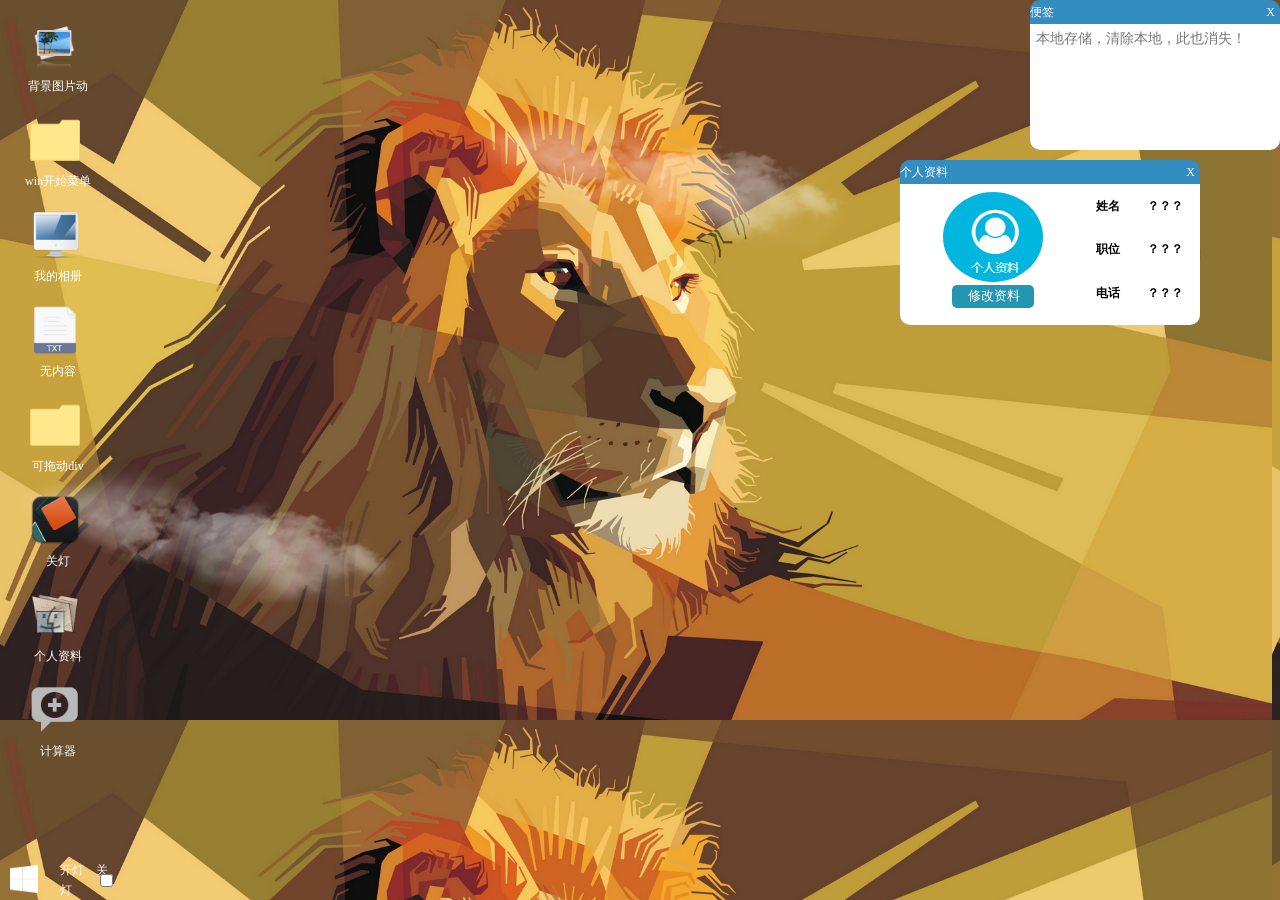
<file: play/index.html>
<!DOCTYPE html PUBLIC "-//W3C//DTD XHTML 1.0 Transitional//EN" "http://www.w3.org/TR/xhtml1/DTD/xhtml1-transitional.dtd">
<html xmlns="http://www.w3.org/1999/xhtml">
<head>
	<meta http-equiv="Content-Type" content="text/html; charset=utf-8">
	<title>WebOS+</title>
	<meta name="viewport" content="width=device-width, initial-scale=1.0">
	<link rel="stylesheet" type="text/css" href="css/admin/global.css">
	<link rel="stylesheet" type="text/css" href="plugin/easyui/themes/default/easyui.css">
	<link rel="stylesheet" type="text/css" href="plugin/easyui/themes/icon.css">
	<link rel="stylesheet" type="text/css" href="css/font-awesome.min.css">
	<style type="text/css">
		/* 设置背景色 */
		#section{
			background-image: url(images/bgimg2.jpg);
			background-size: 100%;
		}
		
		/* win下边透明 */
		.taskbar-opacity{ opacity:0;background:#5aa2cb;width:100%; height:40px; bottom:0; position:absolute;z-index:9999;}
		
		/* 右键菜单 */
		.shade{
			width:100%;
			height: 100%;
			position: absolute;
			top: 0px;
			left: 0px;
		}
		.wrap-ms-right{
			list-style: none;
			position: absolute;
			top: 0;
			left: 0;
			z-index: 9999;
			padding: 5px 0;
			min-width: 80px;
			margin: 0;
			display: none;
			font-family: "微软雅黑";
			font-size: 14px;
			background-color: #fff;
			color: #565555;
			border: 1px solid rgba(0, 0, 0, .15);
			box-sizing: border-box;
			border-radius: 4px;
			-webkit-box-shadow: 0 4px 12px rgba(0, 0, 0, 0.);
			-moz-box-shadow: 0 4px 12px rgba(0, 0, 0, 0.1);
			-ms-box-shadow: 0 4px 12px rgba(0, 0, 0, 0.1);
			-o-box-shadow: 0 4px 12px rgba(0, 0, 0, 0.1);
			box-shadow: 0 4px 12px rgba(0, 0, 0, 0.1);
		}
		.ms-item{
			height: 30px;
			line-height: 30px;
			width: 150px;
			text-align: center;
			cursor: pointer;
			padding: 5px;
			text-align: left;
			font-size: 14px;
		}
		.ms-item-span{
			margin-left: 30px;
		}
		.ms-item:hover{
			background-color: skyblue;
			color: #FFFFFF;
		}
		
		/* 结束右键菜单 */
		
		
		/* 开始菜单 */
		#div1{
			position: absolute;
			left: 0;
			bottom: 0;
			width:500px;
			height:500px;
			/* background-color:#35bcf3; */
			background-color: #348DC1;
			border-radius: 10px;
			font-size: 14px;
			color: #fff;
		}
		#div_b_1{
			width:45%;
			height: 100%;
			border-right: 2px solid #6cd9ff;
			float: left;
		}
		#div1 #div_b_1 ul li div{
			cursor: pointer;
			padding: 2px 6px;
			line-height: 55px;
			text-overflow: ellipsis;
			overflow: hidden;
			transition: background-color 0.3s;
			color: #fff;
		}
		#div1 #div_b_1 ul li div img{
			float: left;
			margin-right: 0.5em;
			position: relative;
			top: 2px;
		}
		#div1 #div_b_1 ul li:hover{
			border-radius: 10px;
			width: 95%;
			background-color: #333333;
		}
		/* 结束开始菜单 */
		
		
		/* 便签 */
		.id123{width:250px;height:150px;background:#666;overflow:hidden;position:absolute;top:0px;right:0px;border-radius:10px;}
		.id123 p{background:#348DC1;cursor:pointer;color:#fff;margin:0px;height:24px;line-height:24px;}
		.id123 p span{float:right;margin-right:5px;}
		
		/* 个人资料 */
		.id1234{width:300px;height:165px;background:#666;overflow:hidden;position:absolute;top:160px;right:80px;border-radius:10px;}
		.id1234 p{background:#348DC1;cursor:pointer;color:#fff;margin:0px;height:24px;line-height:24px;}
		.id1234 p span{float:right;margin-right:5px;}
		
		/*结束便签 */
		
		/* 当前页面小于时 */
		 @media screen and (max-width: 768px) {
		    body {
		        display: none;
		    }
		}
		
		
		
	</style>
</head>
<body onselectstart="return false;" style="-moz-user-select:none;" id="section">
	<!-- 右键菜单 -->
	 <div class="shade"></div>
		<div class="wrap-ms-right" style="display: none;">
			<li class="ms-item" data-item="0"><span class="ms-item-span">显示桌面</span></li>
			<li class="ms-item" data-item="1"><span class="ms-item-span">关闭所有</span></li>
			<li class="ms-item" data-item="2" style="border-bottom:1px solid #B8CBCB;"><span class="ms-item-span">刷新</span></li>
			<li class="ms-item" data-item="3"><span class="ms-item-span">系统设置</span></li>
			<li class="ms-item" data-item="4"><span class="ms-item-span">主题设置</span></li>
			<li class="ms-item" data-item="5" style="border-bottom:1px solid #B8CBCB;"><span class="ms-item-span">技术支持</span></li>
			<li class="ms-item" data-item="6"><span class="ms-item-span">注销</span></li>
		</div>
	
	<!-- 结束右键菜单 -->
	<!-- 图云飘动 -->
<div class="mainbody">
  <div id="cloud1" class="cloud"></div>
  <div id="cloud2" class="cloud"></div>
	<!-- 结束图云飘动 -->
</div>

<!-- 右边导航栏 -->
<div class="dock" id="dock" style="opacity: 0;" onmouseover="mouseOver(this)" onmouseout="mouseOut(this)">
	<div id="dock-body" class="dock-body">
		<ul>
			<li id="li_nav" onclick="nodes()"><img src="images/icon/computer.png" title="我的电脑"></li>
			<li id="li_nav" onclick="nodes()"><img src="images/icon/setting.png" title="控制面板"></li>
			<li id="li_nav" onclick="nodes()"><img src="images/icon/role.png" title="权限管理"></li>
			<li id="li_nav" onclick="nodes()"><img src="images/icon/email.png" title="电子邮件"></li>
			<li id="li_nav" onclick="nodes()"><img src="images/icon/datasefity.png" title="数据安全"></li>
			<li id="li_nav" onclick="nodes()"><img src="images/icon/datasefity.png" title="数据安全123"></li>
		</ul>
	</div>
  <div class="dock-bottom" style="text-align: center;line-height: 56px;color: #fff;font-family: '宋体';font-weight: bold;">切换</div>
</div>
<!-- 结束右边导航栏 -->

<div class="diskicon" style="display:inline-block; width:auto;">
  <ul id="nav_ui">
    <li class="nav_li" path="背景图片动.html" data-property="{title:'背景图片动.html',icon:'icon-32-application',minimize:'true',maximize:'true',target:'iframe',multiple:'false',winstate:'normal'}" data-style="[{name:'left',value:'650px'},{name:'top',value:'250px'},{name:'width',value:'580px'},{name:'height',value:'450px'}]"><span class="icon"><span class="icon"><img src="images/icon/icon4.png" title="背景图片动"></span><span class="text">背景图片动</span></span></li>
    <li class="nav_li" text="win开始菜单." icon="images/icon/folder.png" path="win开始菜单.html" data-property="{minimize:'true',maximize:'false',target:'iframe',multiple:'false'}" data-style="[{name:'left',value:'650px'},{name:'top',value:'250px'},{name:'width',value:'580px'},{name:'height',value:'450px'}]"><span class="icon"><span class="icon"><img src="images/icon/folder.png" title="win开始菜单"></span><span class="text">win开始菜单</span></span></li> 
    <li class="nav_li" text="gogogo" icon="images/icon/computer.png" path="右边导航栏鼠标.html" data-property="{minimize:'true',maximize:'true',target:'iframe',multiple:'false'}" data-style="[{name:'left',value:'650px'},{name:'top',value:'250px'},{name:'width',value:'580px'},{name:'height',value:'450px'}]"><span class="icon"><span class="icon"><img src="images/icon/computer.png" title="开始菜单"></span><span class="text">我的相册</span></span></li>
    <li class="nav_li" text="无内容" icon="images/icon/txt.png" path="无内容.html" data-property="{title:'无内容',minimize:'true',maximize:'true',target:'iframe',multiple:'false'}" data-style="[{name:'left',value:'650px'},{name:'top',value:'250px'},{name:'width',value:'580px'},{name:'height',value:'450px'}]"><span class="icon"><span class="icon"><img src="images/icon/txt.png" title="无内容"></span><span class="text">无内容</span></span></li>
    <li class="nav_li" text="可拖动div" icon="images/icon/folder.png" path="可拖动div.html" data-property="{title:'可拖动div',minimize:'true',maximize:'true',target:'iframe',multiple:'false'}" data-style="[{name:'left',value:'650px'},{name:'top',value:'150px'},{name:'width',value:'1200px'},{name:'height',value:'580px'}]"><span class="icon"><span class="icon"><img src="images/icon/folder.png" title="可拖动div"></span><span class="text">可拖动div</span></span></li>
    <li class="nav_li" text="关灯" icon="images/icon/icon4.png" path="关灯.html" data-property="{minimize:'true',maximize:'false',target:'iframe',multiple:'true'}" data-style="[{name:'left',value:'350px'},{name:'top',value:'0px'},{name:'width',value:'950px'},{name:'height',value:'500px'}]"><span class="icon"><span class="icon"><img src="images/icon/icon5.png" title="关灯"></span><span class="text">关灯</span></span></li>
    <li class="nav_li" text="个人资料" icon="images/icon/icon4.png" path="个人资料.html" data-property="{title:'个人资料',minimize:'true',maximize:'true',target:'iframe',multiple:'false'}" data-style="[{name:'left',value:'50px'},{name:'top',value:'250px'},{name:'width',value:'1024px'},{name:'height',value:'400px'}]"><span class="icon"><span class="icon"><img src="images/icon/system_128px_29690_easyicon.png" title="个人资料"></span><span class="text">个人资料</span></span></li>
    
	
	
	<li class="nav_li" text="grid数据" icon="images/icon/icon4.png" path="计算器.html" data-property="{title:'1.html',icon:'icon-32-application',minimize:'true',maximize:'true',target:'iframe',multiple:'false'}" data-style="[{name:'left',value:'300px'},{name:'top',value:'100px'},{name:'width',value:'800px'},{name:'height',value:'200px'}]"><span class="icon"><span class="icon"><img src="images/icon/add_icon.png" title="计算器"></span><span class="text">计算器</span></span></li>
	
  </ul>
</div>
<div class="taskbar">
  <div class="taskbar-opacity"></div>
</div>
<div class="taskbar-body">
  <ul>
    <li class="start"><span><img src="images/admin/logo.png" id="button" title="开始菜单"></span></li>
		<!-- 开灯关灯代码 考虑是否保留中 -->
	<li style="line-height: 20px;color: #FFF3F3;">
		<span id="b1" type="button">开灯</span>
		&nbsp;&nbsp;
		<span id="b2" type="button">关灯</span>
	</li>
	<li>
		<div style="position: relative;top: 14px;right: 20px;"><input title="关闭壁纸和云的飘动" type="checkbox" class="checkboxs_yy"></div>
	</li>
	<!-- 开灯关灯结束 -->
	<li class="datetime" style="line-height: 20px;">
		<span id="datetime1"></span>
		<span id="datetime2"></span>
	</li>
  </ul>
</div>



<!-- 开始菜单 -->
<div id="div1">
	<div id="div_b_1">
		<ul>
			<li path="更换壁纸.html" id="ztsz" style="list-style: none;" data-property="{title:'主题设置',icon:'icon-32-application',minimize:'true',maximize:'true',target:'iframe',multiple:'false'}" data-style="[{name:'left',value:'300px'},{name:'top',value:'100px'},{name:'width',value:'1020px'},{name:'height',value:'600px'}]"><div><img src="images/icon/file.png" style="width: 50px;height: 50px;"><span>主题设置</span></div></li>
			<li path="登录日志.html" id="dlrz" style="list-style: none;" data-property="{title:'登录日志',icon:'icon-32-application',minimize:'true',maximize:'true',target:'iframe',multiple:'false'}" data-style="[{name:'left',value:'300px'},{name:'top',value:'100px'},{name:'width',value:'1020px'},{name:'height',value:'600px'}]"><div><img src="images/icon/System_64px_531901_easyicon.png" style="width: 50px;height: 50px;"><span>登录日志</span></div></li>
			<li path="操作日志.html" id="ztsz" style="list-style: none;" data-property="{title:'操作日志',icon:'icon-32-application',minimize:'true',maximize:'true',target:'iframe',multiple:'false'}" data-style="[{name:'left',value:'300px'},{name:'top',value:'100px'},{name:'width',value:'1020px'},{name:'height',value:'600px'}]"><div><img src="images/icon/account_and_control_64px_40375_easyicon.png" style="width: 50px;height: 50px;"><span>操作日志</span></div></li>
			<li path="技术支持.html" id="jszc" style="list-style: none;" data-property="{title:'技术支持',icon:'icon-32-application',target:'iframe',multiple:'false'}" data-style="[{name:'left',value:'500px'},{name:'top',value:'230px'},{name:'width',value:'600px'},{name:'height',value:'200px'}]"><div><img src="images/icon/system_users_64px_541187_easyicon.png" style="width: 50px;height: 50px;"><span>技术支持</span></div></li>
		</ul>
	</div>
	
	<div id="div_b_2">
		<table border="0" cellspacing="5" cellpadding="0">
			<tr>
				<th colspan="3" align="left">系统设置</th>
			</tr>
			<tr>
				<th colspan="2">
					<li class="nav_li" id="xtsz" style="list-style: none;" text="系统设置" icon="images/icon/icon4.png" path="系统设置.html" data-property="{title:'个人资料' ,minimize:'true',maximize:'true',target:'iframe',multiple:'false'}" data-style="[{name:'left',value:'50px'},{name:'top',value:'250px'},{name:'width',value:'1024px'},{name:'height',value:'400px'}]">
					<img width="100%" src="images/1.png" alt="错误" title="系统设置">
					</li>
				</th>
				<th>
					<li class="nav_li" id="grzl" style="list-style: none;" text="个人资料" icon="images/icon/icon4.png" path="个人资料.html" data-property="{title:'个人资料' ,minimize:'true',maximize:'true',target:'iframe',multiple:'false'}" data-style="[{name:'left',value:'50px'},{name:'top',value:'250px'},{name:'width',value:'1024px'},{name:'height',value:'400px'}]">
					<img width="100%" src="images/2.png" alt="错误" title="个人资料">
					</li>
				</th>
			</tr>
			
			<tr>
				<th colspan="2">
					<li path="计算器.html" style="list-style: none;" data-property="{title:'1.html',icon:'icon-32-application',minimize:'true',maximize:'true',target:'iframe',multiple:'false'}" data-style="[{name:'left',value:'300px'},{name:'top',value:'100px'},{name:'width',value:'800px'},{name:'height',value:'500px'}]">
						<img width="100%"  src="images/3.png" title="计算器" alt="错误">
					</li>
				</th>
				<th>
					<img width="100%" src="images/4.png" title="注销" alt="错误">
				</th>
			</tr>
		</table>
	</div>
</div>
<!-- 结束开始菜单 -->
<!-- 便签 -->
<div class="id123">
	<p class="nav123">便签
		<span class="guan123">X</span>
<!-- 		<span class="max123">口</span>
		<span class="xiao123">—</span> -->
	</p>
	<textarea rows="" cols="" wrap="hard" placeholder="本地存储，清除本地，此也消失！" id="bqtext" style="background-color: #fff;width: 250px;height: 150px;resize:none;font-size: 14px;padding: 6px;color: #444343;font-family: '微软雅黑';" maxlength="80" onblur="a()"></textarea>
</div>

<div class="id1234">
	<p class="nav1234">个人资料
		<span class="guan1234">X</span>
<!-- 		<span class="max123">口</span>
		<span class="xiao123">—</span> -->
	</p>
	<div style="background-color: #fff;width: 100%;height: 100%;">
 		<table border="1" width="100%" height="80%">
			<tr>
				<th colspan="4" rowspan="3">
					<center>
					<img src="images/2.png" style="width: 100px;height: 90px;display:block;margin-bottom: 3px;border-radius: 50%;">
					<button type="button" onclick="dbon()" style="background-color: #2396B2;padding: 2px 5px 3px 6px !important;border-radius: 5px;color: #fff;font-size: 13px;width: 45%;height: 100%;">修改资料</button>
					</center>
				</th>
				<th>姓名</th>
				<th>？？？</th>
			</tr>
			<tr>
				<th>职位</th>
				<th>？？？</th>
			</tr>
			<tr>
				<th>电话</th>
				<th>？？？</th>
			</tr>
		</table>
	</div>
</div>
<!-- 结束便签 -->

<script type="text/javascript" src="js/jquery-2.1.4.min.js"></script> 
<script type="text/javascript" src="js/json.js"></script> 
<script id="s1" type="text/javascript" src="js/jquery.cloud.js"></script>
<script type="text/javascript" src="js/jquery.ui.win.js" charset="utf-8" language="javascript" ></script> 
<script type="text/javascript" src="js/mouseRight.min.js"></script>
<script src="js/鼠标点击随机颜色表情符号.user.js" type="text/javascript" charset="utf-8"></script>
<!-- <script src="js/MacNavigationBar.js"></script> -->
<!-- <script src="js/JS点击效果.js" type="text/javascript" charset="utf-8"></script> -->

<script type="text/javascript">
	/* 结束右边鼠标移入移出 */
	 function mouseOver() {
	    var overlay = document.getElementById("dock");
	    startrun(overlay, "opacity", 100.0);
	}
	function mouseOut() {
	    var overlay = document.getElementById("dock");
	    startrun(overlay, "opacity", 0.0);
	}
	function startrun(obj, attr, target, fn) {
	    clearInterval(obj.timer1);
	    obj.timer1 = setInterval(function() {
	        var cur = 0;
	        if (attr == "opacity") {
	            cur = Math.round(parseFloat(getstyle(obj, attr)) * 100);
	        } else {
	            cur = parseInt(getstyle(obj, attr));
	        }
	        var speed = (target - cur) / 8;
	        speed = speed > 0 ? Math.ceil(speed) : Math.floor(speed);
	
	        if (cur == target) {
	            clearInterval(obj.timer1);
	            if (fn) {
	                fn();
	            }
	        } else {
	            if (attr == "opacity") {
	                obj.style.filter = "alpha(opacity=" + (cur + speed) + ")";
	                obj.style.opacity = (cur + speed) / 100;
	            } else {
	                obj.style[attr] = cur + speed + "px";
	            }
	        }
	    }, 30);
	}
	function getstyle(obj, name) {
	    if (obj.currentStyle) {
	        return obj.currentStyle[name];
	    } else {
	        return getComputedStyle(obj, false)[name];
	    }
	} 
	/* 结束右边鼠标移入移出 */
	
	
	
	//关闭图片飘动
	$(".checkboxs_yy").click(function(){
		if($(this).is(":checked")){
			//$("script[src='js/jquery.cloud.js']").remove();
			
			console.log("选中");
			window.clearInterval(t1);
			window.clearInterval(t2);
		}else{
			console.log("未选中");
			t1 = setInterval(flutter, 100);
			t2 = setInterval(bg, 100);
		}
	});
	//结束背景图片和小云朵

	
	
	
	//桌面修改资料调用个人资料窗口
	function dbon(){
		$("#grzl").dblclick();
		
	}
	
	
	/* 切换节点的时候产生动画效果 */
	function nodes(id){
		var t;
		var timer = null;
		var startTime = Date.now();
		
		//获取多个ID
		var articleIdList = new Array();
		var cid = $("li.nav_li");
		if(cid.val() != undefined || cid.val() != null){
			console.log("进入IF判断");
			
			timer=setInterval(function(){
				for (var i = 0;i< cid.length; i++) {
					var leftDis = cid[i].offsetLeft+0.1*(Date.now()-startTime)/2;
					 leftDis = leftDis > 2000 ? 2000 : leftDis;
			         cid[i].style.left=leftDis+'px';
					console.log("进入开始:");
					// cid[i].style.left=leftDis+'px';
				};
			},1);
			
			var t2 = setInterval(function(){
				$("#nav_ui").empty();
				 // $("#nav_ui  li:gt(0)").remove();
				console.log("准备添加");
				$("#nav_ui").append(
					"<li class='nav_li' path='个人资料.html' data-property=\"{title:'new_file.html',icon:'icon-32-application',minimize:'true',maximize:'true',target:'iframe',multiple:'false',winstate:'normal'}\" data-style=\"[{name:'left',value:'650px'},{name:'top',value:'250px'},{name:'width',value:'580px'},{name:'height',value:'450px'}]\"><span class='icon'><span class='icon'><img src='images/icon/icon4.png' title='开始菜单'></span><span class='text'>我的相册</span></span></li>"+
					"<li class='nav_li' path='个人资料.html' data-property=\"{title:'new_file.html',icon:'icon-32-application',minimize:'true',maximize:'true',target:'iframe',multiple:'false',winstate:'normal'}\" data-style=\"[{name:'left',value:'650px'},{name:'top',value:'250px'},{name:'width',value:'580px'},{name:'height',value:'450px'}]\"><span class='icon'><span class='icon'><img src='images/icon/icon4.png' title='开始菜单'></span><span class='text'>我的电脑</span></span></li>"
				);
				$.arrayDiskIcon(105, 95);
				 window.clearInterval(timer);
				 window.clearInterval(t2);
			},500);
			
			
		}else{
			window.clearInterval(timer)
			window.clearInterval(t2);
		}
	}
	/* 结束切换节点的时候产生动画效果 */
	
	
	//点击图片出页面 
$(function(){
	$("#div_b_2 li").dblclick(function(){	//双击执行图标程序
		//初始化加载窗口
		$.openWin($(this), {
			left:150,
			top:250,
			width:400,
			height:500
		});
	});
	
	$("#div_b_1 li").dblclick(function(){
		//初始化加载窗口
		$.openWin($(this), {
			left:150,
			top:250,
			width:400,
			height:500
		});
	});
});	
	
/* 获取当前时间 */
setInterval(function() {
	var s = arr=CurentTime().split(" ");
	$("#datetime1").html(s[1]);
	$("#datetime2").html(s[0]);
},1000);

function CurentTime()
	{ 
		var now = new Date();
		
		var year = now.getFullYear();       //年
		var month = now.getMonth() + 1;     //月
		var day = now.getDate();            //日
		
		var hh = now.getHours();            //时
		var mm = now.getMinutes();          //分
		var ss = now.getSeconds();           //秒
		
		var clock = year + "-";
		
		if(month < 10)
			clock += "0";
		
		clock += month + "-";
		
		if(day < 10)
			clock += "0";
			
		clock += day + " ";
		
		if(hh < 10)
			clock += "0";
			
		clock += hh + ":";
		if (mm < 10) clock += '0'; 
		clock += mm + ":"; 
		
		if (ss < 10) clock += '0'; 
		clock += ss; 
		
		
		
		return clock;
}
	/* 获取当前时间结束 */
	
	/* 开灯关灯代码 */
	// 给button1添加事件,把背景色设置为白色
	$('#b1').click(function() {
		$('.mainbody').css("background-color", "transparent");
	});
	// 给button2添加事件,把背景色设置为黑色
	$('#b2').click(function() {
		 $('.mainbody').css({
				"background-color":"#000",
				"opacity":"0.6"
			});
	});
	/* 开灯关灯代码结束 */
	
	/* 桌面图标 */
$(document).ready(function(e) {
		
	$.Init();	//初始化
	
	$(window).resize(function(){
		
		$('.window[status="maximized"]').css({'left':'0px','top':'0px','width':$(window).outerWidth()+'px', 'height':$(window).outerHeight()-40+'px'});	
		$('.window[status="maximized"] .window-body').css({'height':$(window).outerHeight()-25 - 25,'width':$(window).outerWidth() - 2});	
		
	});
});

function msg(m){
	alert(m);
}
/* 结束桌面图标 */


/* win开始菜单 */
function stopPropagation(e) {
	//点击#button时要阻止冒泡，否则.pop是不显示的，
	//因为冒泡了，会执行到下面的方法。
	 var ev = e || window.event;
	 if (ev.stopPropagation) {
		 ev.stopPropagation();
	 }
	 else if (window.event) {
		 window.event.cancelBubble = true;//兼容IE
	 }
 }
 $(document).bind('click', function () {
	 $("#div1").hide();
 });
 $("#div1").click(function (e) {
	 stopPropagation(e);
 });
 
	
$(document).ready(function(){
	$("#div1").hide();
	$("#button").click(function(e){
		$("#div1").fadeToggle();
		stopPropagation(e);
	});
});
/* 结束win开始菜单 */



/* 可拖动div */
$(function(){
	//便签
	//定义各个DOM元素及按钮，obj是整个窗口，objcurs窗口的导航，guan是窗口关闭按钮，xiao是缩小到任务栏按钮，max是最大化窗口按钮
	var obj=$('.id123'),objcur=$('.nav123'),guan=$('.guan123'),xiao=$('.xiao123'),max=$('.max123');
	//定义所有变量，tuo为鼠标是否在导航上按下
	var tuo=false;
	//记录窗口最小最大前的位置及宽高
	var lefts,tops,widths,heights;
	//这里获取窗口元素的宽高，用于窗口最小最大后还原窗口，因为窗口在真正的项目中是可以拉大拉小的，而我这里没有开发此功能
	widths=obj.width();
	heights=obj.height();
	
	
	
	var X,Y;
	objcur.mousedown(function(e){
		X=e.pageX-obj.offset().left;
		Y=e.pageY-obj.offset().top;
		tuo=true;
	})
	
	
	$(document).mousemove(function(e){
		//如果当前窗口为100%则不允许拖动
		if(obj.width() == $(document).width()){
			tuo=false;
		}
		if(tuo){
			
			obj.css({
				left:e.pageX-X,
				top:e.pageY-Y
			})
			lefts=obj.offset().left;
			tops=obj.offset().top;
		}
	}).mouseup(function(){
		tuo=false;
	})
	
	//窗口最大化
	var shu=0;
	//双击导航框缩放窗口
	objcur.dblclick(function(){
		max.click();
	})
	//单击缩放按钮缩放窗口
	max.click(function(){
		if(shu == 0){
			obj.animate({
				width:'100%',
				height:'100%',
				left:'0px',
				top:'0px'
			},200);
			shu = 1;
		}else if(shu ==1){
			obj.animate({
				width:widths,
				height:heights,
				left:lefts,
				top:tops
			},200);
			shu = 0;
		}
	})
	
	//关闭窗口，也就删除了DOM元素
	guan.click(function(){
		obj.remove();
	})
	
	//缩小到任务栏
	var xiaos=1;
	xiao.click(function(){
		if(xiaos == 1){
			var s=$(document).height();//此处获取浏览器可视窗口的高度，也存在问题，当我们的窗口拉到浏览器上或下可视窗口外的时候，那么浏览器可视窗口的高度也被增大了，所以当我们的窗口拉到浏览器可视窗口上或下的外面的时候，我们缩小窗口到任务栏的话就将看不到缩小后的窗口，最简单的办法就是把此变量设置成全局变量，当页面加载的时候此变量就初始化了就不会被窗口拉出的时候增大
			obj.animate({
				left:'0px',
				top:s-24,
				width:'150px',
				height:'24px'
			},200);
			xiaos =0;
		}else if(xiaos == 0){
			obj.animate({
				width:widths,
				height:heights,
				left:lefts,
				top:tops
			},200);
			xiaos =1;
		}
	})
	
});

	//便签
		function a(){
			alert("自己写本地储存");
		}
	



//个人资料
$(function(){
	//定义各个DOM元素及按钮，obj是整个窗口，objcurs窗口的导航，guan是窗口关闭按钮，xiao是缩小到任务栏按钮，max是最大化窗口按钮
	var obj=$('.id1234'),objcur=$('.nav1234'),guan=$('.guan1234'),xiao=$('.xiao1234'),max=$('.max1234');
	//定义所有变量，tuo为鼠标是否在导航上按下
	var tuo=false;
	//记录窗口最小最大前的位置及宽高
	var lefts,tops,widths,heights;
	//这里获取窗口元素的宽高，用于窗口最小最大后还原窗口，因为窗口在真正的项目中是可以拉大拉小的，而我这里没有开发此功能
	widths=obj.width();
	heights=obj.height();
	
	
	
	var X,Y;
	objcur.mousedown(function(e){
		X=e.pageX-obj.offset().left;
		Y=e.pageY-obj.offset().top;
		tuo=true;
	})
	
	
	$(document).mousemove(function(e){
		//如果当前窗口为100%则不允许拖动
		if(obj.width() == $(document).width()){
			tuo=false;
		}
		if(tuo){
			
			obj.css({
				left:e.pageX-X,
				top:e.pageY-Y
			})
			lefts=obj.offset().left;
			tops=obj.offset().top;
		}
	}).mouseup(function(){
		tuo=false;
	})
	
	//窗口最大化
	var shu=0;
	//双击导航框缩放窗口
	objcur.dblclick(function(){
		max.click();
	})
	//单击缩放按钮缩放窗口
	max.click(function(){
		if(shu == 0){
			obj.animate({
				width:'100%',
				height:'100%',
				left:'0px',
				top:'0px'
			},200);
			shu = 1;
		}else if(shu ==1){
			obj.animate({
				width:widths,
				height:heights,
				left:lefts,
				top:tops
			},200);
			shu = 0;
		}
	})
	
	//关闭窗口，也就删除了DOM元素
	guan.click(function(){
		obj.remove();
	})
	
	//缩小到任务栏
	var xiaos=1;
	xiao.click(function(){
		if(xiaos == 1){
			var s=$(document).height();//此处获取浏览器可视窗口的高度，也存在问题，当我们的窗口拉到浏览器上或下可视窗口外的时候，那么浏览器可视窗口的高度也被增大了，所以当我们的窗口拉到浏览器可视窗口上或下的外面的时候，我们缩小窗口到任务栏的话就将看不到缩小后的窗口，最简单的办法就是把此变量设置成全局变量，当页面加载的时候此变量就初始化了就不会被窗口拉出的时候增大
			obj.animate({
				left:'0px',
				top:s-24,
				width:'150px',
				height:'24px'
			},200);
			xiaos =0;
		}else if(xiaos == 0){
			obj.animate({
				width:widths,
				height:heights,
				left:lefts,
				top:tops
			},200);
			xiaos =1;
		}
	})
	
});

/* 结束可拖动div */

/* 右键菜单 */
$('body').mouseRight({menu: [{
	itemName: "0",
	callback: function() {
		//显示桌面
		$("body .window").each(function(){
			$.minimize($(this));
		});
	}
}, {
	itemName: "1",
	callback: function() {
		//alert('关闭所有');
		$("body .window").each(function(){
			$.winClose($(this));
		});
	}
		
},{
	itemName: "2",
	callback: function() {
		//刷新
		location.reload();/* history.go(0); */
	}
},{
	itemName: "3",
	callback: function() {
		$("#xtsz").dblclick();
	}
},{
	itemName: "4",
	callback: function() {
		$("#ztsz").dblclick();
	}
},{
	itemName: "5",
	callback: function() {
		$("#jszc").dblclick();
	}
},{
	itemName: "6",
	callback: function() {
		//alert('注销')
	}
}

]});

/* 结束右键菜单 */






</script>



</body>
</html>
</file>
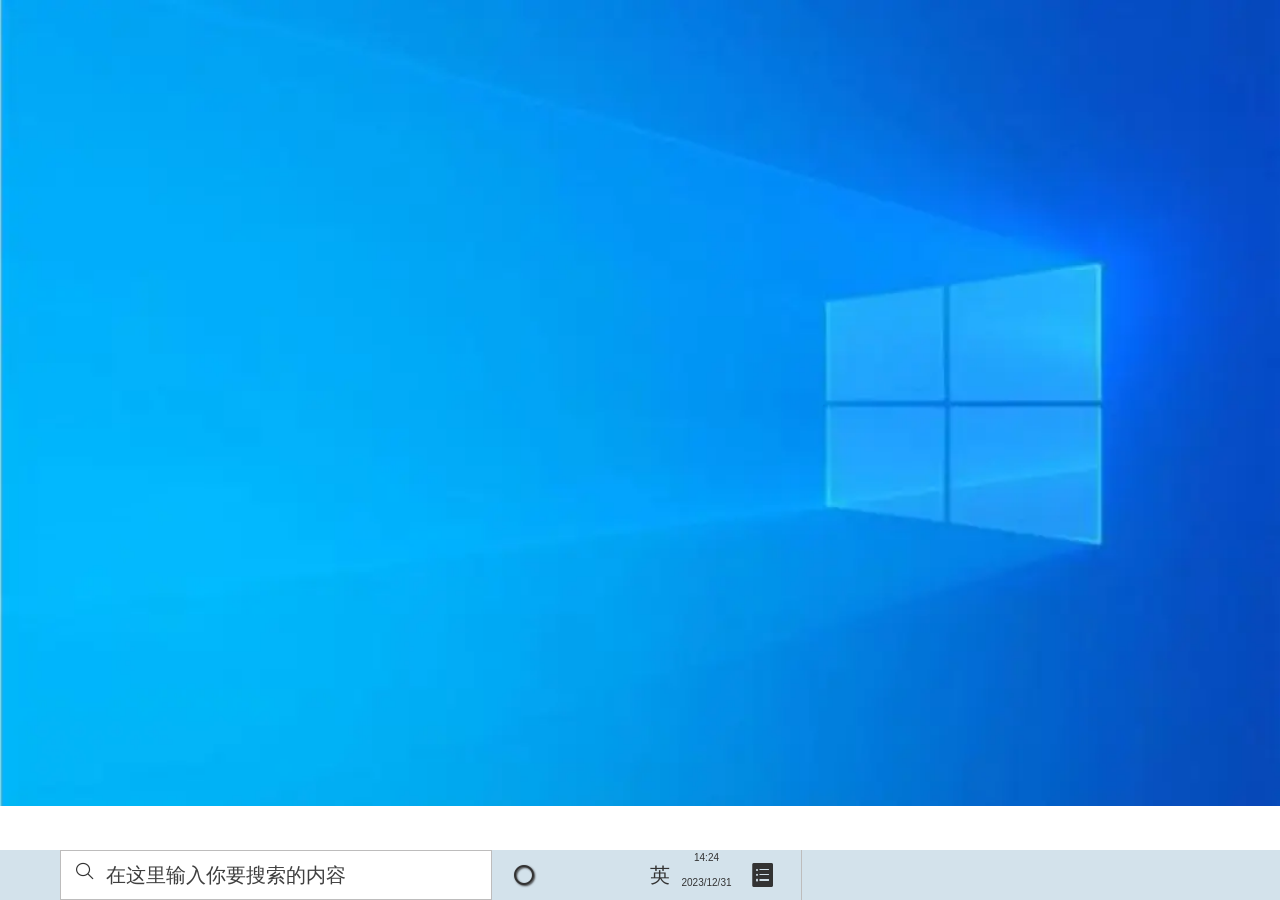
<file: system/index.html>
<!DOCTYPE html>
<html lang="zb-CN">
<head>
    <meta charset="UTF-8">
    <meta http-equiv="X-UA-Compatible" content="IE=edge">
    <meta name="viewport" content="width=device-width, initial-scale=1.0">
    <title>Document</title>
    <link rel="stylesheet" href="./lib/iconfont.css">
    <!-- <link rel="stylesheet" href="./css/comon.css"> -->
    <link rel="stylesheet" href="./css/index.css">
    
</head>
<body>
   <!-- 输入框点击出现 -->
    <div class="apply">
        <div class="nav">
            <ul>
                <li>全部</li>
                <li>应用</li>
                <li>文档</li>
                <li>网页</li>
                <li>更多</li>
               
            </ul>
            <div class="menu">
                <div>
                <span>设置</span>
            </div>
               <div> <span>视频</span> </div>
                <div><span>文件夹</span></div>
                <div><span>音乐</span></div>
                <div><span>照片</span></div>
             </div>
        </div>
        <div class="contain all">
            <div class="popular">
                <p>热门应用</p>
                <div class="box">
                    <div><img src="./images/jsb.png" alt="no show"><p>记事本</p></div>
                    <div><img src="./images/wps.png" alt="no show"><p>WPS Office</p></div>
                    <div><img src="./images/wj.png" alt="no show"><p>文件资源管理器</p></div>
                    <div><img src="./images/ml.png" alt="no show"><p>命令提示符</p></div>
                    <div><img src="./images/edg.png" alt="no show"><p>Microsoft Edge</p></div>
                </div>
                <span>最近</span><span>快速搜索</span>
                <div id="box">
                    <div></div>
                    <div></div>
                    <div></div>
                    <div></div>
                </div>
            </div>
        </div>
        <div class="contain partOne">
            <div class="popular">
                <p>常用</p>
                <div class="box">
                    <div><img src="./images/jsb.png" alt="no show"><p>记事本</p></div>
                    <div><img src="./images/wps.png" alt="no show"><p>WPS Office</p></div>
                    <div><img src="./images/wj.png" alt="no show"><p>文件资源管理器</p></div>
                    <div><img src="./images/ml.png" alt="no show"><p>命令提示符</p></div>
                    <div><img src="./images/edg.png" alt="no show"><p>Microsoft Edge</p></div>
                </div>
                <span>近期</span><span>快速搜索</span>
                <div id="box">
                    <div></div>
                    <div></div>
                    <div></div>
                    <div></div>
                </div>
            </div>
        </div>
        <div class="document1 partTwo">
            <img src="./images/wuwj.png" alt="no show">
        </div>
        <div class="web partThree">
            <img src="./images/web.png" alt="no show">
        </div>
    </div>
    <!-- 底下栏 -->
    <div class="taskBar" style="right:0">
        <div class="search "><i class="iconfont icon-sousuo"></i>
            <input type="text" value="在这里输入你要搜索的内容"></div>
            <div class="cortnan">
                <a href="#"><span class="iconfont icon-yuanquan"></span></a>
            </div>
            <div class="qq"></div>
            <div class="cell"></div>
            <div class="net "></div>
            <div class="word " onclick="alert(1)"> 英</div>
            <div class="date "><span><p>14:24</p><p>2023/12/31</p></span></div>
            <div class="mask "><span class="iconfont icon-renwu-tianchong"></span><div></div></div>
            <div class="display  "></div>
            
    </div>
    <script src="./js/AddEvent.js"></script>
</body>
</html>
</file>
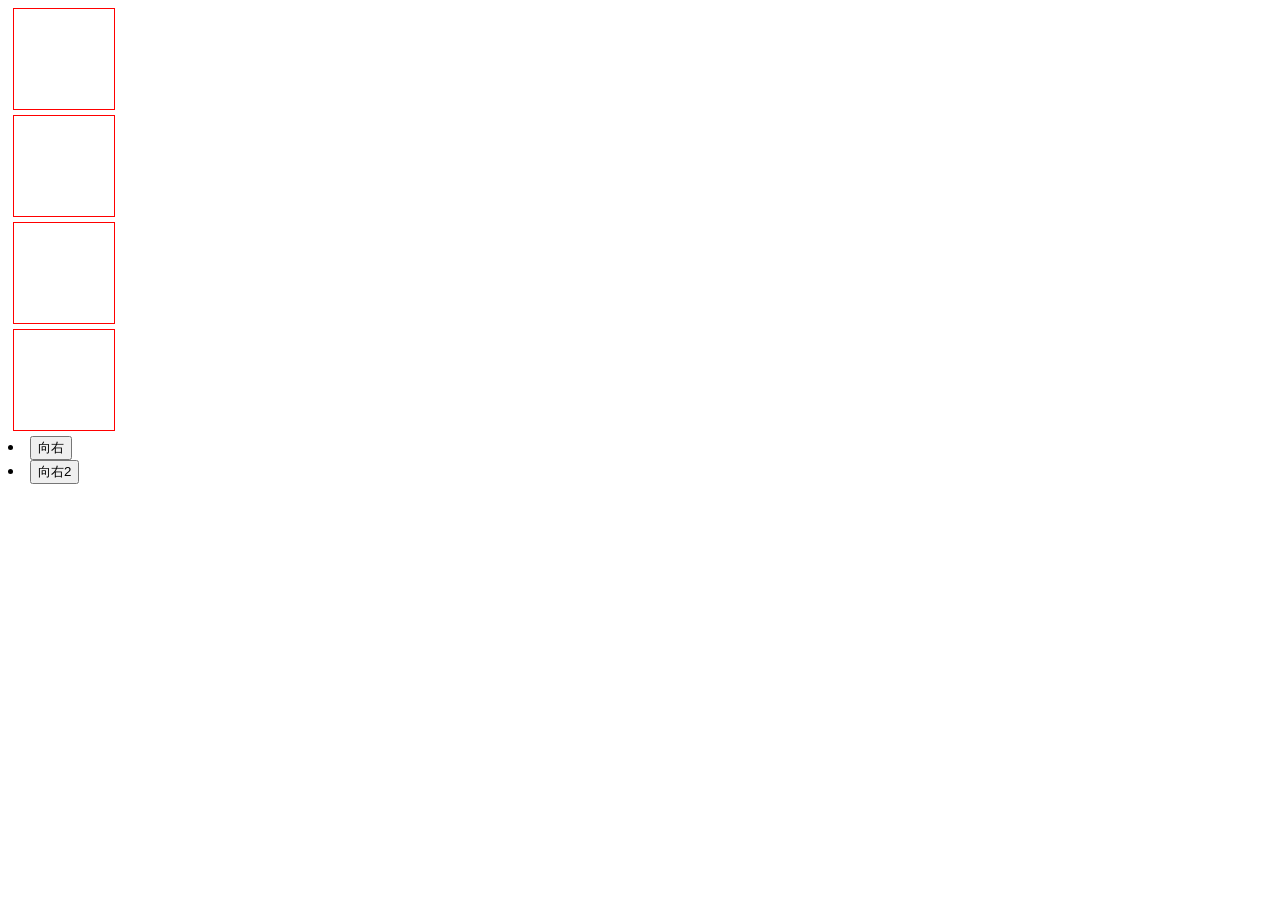
<file: play/DIV向右快速飞过.html>
<!DOCTYPE html>
<html>
	<head>
		<meta charset="utf-8">
		<title></title>
		<script src="js/jquery-2.1.4.min.js" type="text/javascript" charset="utf-8"></script>
		<style type="text/css">
		.box{
			position: relative;
			width: 100px;
			height: 100px;
			border: 1px solid red;
			margin: 5px;
		}
		</style>
	</head>
	<body>
		<div id="div1">
		    <div class="box" id="id"></div>
			<div class="box" id="id"></div>
			<div class="box" id="id"></div>
			<div class="box" id="id"></div>
		</div>
		<li onclick="a(1)"><input type="button" value="向右" class="right"></li>
		<li onclick="a(2)"><input type="button" value="向右2" class="right"></li>
		<script>
		    // var id=document.getElementById("id");
		    function a(a){
				var t;
				var timer=null;
				var startTime = Date.now();
				//获取多个ID
				var articleIdList = new Array();
				var id = $("div#id");
				if(id.val() != undefined || id.val() != null){
				console.log("进入IF判断");	
				
		        timer=setInterval(function(){
					for (var i = 0;i< id.length; i++) {
						var leftDis = id[i].offsetLeft+0.1*(Date.now()-startTime)/2;
						leftDis = leftDis > 1500 ? 1500 : leftDis;
		                id[i].style.left=leftDis+'px';
						console.log("进入开始:");
					};
		        },1);
				
				
				var t2 = setInterval(function(){
						$("#div1").empty();
						console.log("准备添加");
						$("#div1").append(
						"<div class='box' id='id'></div>"+
						"<div class='box' id='id'></div>"+
						"<div class='box' id='id'></div>"+
						"<div class='box' id='id'></div>"+
						"<div class='box' id='id'></div>"
						);
						 window.clearInterval(timer);
						 window.clearInterval(t2);
				},300);
				
				}else{
					window.clearInterval(timer)
					window.clearInterval(t2);
				}
		    };
		</script>
	</body>
</html>
</file>
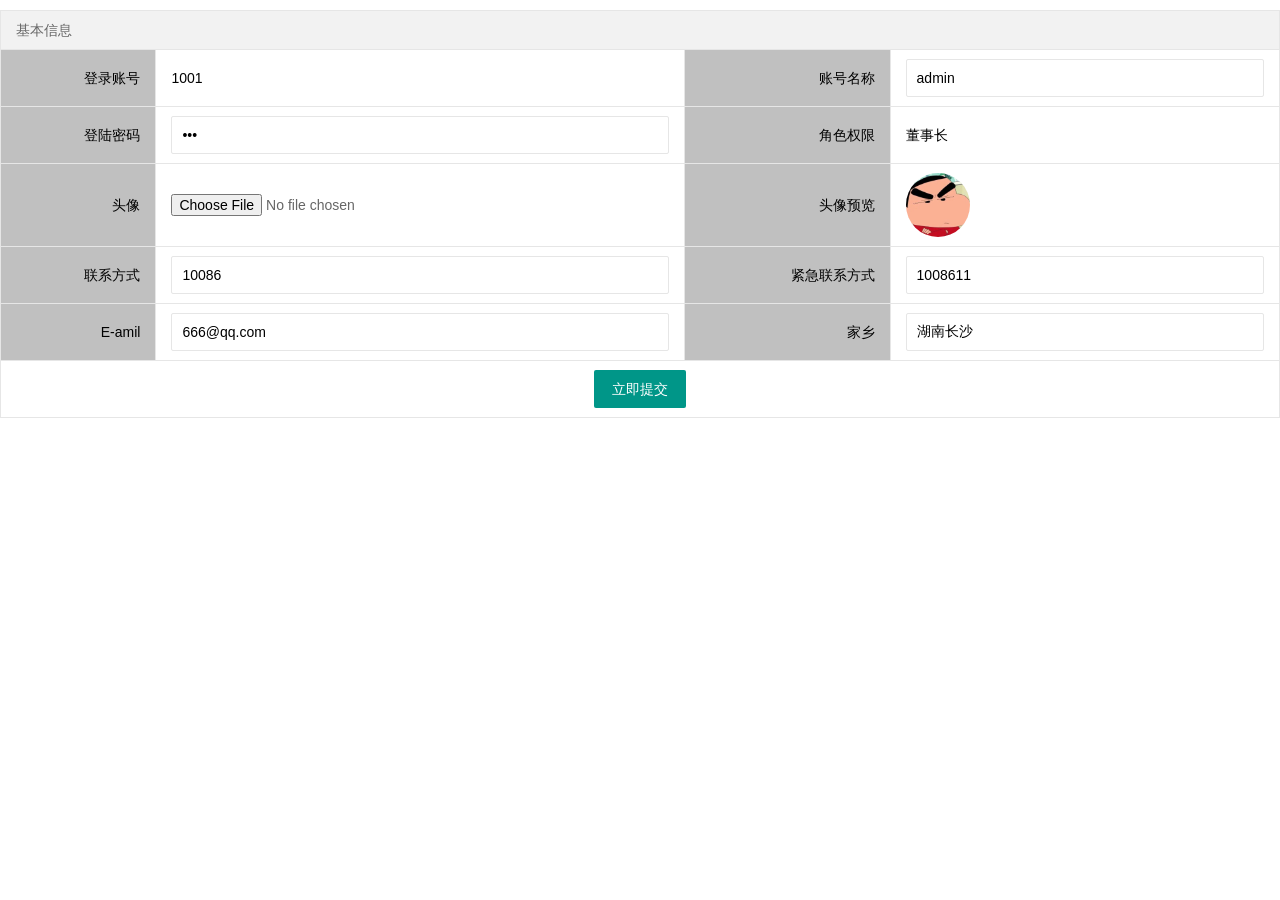
<file: play/个人资料.html>
<!DOCTYPE html>
<html>
	<head>
		<meta charset="utf-8">
		<title></title>
		<link rel="stylesheet" type="text/css" href="layui/css/layui.css"/>
		<style type="text/css">
			*{
				padding: 0;
				margin: 0;
			}
			.td_style{
				background-color: #C0C0C0;
				color: #000;
				font-family: 微软雅黑, 宋体, sans-serif;"
				font-size: 13px;
				text-align: right;
			}
			.table_input_text{
				border: none;
				background-color: transparent;
			}
		</style>
	</head>
	<body>
<div class="layui-form">
<form action="" method="post" class="form-horizontal" enctype="multipart/form-data" onsubmit="return lastname()">
  <table class="layui-table">
	<thead>
	  <tr>
		<th colspan="4">基本信息</th>
	  </tr> 
	</thead>
	<tbody>
	  <tr>
		<td class="td_style">登录账号</td>
		<td><span><input type="text" name="" value="1001" class="table_input_text" /></span></td>
		<td class="td_style">账号名称</td>
		<td><input type="text" name="" lay-verify="required" lay-reqtext="用户名是必填项，岂能为空？" placeholder="请输入账号名称" autocomplete="off" class="layui-input" value="admin"></td>
	  </tr>
	  <tr>
		<td class="td_style">登陆密码</td>
		<td><input type="password" name="" lay-verify="pass" placeholder="请输入密码" autocomplete="off" class="layui-input" value="***" lay-verify="required"></td>
		<td class="td_style">角色权限</td>
		<td><input type="text" name="" value="董事长" class="table_input_text"></td>
	  </tr>
	  <tr>
		<td class="td_style">头像</td>
		<td>
			<input type="file" accept="image/*" id="updatefile">
		</td>
		<td class="td_style">头像预览</td>
		<td><img src="images/蜡笔小新头像.jpg" alt="路径报错" id="uimg" name="" style="border-radius: 50%;width: 64px;height: 64px;"></td>
	  </tr>
	  <tr>
		<td class="td_style">联系方式</td>
		<td><input type="tel" name="" lay-verify="required" autocomplete="off" class="layui-input" value="10086"></td>
		<td class="td_style">紧急联系方式</td>
		<td><input type="tel" name="" lay-verify="required" autocomplete="off" class="layui-input" value="1008611"></td>
	  </tr>
	  <tr>
		<td class="td_style">E-amil</td>
		<td><input type="email" name="" lay-verify="required" autocomplete="off" class="layui-input" value="666@qq.com"></td>
		<td class="td_style">家乡</td>
		<td><input type="text" name=""  autocomplete="off" class="layui-input" value="湖南长沙"></td>
	  </tr>
	  <tr>
	  	<td colspan="4">
			<center>
				<button class="layui-btn" lay-submit lay-filter="formDemo">立即提交</button>
				<!-- <button type="button" class="layui-btn layui-btn-primary" onclick="window.close()">关闭</button> -->
			</center>
		</td>
	  </tr>
	</tbody>
  </table>
</form>
</div>         
	</body>
	<script src="js/jquery-2.1.4.min.js" type="text/javascript" charset="utf-8"></script>
	<script src="layui/layui.js" type="text/javascript" charset="utf-8"></script>
	<script type="text/javascript">
//上传
function lastname(){
	//获取欲上传的文件路径
	var filepath = document.getElementById("updatefile").value;
	//为了避免转义反斜杠出问题，这里将对其进行转换
	var re = /(\\+)/g;
	var filename=filepath.replace(re,"#");
	//对路径字符串进行剪切截取
	var one=filename.split("#");
	//获取数组中最后一个，即文件名
	var two=one[one.length-1];
	//再对文件名进行截取，以取得后缀名
	var three=two.split(".");
	//获取截取的最后一个字符串，即为后缀名
	var last=three[three.length-1];
	//添加需要判断的后缀名类型
	var tp ="jpg,gif,bmp,png,jpeg,ico,JPG,GIF,BMP,PNG,JPEG,ico";
	//返回符合条件的后缀名在字符串中的位置
	var rs=tp.indexOf(last);
	//如果返回的结果大于或等于0，说明包含允许上传的文件类型
	if(rs>=0){
		return true;
	}else{
		alert("您选择的上传文件不是有效的图片文件！");
		return false;
	}
}
		
				 
				 
				 
 $(function(){
		document.querySelector("#updatefile").addEventListener("change",function(){
		//alert(document.querySelector("#f").value);
		var file = document.querySelector("#updatefile").files[0];
		//console.log(file);
		var reder = new FileReader();
		//reder.readAsBinaryString(file);
		reder.readAsDataURL(file);
		//reder.readAsText(file);
		reder.onload=function(){
		console.log(reder.result);
		document.querySelector("#uimg").src=reder.result;
		};
	});
 });
	</script>
</html>
</file>
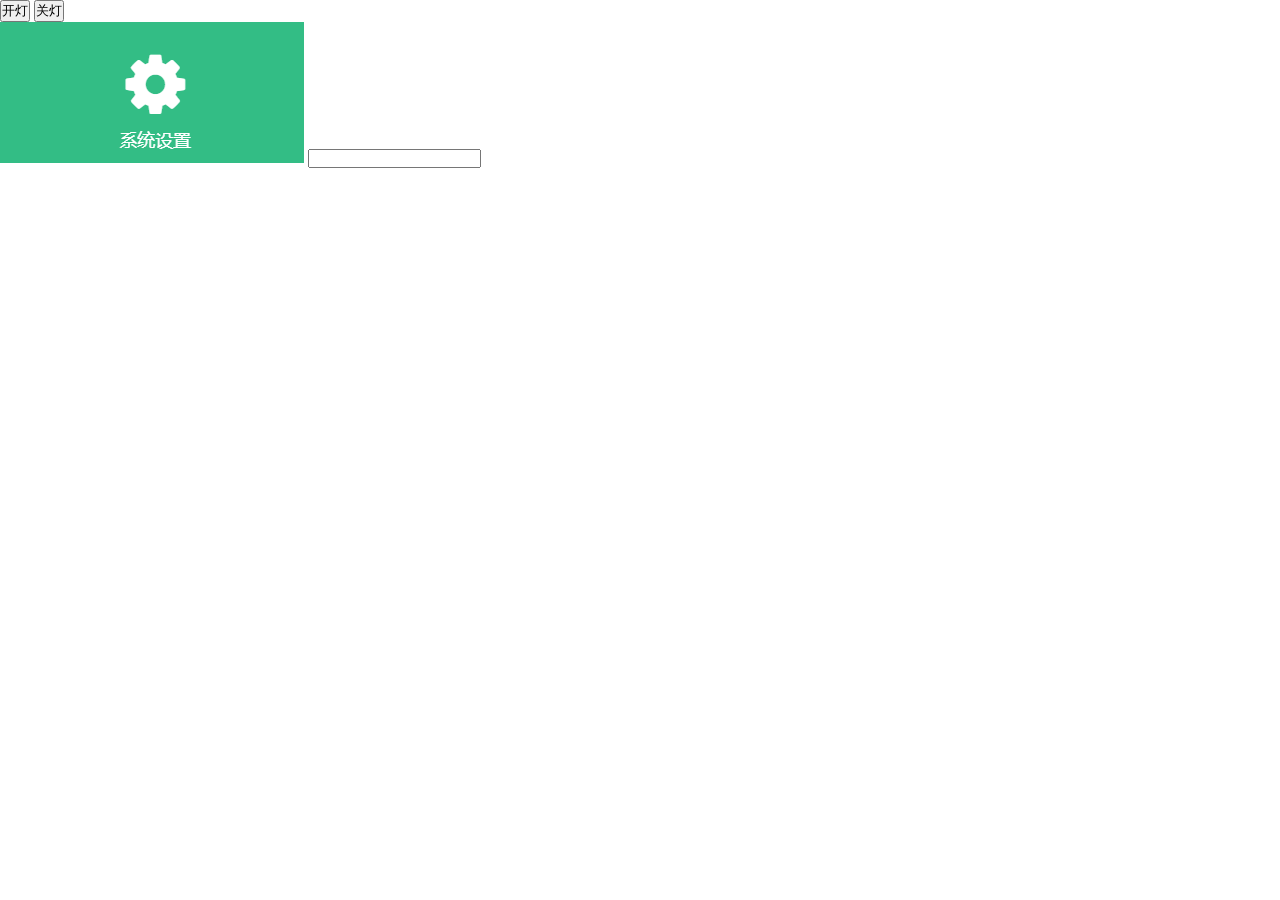
<file: play/关灯.html>
<!DOCTYPE html>
<html>
	<head>
		<meta charset="utf-8">
		<title>开关灯</title>
		<style type="text/css">
			*{
				padding: 0;
				margin: 0;
			}
		</style>
	</head>
	<body>
		<button id="b1" type="button">开灯</button>
		<button id="b2" type="button">关灯</button>
		<br>
		<img id="img1" src="images/1.png">
		<input type="text" id="" value="" />
	</body>
</html>
<script src="js/jquery-2.1.4.min.js" type="text/javascript" charset="utf-8"></script>
<script type="text/javascript">
	// 给button1添加事件,把背景色设置为白色
	$('#b1').click(function() {
		$('body').css("background-color", "transparent");
	});
	// 给button2添加事件,把背景色设置为黑色
	$('#b2').click(function() {
		$('body').css({
						"background-color":"#000",
						"opacity":"0.6"
					});
	});
</script>
</file>
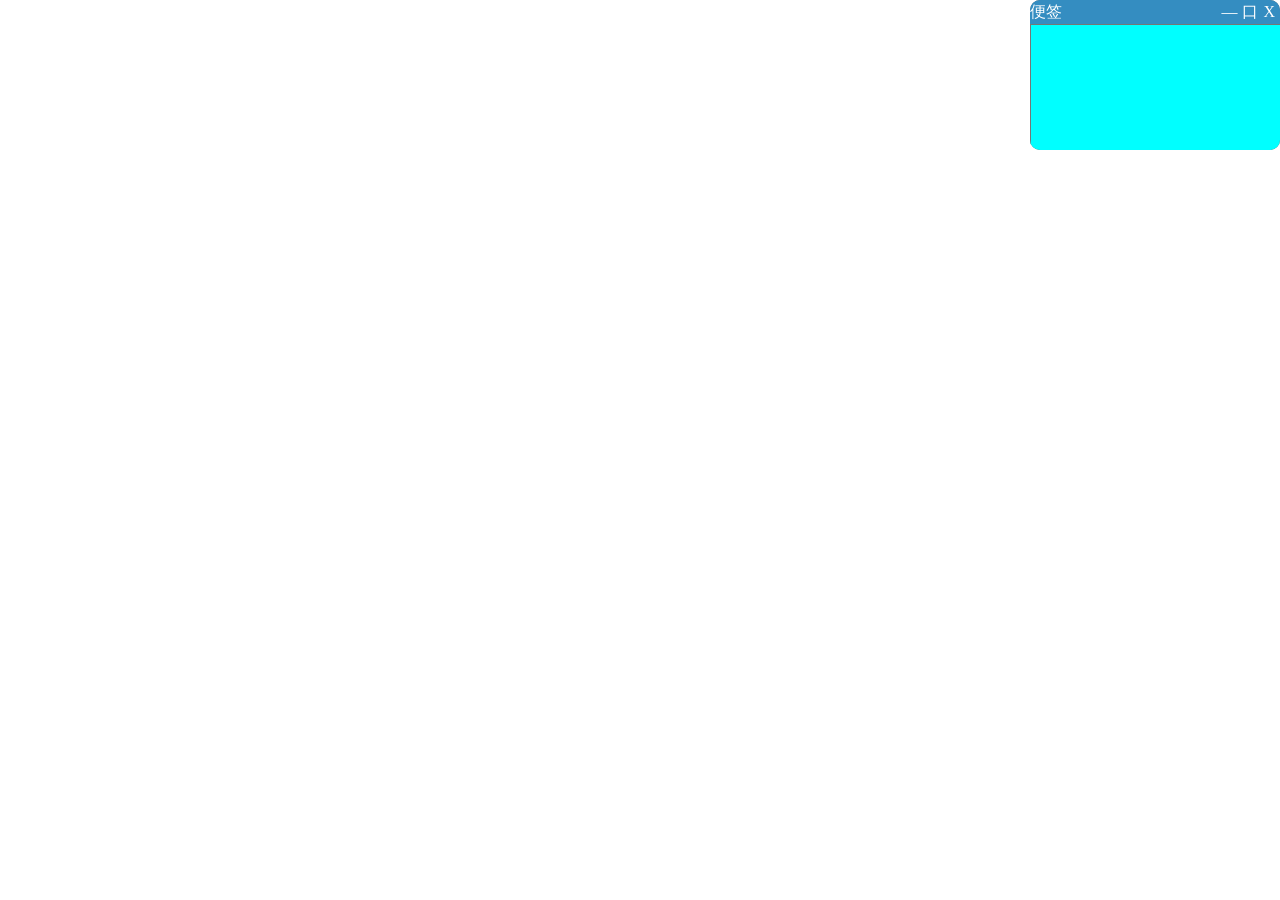
<file: play/可拖动div.html>
<!DOCTYPE html PUBLIC "-//W3C//DTD XHTML 1.0 Transitional//EN" "http://www.w3.org/TR/xhtml1/DTD/xhtml1-transitional.dtd">
<html xmlns="http://www.w3.org/1999/xhtml">
<head>
<meta http-equiv="Content-Type" content="text/html; charset=utf-8">
<title>弹窗</title>

<link rel="stylesheet" type="text/css" href="../../../../" media="all">

<script type="text/javascript" src="js/jquery-2.1.4.min.js"></script>
<script type="text/javascript">
$(function(){
	//定义各个DOM元素及按钮，obj是整个窗口，objcurs窗口的导航，guan是窗口关闭按钮，xiao是缩小到任务栏按钮，max是最大化窗口按钮
	var obj=$('.id123'),objcur=$('.nav123'),guan=$('.guan123'),xiao=$('.xiao123'),max=$('.max123');
	//定义所有变量，tuo为鼠标是否在导航上按下
	var tuo=false;
	//记录窗口最小最大前的位置及宽高
	var lefts,tops,widths,heights;
	//这里获取窗口元素的宽高，用于窗口最小最大后还原窗口，因为窗口在真正的项目中是可以拉大拉小的，而我这里没有开发此功能
	widths=obj.width();
	heights=obj.height();
	
	
	
	var X,Y;
	objcur.mousedown(function(e){
		X=e.pageX-obj.offset().left;
		Y=e.pageY-obj.offset().top;
		tuo=true;
	})
	
	
	$(document).mousemove(function(e){
		//如果当前窗口为100%则不允许拖动
		if(obj.width() == $(document).width()){
			tuo=false;
		}
		if(tuo){
			
			obj.css({
				left:e.pageX-X,
				top:e.pageY-Y
			})
			lefts=obj.offset().left;
			tops=obj.offset().top;
		}
	}).mouseup(function(){
		tuo=false;
	})
	
	//窗口最大化
	var shu=0;
	//双击导航框缩放窗口
	objcur.dblclick(function(){
		max.click();
	})
	//单击缩放按钮缩放窗口
	max.click(function(){
		if(shu == 0){
			obj.animate({
				width:'100%',
				height:'100%',
				left:'0px',
				top:'0px'
			},200);
			shu = 1;
		}else if(shu ==1){
			obj.animate({
				width:widths,
				height:heights,
				left:lefts,
				top:tops
			},200);
			shu = 0;
		}
	})
	
	//关闭窗口，也就删除了DOM元素
	guan.click(function(){
		obj.remove();
	})
	
	//缩小到任务栏
	var xiaos=1;
	xiao.click(function(){
		if(xiaos == 1){
			var s=$(document).height();//此处获取浏览器可视窗口的高度，也存在问题，当我们的窗口拉到浏览器上或下可视窗口外的时候，那么浏览器可视窗口的高度也被增大了，所以当我们的窗口拉到浏览器可视窗口上或下的外面的时候，我们缩小窗口到任务栏的话就将看不到缩小后的窗口，最简单的办法就是把此变量设置成全局变量，当页面加载的时候此变量就初始化了就不会被窗口拉出的时候增大
			obj.animate({
				left:'0px',
				top:s-24,
				width:'150px',
				height:'24px'
			},200);
			xiaos =0;
		}else if(xiaos == 0){
			obj.animate({
				width:widths,
				height:heights,
				left:lefts,
				top:tops
			},200);
			xiaos =1;
		}
	})
	
});
function a(){
	alert("保存成功");
	
}
</script>


<style type="text/css">
.id123{width:250px;height:150px;background:#666;overflow:hidden;position:absolute;top:0px;right:0px;border-radius:10px ;}
.id123 p{background:#348DC1;cursor:pointer;color:#fff;margin:0px;height:24px;line-height:24px;}
.id123 p span{float:right;margin-right:5px;}

</style>

</head>
<body>

<div class="id123">
	<p class="nav123">便签
		<span class="guan123">X</span>
		<span class="max123">口</span>
		<span class="xiao123">—</span>
	</p>
	<textarea rows="" cols="" wrap="hard" style="background-color: aqua;width: 250px;height: 150px;resize:none;" maxlength="100" onblur="a()"></textarea>
	
</div>

</body>
</html>
</file>
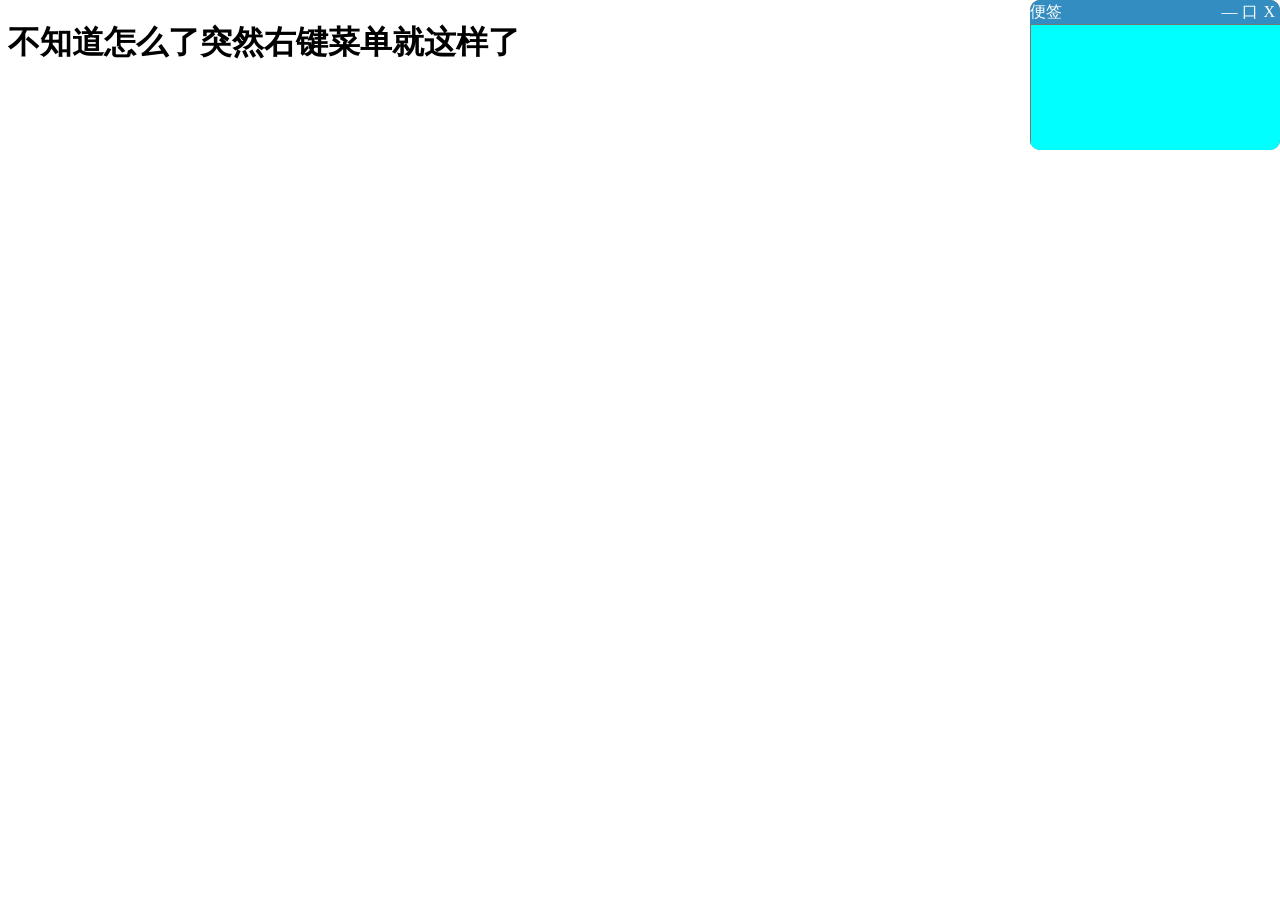
<file: play/右键菜单.html>
<!DOCTYPE html PUBLIC "-//W3C//DTD XHTML 1.0 Transitional//EN" "http://www.w3.org/TR/xhtml1/DTD/xhtml1-transitional.dtd">
<html xmlns="http://www.w3.org/1999/xhtml" xml:lang="zh"><head><meta http-equiv="Content-Type" content="text/html; charset=UTF-8">

<title>鼠标右键菜单</title>
	
<link rel="stylesheet" type="text/css" href="css/font-awesome.min.css">

<style type="text/css">
.shade{
	width:100%;
	height: 100%;
	position: absolute;
	top: 0px;
	left: 0px;
}
li{
	float: left;
	list-style-type: none;
	padding: 10px;
}
.wrap-ms-right{
	list-style: none;
	position: absolute;
	top: 0;
	left: 0;
	z-index: 9999;
	padding: 5px 0;
	min-width: 80px;
	margin: 0;
	display: none;
	font-family: "微软雅黑";
	font-size: 14px;
	background-color: #fff;
	color: #565555;
	border: 1px solid rgba(0, 0, 0, .15);
	box-sizing: border-box;
	border-radius: 4px;
	-webkit-box-shadow: 0 4px 12px rgba(0, 0, 0, 0.1);
	-moz-box-shadow: 0 4px 12px rgba(0, 0, 0, 0.1);
	-ms-box-shadow: 0 4px 12px rgba(0, 0, 0, 0.1);
	-o-box-shadow: 0 4px 12px rgba(0, 0, 0, 0.1);
	box-shadow: 0 4px 12px rgba(0, 0, 0, 0.1);
}
.ms-item{
	height: 30px;
	line-height: 30px;
	width: 150px;
	text-align: center;
	cursor: pointer;
	padding: 5px;
	text-align: left;
	font-size: 14px;
}
.ms-item-span{
	margin-left: 30px;
}
.ms-item:hover{
	background-color: skyblue;
	color: #FFFFFF;
}


/* 便签 */
.id123{width:250px;height:150px;background:#666;overflow:hidden;position:absolute;top:0px;right:0px;border-radius:10px ;}
.id123 p{background:#348DC1;cursor:pointer;color:#fff;margin:0px;height:24px;line-height:24px;}
.id123 p span{float:right;margin-right:5px;}

/* 结束便签 */
</style>
</head>
<body>
	
	
	
<div class="shade"></div>
<h1>不知道怎么了突然右键菜单就这样了</h1>
	<div class="wrap-ms-right" style="display: none;">
		<ul>
			<li class="ms-item" data-item="0"><span class="ms-item-span">显示桌面</span></li>
			<li class="ms-item" data-item="1"><span class="ms-item-span">关闭所有</span></li>
			<li class="ms-item" data-item="2" style="border-bottom:1px solid #B8CBCB;"><span class="ms-item-span">刷新</span></li>
			<li class="ms-item" data-item="4"><span class="ms-item-span">系统设置</span></li>
			<li class="ms-item" data-item="5"><span class="ms-item-span">主题设置</span></li>
			<li class="ms-item" data-item="6" style="border-bottom:1px solid #B8CBCB;"><span class="ms-item-span">技术支持</span></li>
			<li class="ms-item" data-item="7"><span class="ms-item-span">注销</span></li>
		</ul>
	</div>
	
	
	<div class="id123">
		<p class="nav123">便签
			<span class="guan123">X</span>
			<span class="max123">口</span>
			<span class="xiao123">—</span>
		</p>
		<textarea rows="" cols="" wrap="hard" style="background-color: aqua;width: 250px;height: 150px;resize:none;" maxlength="100" onblur="a()"></textarea>
		
	</div>

<script src="js/jquery-2.1.4.min.js" type="text/javascript"></script>
<script src="js/mouseRight.min.js" type="text/javascript" charset="utf-8"></script>
<script type="text/javascript">
$('body').mouseRight({menu: [{
	itemName: "添加",
	callback: function() {alert('我是添加')}
}, {
	itemName: "修改",
	callback: function() {alert('我是修改')}
},{
	itemName: "粘贴",
	callback: function() {alert('我是粘贴')}
},{
	itemName: "删除",
	callback: function() {alert('我是删除')}
}]});

$(function(){
	//定义各个DOM元素及按钮，obj是整个窗口，objcurs窗口的导航，guan是窗口关闭按钮，xiao是缩小到任务栏按钮，max是最大化窗口按钮
	var obj=$('.id123'),objcur=$('.nav123'),guan=$('.guan123'),xiao=$('.xiao123'),max=$('.max123');
	//定义所有变量，tuo为鼠标是否在导航上按下
	var tuo=false;
	//记录窗口最小最大前的位置及宽高
	var lefts,tops,widths,heights;
	//这里获取窗口元素的宽高，用于窗口最小最大后还原窗口，因为窗口在真正的项目中是可以拉大拉小的，而我这里没有开发此功能
	widths=obj.width();
	heights=obj.height();
	
	
	
	var X,Y;
	objcur.mousedown(function(e){
		X=e.pageX-obj.offset().left;
		Y=e.pageY-obj.offset().top;
		tuo=true;
	})
	
	
	$(document).mousemove(function(e){
		//如果当前窗口为100%则不允许拖动
		if(obj.width() == $(document).width()){
			tuo=false;
		}
		if(tuo){
			
			obj.css({
				left:e.pageX-X,
				top:e.pageY-Y
			})
			lefts=obj.offset().left;
			tops=obj.offset().top;
		}
	}).mouseup(function(){
		tuo=false;
	})
	
	//窗口最大化
	var shu=0;
	//双击导航框缩放窗口
	objcur.dblclick(function(){
		max.click();
	})
	//单击缩放按钮缩放窗口
	max.click(function(){
		if(shu == 0){
			obj.animate({
				width:'100%',
				height:'100%',
				left:'0px',
				top:'0px'
			},200);
			shu = 1;
		}else if(shu ==1){
			obj.animate({
				width:widths,
				height:heights,
				left:lefts,
				top:tops
			},200);
			shu = 0;
		}
	})
	
	//关闭窗口，也就删除了DOM元素
	guan.click(function(){
		obj.remove();
	})
	
	//缩小到任务栏
	var xiaos=1;
	xiao.click(function(){
		if(xiaos == 1){
			var s=$(document).height();//此处获取浏览器可视窗口的高度，也存在问题，当我们的窗口拉到浏览器上或下可视窗口外的时候，那么浏览器可视窗口的高度也被增大了，所以当我们的窗口拉到浏览器可视窗口上或下的外面的时候，我们缩小窗口到任务栏的话就将看不到缩小后的窗口，最简单的办法就是把此变量设置成全局变量，当页面加载的时候此变量就初始化了就不会被窗口拉出的时候增大
			obj.animate({
				left:'0px',
				top:s-24,
				width:'150px',
				height:'24px'
			},200);
			xiaos =0;
		}else if(xiaos == 0){
			obj.animate({
				width:widths,
				height:heights,
				left:lefts,
				top:tops
			},200);
			xiaos =1;
		}
	})
	
});
function a(){
	alert("保存成功");
	
}
</script>


</body>
</html>
</file>
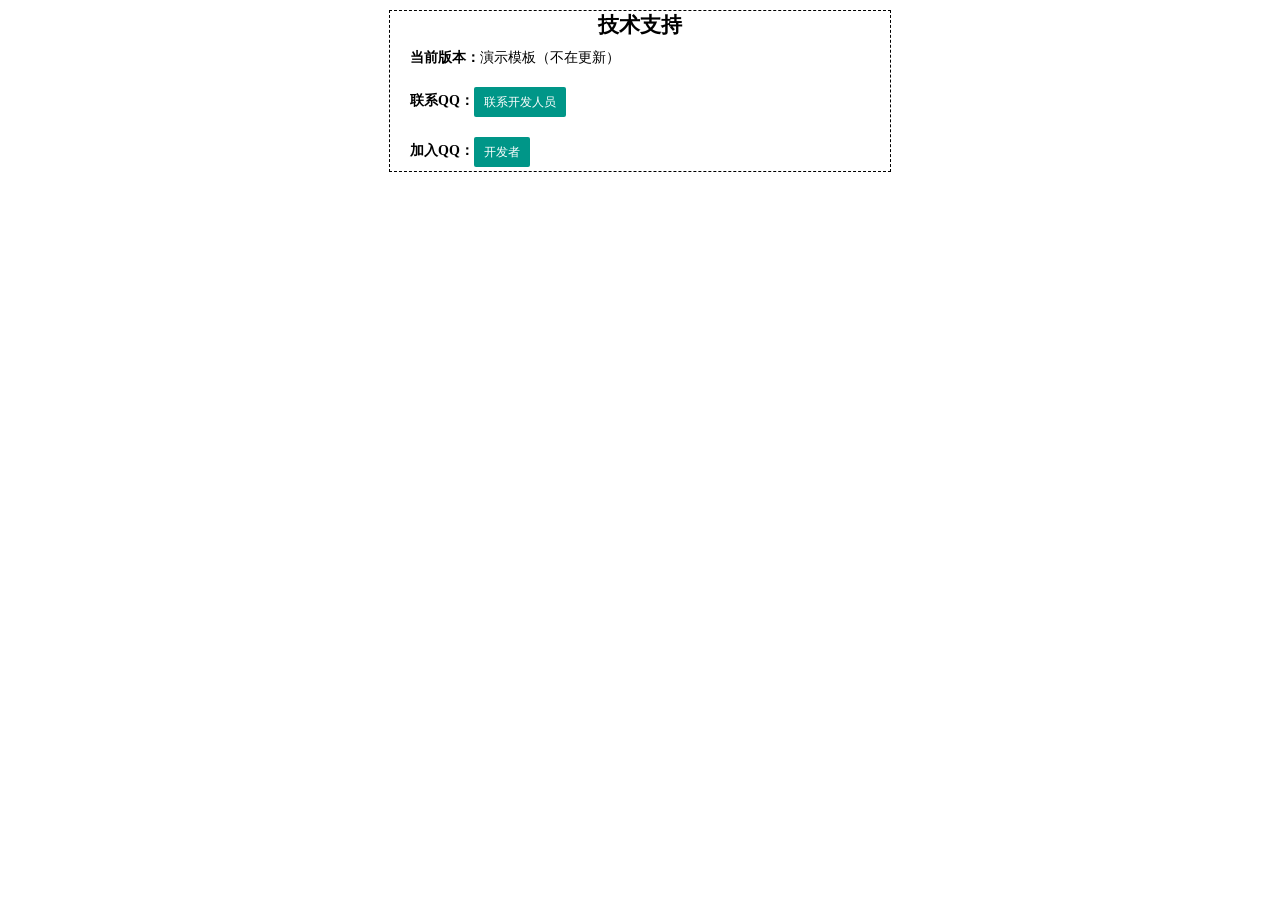
<file: play/技术支持.html>
<!DOCTYPE html>
<html>
	<head>
		<meta charset="utf-8">
		<title></title>
		<link rel="stylesheet" type="text/css" href="layui/css/layui.css"/>
		<style type="text/css">
			*{
				padding: 0;
				margin: 0;
			}
			table,tr,td,th{
				border: none;
			}
			#div_big{
				width: 500px;
				height: 160px;
				border: 1px dashed #000;
				margin:0 auto;
				margin-top: 10px;		
				font-family: "微软雅黑";
			}
			#div_big div{
				padding: 10px;
			}
		</style>
	</head>
	<body>
		<div id = "div_big" >
			<h2 align="center"><b>技术支持</b></h2>
			<div style="margin-left: 10px;"><b>当前版本：</b>演示模板（不在更新）</div>
			<div style="margin-left: 10px;"><b>联系QQ：</b><a href="tencent://message/?uin=1469169025&Site=0vov.com&Menu=yes"><button type="button" class="layui-btn layui-btn-sm">联系开发人员</button></a>&nbsp;&nbsp;&nbsp;&nbsp;<a href="tencent://message/?uin=****&Site=QQ&Menu=yes"></a></div>
			<div style="margin-left: 10px;"><b>加入QQ：</b><a href="tencent://message/?uin=1469169025&Site=qq&Menu=yes"><button type="button" class="layui-btn layui-btn-sm">开发者</button></a></div>
		</div>
	</body>
	<script src="layui/layui.js" type="text/javascript" charset="utf-8"></script>
	<script type="text/javascript">
		
	</script>
</html>
</file>
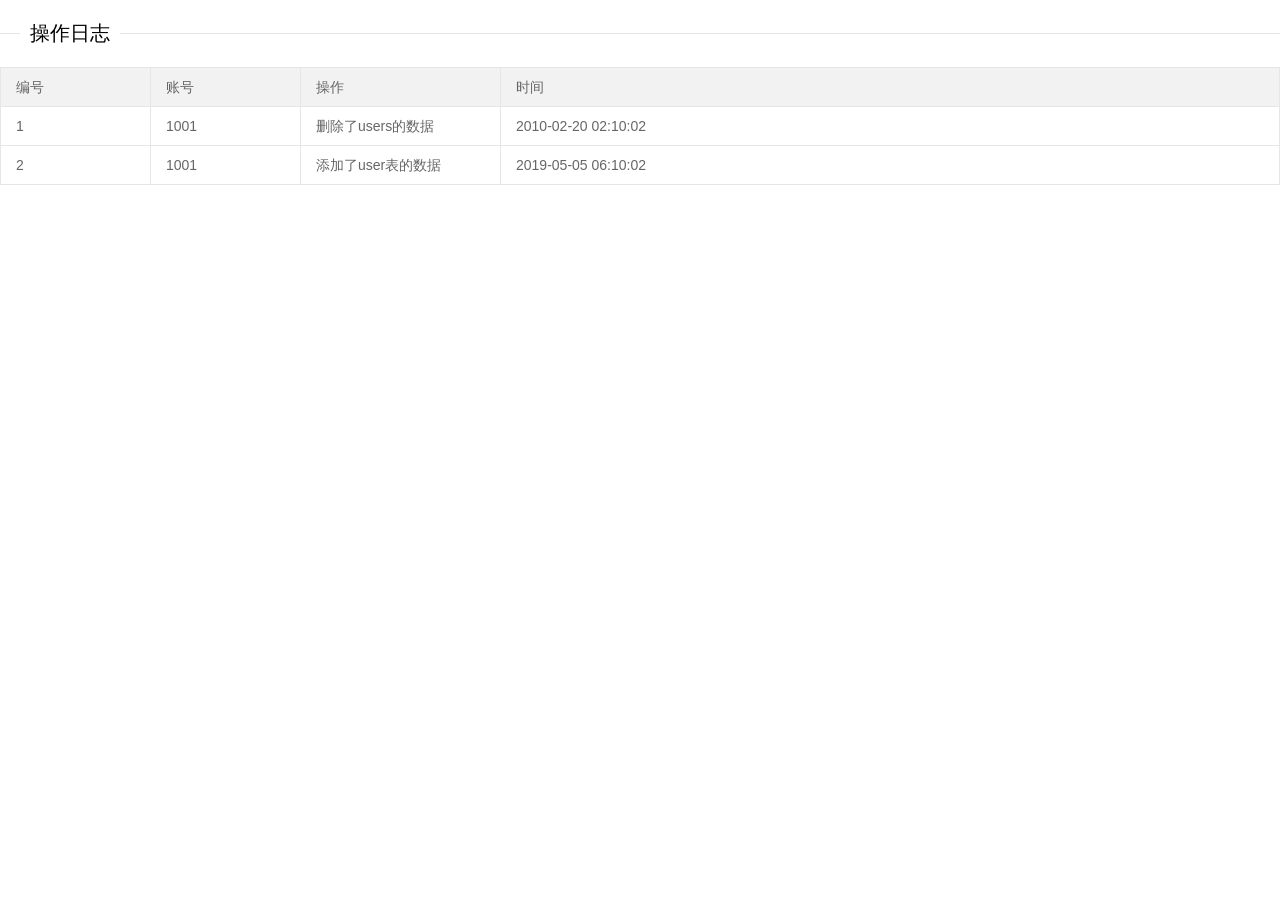
<file: play/操作日志.html>
<!DOCTYPE html>
<html>
<head>
  <meta charset="utf-8">
  <title>操作日志</title>
  <meta name="renderer" content="webkit">
  <meta http-equiv="X-UA-Compatible" content="IE=edge,chrome=1">
  <meta name="viewport" content="width=device-width, initial-scale=1, maximum-scale=1">
  <link rel="stylesheet" href="layui/css/layui.css"  media="all">
  <!-- 注意：如果你直接复制所有代码到本地，上述css路径需要改成你本地的 -->
</head>
<body>
             
<fieldset class="layui-elem-field layui-field-title" style="margin-top: 20px;">
  <legend>操作日志</legend>
</fieldset>
 
<div class="layui-form">
  <table class="layui-table">
    <colgroup>
      <col width="150">
      <col width="150">
      <col width="200">
      <col>
    </colgroup>
    <thead>
      <tr>
        <th>编号</th>
        <th>账号</th>
		<th>操作</th>
		<th>时间</th>
      </tr> 
    </thead>
    <tbody>
      <tr>
        <td>1</td>
        <td>1001</td>
		<td>删除了users的数据</td>
		<td>2010-02-20 02:10:02</td>
      </tr>
	  <tr>
	    <td>2</td>
	    <td>1001</td>
		<td>添加了user表的数据</td>
		<td>2019-05-05 06:10:02</td>
	  </tr>
    </tbody>
  </table>
</div>
          
<script src="layui/layui.js" charset="utf-8"></script>
<!-- 注意：如果你直接复制所有代码到本地，上述js路径需要改成你本地的 -->
<script>
 
</script>

</body>
</html>
</file>
<file: play/css/admin/global.css>
@charset "utf-8";/* CSS Document */
*{ font-size: 9pt; border:0; margin:0; padding:0;}
body{ min-width:980px; margin:0 auto; background:rgb(28, 119, 172); background-image:url(../../images/admin/light.png); background-repeat:repeat; overflow:hidden;background-position:center top;background-position-x: 0px;background-position-y: 0px;}
/* 主窗口飘云动画样式 */
.mainbody{height:100%;width:100%;position:absolute;z-index:-1;/* background-image:url(../../images/admin/loginbg3.png); background-repeat:no-repeat; */  background-position:right center; }
.mainbody .cloud {position: absolute;top: 0px;left: 0px;width: 100%;height: 100%;background: url(../../images/admin/cloud.png) no-repeat;z-index: 1;opacity: 0.5;}
.mainbody #cloud2 {z-index:2;}

/* 停靠工具栏 */
.dock{width:73px;height:auto; background:url(../../images/admin/dock_bg.png) no-repeat; right:0px; top:80px; position:absolute;}
.dock .dock-body{width: 73px;height: auto;  padding: 5px 0;  position: relative;}
.dock .dock-body ul{ list-style:none outside none;}
.dock .dock-body ul li{width: 48px;  height: 48px;  overflow: hidden;  margin: 3px auto;  padding: 6px;list-style:none outside none;transition: all .5s ease;}
.dock .dock-body ul li:hover{  background: url(../../images/admin/dock_app_hover.png) no-repeat center center;transform: scale(1.25);}
.dock .dock-body ul li img{width: 48px;  height: 48px;  cursor: pointer;}
.dock .dock-bottom{width:73px; height:56px; background:url(../../images/admin/dock_bottom.png) no-repeat; margin-bottom:0px; }

/* 任务栏 */
.taskbar,.taskbar-body{ width:100%; height:40px; bottom:0; position:absolute;z-index:9999;}
/* .taskbar-opacity{ opacity:0;background:#5aa2cb;width:100%; height:40px; bottom:0; position:absolute;z-index:9999;} */
.taskbar-body ul{list-style:none outside none;z-index:9999;}
.taskbar-body ul li{ float:left;width:50px;height:40px;z-index:9999; margin-right:10px;display:block; cursor:pointer;}
.taskbar-body ul li.start:hover{ width:50px;background:#000000;margin-right:10px;}
.taskbar-body ul li.datetime{ width:80px; line-height:40px; color:#ffffff;float:right; text-align:center;}
.taskbar-body ul li img{ width:28px; height:28px; vertical-align:middle; line-height:40px; margin-top:5px; margin-left:10px;}
.taskbar-body ul li .taskbar-body-icon{float:left;display:block;width:28px;height:40px;}
.taskbar-body ul li .taskbar-body-text{float:left;display:block;color:#ffffff;height:40px; line-height:40px; display:block; margin-left:5px;}
.taskbar-body ul li.app{height:38px; background:#4b8fb7; line-height:38px; border:1px solid #549ac3;width:180px;margin-right:1px;}


/* 桌面图标 */
.diskicon{ width:100%;height:auto;margin-right:80px;overflow:hidden;}
.diskicon ul{ list-style:none outside none; margin:20px;}
.diskicon ul li{ width:86px;height:88px; cursor:pointer; position:absolute;}
.diskicon ul li:hover{ background: url(../../images/admin/disk_shortcut_hover.png) no-repeat center center;}
.diskicon ul li.active{ background: url(../../images/admin/disk_shortcut_hover.png) no-repeat center center;}
.diskicon ul li span{display:block;}
.diskicon ul li .icon{width: 80px;  height: 50px;  margin: 5px auto;}
.diskicon ul li .icon img {  width: 50px;  height: 50px; margin-left:12px;}
.diskicon ul li .text{  display: inline-block;  width: 100%;  height: 22px;  line-height: 22px;  text-align: center;  color: #fff;  background: url(../../../../../../) no-repeat left center; 						 						position: relative;  }


/* 窗体 */
.window{ width:600px;height:auto;position:absolute; left:200px;top:120px; background:#ffffff;overflow:hidden;}
.window .window-title{background:#4991bc;width:100%;height:36px; border-top:1px solid #4991bc;cursor:move; line-height:36px;clor:#ffffff; overflow:hidden;float:left;}
.window .window-title .window-title-icon{float:left; height:36px; line-height:36px;display:block;}
.window .window-title .window-title-icon img{width:24px;height:24px; margin:5px;}
.window .window-title .window-title-text{float:left;color:#ffffff;height:36px; line-height:36px; display:block;}
.window .window-content{overflow:hidden;width:100%;height:100%;float:left;padding-bottom:-36px;}
.window .window-footer{height:1px;width:100%;background:#4991bc;position:absolute;bottom:0;float:left;cursor: s-resize;}
.window .window-left{height:100%;width:1px;background:#4991bc;position:absolute;top:0;left:0;float:left;}
.window .window-right{height:100%;width:1px;background:#4991bc;position:absolute;top:0;right:0;float:left;cursor:e-resize;}


/* 关闭按钮 */
.window .window-title .window-title-close{float:right;width:45px;height:22px;background:#c75050; line-height:22px; display:block; margin-right:5px;}
.window .window-title .window-title-close:hover{background:#da0404; cursor:pointer;}
.window .window-title .window-title-close img{width:16px;height:16px; margin-left:15px; margin-top:2px;}

/* 最大化按钮 */
.window .window-title .window-title-maximize{float:right;width:30px;height:22px; line-height:22px; display:block;}
.window .window-title .window-title-maximize:hover{background:#3277a1; cursor:pointer;}
.window .window-title .window-title-maximize img{width:16px;height:16px; margin-left:5px; margin-top:2px;}

/* 还原按钮 */
.window .window-title .window-title-normal{float:right;width:30px;height:22px; line-height:22px; display:block;}
.window .window-title .window-title-normal:hover{background:#3277a1; cursor:pointer;}
.window .window-title .window-title-normal img{width:16px;height:16px; margin-left:5px; margin-top:2px;}

/* 最小化按钮 */
.window .window-title .window-title-minimize{float:right;width:30px;height:22px; line-height:22px; display:block;}
.window .window-title .window-title-minimize:hover{background:#3277a1; cursor:pointer;}
.window .window-title .window-title-minimize img{width:16px;height:16px; margin-left:5px; margin-top:2px;}
</file>
<file: play/plugin/easyui/themes/default/easyui.css>
﻿body{margin:0px;padding:0px;}
.panel {
  overflow: hidden;
  text-align: left;
  margin: 0;
  border: 0;
  -moz-border-radius: 0 0 0 0;
  -webkit-border-radius: 0 0 0 0;
  border-radius: 0 0 0 0;
}
.panel-header,
.panel-body {
  border-width: 1px;
  border-style: solid;
  
}
.panel-header {
  padding: 5px;
  position: relative;
}
.panel-title {
  background: url('images/blank.gif') no-repeat;
}
.panel-header-noborder {
  border-width: 0 0 1px 0;
}
.panel-body {
  overflow: auto;
  border-top-width: 0;
  padding: 0;
}
.panel-body-noheader {
  border-top-width: 1px;
}
.panel-body-noborder {
  border-width: 0px;
}
.panel-body-nobottom {
  border-bottom-width: 0;
}
.panel-with-icon {
  padding-left: 18px;
}
.panel-icon,
.panel-tool {
  position: absolute;
  top: 50%;
  margin-top: -8px;
  height: 16px;
  overflow: hidden;
}
.panel-icon {
  left: 5px;
  width: 16px;
}
.panel-tool {
  right: 5px;
  width: auto;
}
.panel-tool a {
  display: inline-block;
  width: 16px;
  height: 16px;
  opacity: 0.6;
  filter: alpha(opacity=60);
  margin: 0 0 0 2px;
  vertical-align: top;
}
.panel-tool a:hover {
  opacity: 1;
  filter: alpha(opacity=100);
  background-color: #eaf2ff;
  -moz-border-radius: 3px 3px 3px 3px;
  -webkit-border-radius: 3px 3px 3px 3px;
  border-radius: 3px 3px 3px 3px;
}
.panel-loading {
  padding: 11px 0px 10px 30px;
}
.panel-noscroll {
  overflow: hidden;
}
.panel-fit,
.panel-fit body {
  height: 100%;
  margin: 0;
  padding: 0;
  border: 0;
  overflow: hidden;
}
.panel-loading {
  background: url('images/loading.gif') no-repeat 10px 10px;
}
.panel-tool-close {
  background: url('images/panel_tools.png') no-repeat -16px 0px;
}
.panel-tool-min {
  background: url('images/panel_tools.png') no-repeat 0px 0px;
}
.panel-tool-max {
  background: url('images/panel_tools.png') no-repeat 0px -16px;
}
.panel-tool-normal {
  background: url('images/panel_tools.png') no-repeat -16px -16px;
}
.panel-tool-collapse {
  background: url('images/panel_tools.png') no-repeat -32px 0;
}
.panel-tool-expand {
  background: url('images/panel_tools.png') no-repeat -32px -16px;
}
.panel-header,
.panel-body {
  border-color: #95B8E7;
}
.panel-header {
  background-color: #E0ECFF;
  background: -webkit-linear-gradient(top,#EFF5FF 0,#E0ECFF 100%);
  background: -moz-linear-gradient(top,#EFF5FF 0,#E0ECFF 100%);
  background: -o-linear-gradient(top,#EFF5FF 0,#E0ECFF 100%);
  background: linear-gradient(to bottom,#EFF5FF 0,#E0ECFF 100%);
  background-repeat: repeat-x;
  filter: progid:DXImageTransform.Microsoft.gradient(startColorstr=#EFF5FF,endColorstr=#E0ECFF,GradientType=0);
}
.panel-body {
  background-color: #ffffff;
  color: #000000;
  font-size: 12px;
}
.panel-title {
  font-size: 12px;
  font-weight: bold;
  color: #0E2D5F;
  height: 16px;
  line-height: 16px;
}
.panel-footer {
  border: 1px solid #95B8E7;
  overflow: hidden;
  background: #F4F4F4;
}
.panel-footer-noborder {
  border-width: 1px 0 0 0;
}
.accordion {
  overflow: hidden;
  border-width: 1px;
  border-style: solid;
}
.accordion .accordion-header {
  border-width: 0 0 1px;
  cursor: pointer;
}
.accordion .accordion-body {
  border-width: 0 0 1px;
}
.accordion-noborder {
  border-width: 0;
}
.accordion-noborder .accordion-header {
  border-width: 0 0 1px;
}
.accordion-noborder .accordion-body {
  border-width: 0 0 1px;
}
.accordion-collapse {
  background: url('images/accordion_arrows.png') no-repeat 0 0;
}
.accordion-expand {
  background: url('images/accordion_arrows.png') no-repeat -16px 0;
}
.accordion {
  background: #ffffff;
  border-color: #95B8E7;
}
.accordion .accordion-header {
  background: #E0ECFF;
  filter: none;
}
.accordion .accordion-header-selected {
  background: #ffe48d;
}
.accordion .accordion-header-selected .panel-title {
  color: #000000;
}
.window {
  overflow: hidden;
  padding: 5px;
  border-width: 1px;
  border-style: solid;
}
.window .window-header {
  background: transparent;
  padding: 0px 0px 6px 0px;
}
.window .window-body {
  border-width: 1px;
  border-style: solid;
  border-top-width: 0px;
}
.window .window-body-noheader {
  border-top-width: 1px;
}
.window .panel-body-nobottom {
  border-bottom-width: 0;
}
.window .window-header .panel-icon,
.window .window-header .panel-tool {
  top: 50%;
  margin-top: -11px;
}
.window .window-header .panel-icon {
  left: 1px;
}
.window .window-header .panel-tool {
  right: 1px;
}
.window .window-header .panel-with-icon {
  padding-left: 18px;
}
.window-proxy {
  position: absolute;
  overflow: hidden;
}
.window-proxy-mask {
  position: absolute;
  filter: alpha(opacity=5);
  opacity: 0.05;
}
.window-mask {
  position: absolute;
  left: 0;
  top: 0;
  width: 100%;
  height: 100%;
  filter: alpha(opacity=40);
  opacity: 0.40;
  font-size: 1px;
  overflow: hidden;
}
.window,
.window-shadow {
  position: absolute;
  -moz-border-radius: 5px 5px 5px 5px;
  -webkit-border-radius: 5px 5px 5px 5px;
  border-radius: 5px 5px 5px 5px;
}
.window-shadow {
  background: #ccc;
  -moz-box-shadow: 2px 2px 3px #cccccc;
  -webkit-box-shadow: 2px 2px 3px #cccccc;
  box-shadow: 2px 2px 3px #cccccc;
  filter: progid:DXImageTransform.Microsoft.Blur(pixelRadius=2,MakeShadow=false,ShadowOpacity=0.2);
}
.window,
.window .window-body {
  border-color: #95B8E7;
}
.window {
  background-color: #E0ECFF;
  background: -webkit-linear-gradient(top,#EFF5FF 0,#E0ECFF 20%);
  background: -moz-linear-gradient(top,#EFF5FF 0,#E0ECFF 20%);
  background: -o-linear-gradient(top,#EFF5FF 0,#E0ECFF 20%);
  background: linear-gradient(to bottom,#EFF5FF 0,#E0ECFF 20%);
  background-repeat: repeat-x;
  filter: progid:DXImageTransform.Microsoft.gradient(startColorstr=#EFF5FF,endColorstr=#E0ECFF,GradientType=0);
}
.window-proxy {
  border: 1px dashed #95B8E7;
}
.window-proxy-mask,
.window-mask {
  background: #ccc;
}
.window .panel-footer {
  border: 1px solid #95B8E7;
  position: relative;
  top: -1px;
}
.dialog-content {
  overflow: auto;
}
.dialog-toolbar {
  padding: 2px 5px;
}
.dialog-tool-separator {
  float: left;
  height: 24px;
  border-left: 1px solid #ccc;
  border-right: 1px solid #fff;
  margin: 2px 1px;
}
.dialog-button {
  padding: 5px;
  text-align: right;
}
.dialog-button .l-btn {
  margin-left: 5px;
}
.dialog-toolbar,
.dialog-button {
  background: #F4F4F4;
  border-width: 1px;
  border-style: solid;
}
.dialog-toolbar {
  border-color: #95B8E7 #95B8E7 #dddddd #95B8E7;
}
.dialog-button {
  border-color: #dddddd #95B8E7 #95B8E7 #95B8E7;
}
.l-btn {
  text-decoration: none;
  display: inline-block;
  overflow: hidden;
  margin: 0;
  padding: 0;
  cursor: pointer;
  outline: none;
  text-align: center;
  vertical-align: middle;
  line-height: normal;
}
.l-btn-plain {
  border-width: 0;
  padding: 1px;
}
.l-btn-left {
  display: inline-block;
  position: relative;
  overflow: hidden;
  margin: 0;
  padding: 0;
  vertical-align: top;
}
.l-btn-text {
  display: inline-block;
  vertical-align: top;
  width: auto;
  line-height: 24px;
  font-size: 12px;
  padding: 0;
  margin: 0 4px;
}
.l-btn-icon {
  display: inline-block;
  width: 16px;
  height: 16px;
  line-height: 16px;
  position: absolute;
  top: 50%;
  margin-top: -8px;
  font-size: 1px;
}
.l-btn span span .l-btn-empty {
  display: inline-block;
  margin: 0;
  width: 16px;
  height: 24px;
  font-size: 1px;
  vertical-align: top;
}
.l-btn span .l-btn-icon-left {
  padding: 0 0 0 20px;
  background-position: left center;
}
.l-btn span .l-btn-icon-right {
  padding: 0 20px 0 0;
  background-position: right center;
}
.l-btn-icon-left .l-btn-text {
  margin: 0 4px 0 24px;
}
.l-btn-icon-left .l-btn-icon {
  left: 4px;
}
.l-btn-icon-right .l-btn-text {
  margin: 0 24px 0 4px;
}
.l-btn-icon-right .l-btn-icon {
  right: 4px;
}
.l-btn-icon-top .l-btn-text {
  margin: 20px 4px 0 4px;
}
.l-btn-icon-top .l-btn-icon {
  top: 4px;
  left: 50%;
  margin: 0 0 0 -8px;
}
.l-btn-icon-bottom .l-btn-text {
  margin: 0 4px 20px 4px;
}
.l-btn-icon-bottom .l-btn-icon {
  top: auto;
  bottom: 4px;
  left: 50%;
  margin: 0 0 0 -8px;
}
.l-btn-left .l-btn-empty {
  margin: 0 4px;
  width: 16px;
}
.l-btn-plain:hover {
  padding: 0;
}
.l-btn-focus {
  outline: #0000FF dotted thin;
}
.l-btn-large .l-btn-text {
  line-height: 40px;
}
.l-btn-large .l-btn-icon {
  width: 32px;
  height: 32px;
  line-height: 32px;
  margin-top: -16px;
}
.l-btn-large .l-btn-icon-left .l-btn-text {
  margin-left: 40px;
}
.l-btn-large .l-btn-icon-right .l-btn-text {
  margin-right: 40px;
}
.l-btn-large .l-btn-icon-top .l-btn-text {
  margin-top: 36px;
  line-height: 24px;
  min-width: 32px;
}
.l-btn-large .l-btn-icon-top .l-btn-icon {
  margin: 0 0 0 -16px;
}
.l-btn-large .l-btn-icon-bottom .l-btn-text {
  margin-bottom: 36px;
  line-height: 24px;
  min-width: 32px;
}
.l-btn-large .l-btn-icon-bottom .l-btn-icon {
  margin: 0 0 0 -16px;
}
.l-btn-large .l-btn-left .l-btn-empty {
  margin: 0 4px;
  width: 32px;
}
.l-btn {
  color: #444;
  background: #fafafa;
  background-repeat: repeat-x;
  border: 1px solid #bbb;
  background: -webkit-linear-gradient(top,#ffffff 0,#eeeeee 100%);
  background: -moz-linear-gradient(top,#ffffff 0,#eeeeee 100%);
  background: -o-linear-gradient(top,#ffffff 0,#eeeeee 100%);
  background: linear-gradient(to bottom,#ffffff 0,#eeeeee 100%);
  background-repeat: repeat-x;
  filter: progid:DXImageTransform.Microsoft.gradient(startColorstr=#ffffff,endColorstr=#eeeeee,GradientType=0);
  -moz-border-radius: 5px 5px 5px 5px;
  -webkit-border-radius: 5px 5px 5px 5px;
  border-radius: 5px 5px 5px 5px;
}
.l-btn:hover {
  background: #eaf2ff;
  color: #000000;
  border: 1px solid #b7d2ff;
  filter: none;
}
.l-btn-plain {
  background: transparent;
  border-width: 0;
  filter: none;
}
.l-btn-outline {
  border-width: 1px;
  border-color: #b7d2ff;
  padding: 0;
}
.l-btn-plain:hover {
  background: #eaf2ff;
  color: #000000;
  border: 1px solid #b7d2ff;
  -moz-border-radius: 5px 5px 5px 5px;
  -webkit-border-radius: 5px 5px 5px 5px;
  border-radius: 5px 5px 5px 5px;
}
.l-btn-disabled,
.l-btn-disabled:hover {
  opacity: 0.5;
  cursor: default;
  background: #fafafa;
  color: #444;
  background: -webkit-linear-gradient(top,#ffffff 0,#eeeeee 100%);
  background: -moz-linear-gradient(top,#ffffff 0,#eeeeee 100%);
  background: -o-linear-gradient(top,#ffffff 0,#eeeeee 100%);
  background: linear-gradient(to bottom,#ffffff 0,#eeeeee 100%);
  background-repeat: repeat-x;
  filter: progid:DXImageTransform.Microsoft.gradient(startColorstr=#ffffff,endColorstr=#eeeeee,GradientType=0);
}
.l-btn-disabled .l-btn-text,
.l-btn-disabled .l-btn-icon {
  filter: alpha(opacity=50);
}
.l-btn-plain-disabled,
.l-btn-plain-disabled:hover {
  background: transparent;
  filter: alpha(opacity=50);
}
.l-btn-selected,
.l-btn-selected:hover {
  background: #ddd;
  filter: none;
}
.l-btn-plain-selected,
.l-btn-plain-selected:hover {
  background: #ddd;
}
.textbox {
  position: relative;
  border: 1px solid #95B8E7;
  background-color: #fff;
  vertical-align: middle;
  display: inline-block;
  overflow: hidden;
  white-space: nowrap;
  margin: 0;
  padding: 0;
  -moz-border-radius: 5px 5px 5px 5px;
  -webkit-border-radius: 5px 5px 5px 5px;
  border-radius: 5px 5px 5px 5px;
}
.textbox .textbox-text {
  font-size: 12px;
  border: 0;
  margin: 0;
  padding: 4px;
  white-space: normal;
  vertical-align: top;
  outline-style: none;
  resize: none;
  -moz-border-radius: 5px 5px 5px 5px;
  -webkit-border-radius: 5px 5px 5px 5px;
  border-radius: 5px 5px 5px 5px;
}
.textbox textarea.textbox-text {
  white-space: pre-wrap;
}
.textbox .textbox-prompt {
  font-size: 12px;
  color: #aaa;
}
.textbox .textbox-button,
.textbox .textbox-button:hover {
  position: absolute;
  top: 0;
  padding: 0;
  vertical-align: top;
  -moz-border-radius: 0 0 0 0;
  -webkit-border-radius: 0 0 0 0;
  border-radius: 0 0 0 0;
}
.textbox-button-right,
.textbox-button-right:hover {
  border-width: 0 0 0 1px;
}
.textbox-button-left,
.textbox-button-left:hover {
  border-width: 0 1px 0 0;
}
.textbox-addon {
  position: absolute;
  top: 0;
}
.textbox-icon {
  display: inline-block;
  width: 18px;
  height: 20px;
  overflow: hidden;
  vertical-align: top;
  background-position: center center;
  cursor: pointer;
  opacity: 0.6;
  filter: alpha(opacity=60);
  text-decoration: none;
  outline-style: none;
}
.textbox-icon-disabled,
.textbox-icon-readonly {
  cursor: default;
}
.textbox-icon:hover {
  opacity: 1.0;
  filter: alpha(opacity=100);
}
.textbox-icon-disabled:hover {
  opacity: 0.6;
  filter: alpha(opacity=60);
}
.textbox-focused {
  -moz-box-shadow: 0 0 3px 0 #95B8E7;
  -webkit-box-shadow: 0 0 3px 0 #95B8E7;
  box-shadow: 0 0 3px 0 #95B8E7;
}
.textbox-invalid {
  border-color: #ffa8a8;
  background-color: #fff3f3;
}
.filebox .textbox-value {
  vertical-align: top;
  position: absolute;
  top: 0;
  left: -5000px;
}
.filebox-label {
  display: inline-block;
  position: absolute;
  width: 100%;
  height: 100%;
  cursor: pointer;
  left: 0;
  top: 0;
  z-index: 10;
  background: url('images/blank.gif') no-repeat;
}
.l-btn-disabled .filebox-label {
  cursor: default;
}
.combo {
  display: inline-block;
  white-space: nowrap;
  margin: 0;
  padding: 0;
  border-width: 1px;
  border-style: solid;
  overflow: hidden;
  vertical-align: middle;
}
.combo .combo-text {
  font-size: 12px;
  border: 0px;
  margin: 0;
  padding: 0px 2px;
  vertical-align: baseline;
}
.combo-arrow {
  width: 18px;
  height: 20px;
  overflow: hidden;
  display: inline-block;
  vertical-align: top;
  cursor: pointer;
  opacity: 0.6;
  filter: alpha(opacity=60);
}
.combo-arrow-hover {
  opacity: 1.0;
  filter: alpha(opacity=100);
}
.combo-panel {
  overflow: auto;
}
.combo-arrow {
  background: url('images/combo_arrow.png') no-repeat center center;
}
.combo-panel {
  background-color: #ffffff;
}
.combo {
  border-color: #95B8E7;
  background-color: #fff;
}
.combo-arrow {
  background-color: #E0ECFF;
}
.combo-arrow-hover {
  background-color: #eaf2ff;
}
.combo-arrow:hover {
  background-color: #eaf2ff;
}
.combo .textbox-icon-disabled:hover {
  cursor: default;
}
.textbox-invalid {
  border-color: #ffa8a8;
  background-color: #fff3f3;
}
.combobox-item,
.combobox-group {
  font-size: 12px;
  padding: 3px;
  padding-right: 0px;
}
.combobox-item-disabled {
  opacity: 0.5;
  filter: alpha(opacity=50);
}
.combobox-gitem {
  padding-left: 10px;
}
.combobox-group {
  font-weight: bold;
}
.combobox-item-hover {
  background-color: #eaf2ff;
  color: #000000;
}
.combobox-item-selected {
  background-color: #ffe48d;
  color: #000000;
}
.layout {
  position: relative;
  overflow: hidden;
  margin: 0;
  padding: 0;
  z-index: 0;
}
.layout-panel {
  position: absolute;
  overflow: hidden;
}
.layout-body {
  min-width: 1px;
  min-height: 1px;
}
.layout-panel-east,
.layout-panel-west {
  z-index: 2;
}
.layout-panel-north,
.layout-panel-south {
  z-index: 3;
}
.layout-expand {
  position: absolute;
  padding: 0px;
  font-size: 1px;
  cursor: pointer;
  z-index: 1;
}
.layout-expand .panel-header,
.layout-expand .panel-body {
  background: transparent;
  filter: none;
  overflow: hidden;
}
.layout-expand .panel-header {
  border-bottom-width: 0px;
}
.layout-split-proxy-h,
.layout-split-proxy-v {
  position: absolute;
  font-size: 1px;
  display: none;
  z-index: 5;
}
.layout-split-proxy-h {
  width: 5px;
  cursor: e-resize;
}
.layout-split-proxy-v {
  height: 5px;
  cursor: n-resize;
}
.layout-mask {
  position: absolute;
  background: #fafafa;
  filter: alpha(opacity=10);
  opacity: 0.10;
  z-index: 4;
}
.layout-button-up {
  background: url('images/layout_arrows.png') no-repeat -16px -16px;
}
.layout-button-down {
  background: url('images/layout_arrows.png') no-repeat -16px 0;
}
.layout-button-left {
  background: url('images/layout_arrows.png') no-repeat 0 0;
}
.layout-button-right {
  background: url('images/layout_arrows.png') no-repeat 0 -16px;
}
.layout-split-proxy-h,
.layout-split-proxy-v {
  background-color: #aac5e7;
}
.layout-split-north {
  border-bottom: 5px solid #E6EEF8;
}
.layout-split-south {
  border-top: 5px solid #E6EEF8;
}
.layout-split-east {
  border-left: 5px solid #E6EEF8;
}
.layout-split-west {
  border-right: 5px solid #E6EEF8;
}
.layout-expand {
  background-color: #E0ECFF;
}
.layout-expand-over {
  background-color: #E0ECFF;
}
.tabs-container {
  overflow: hidden;
}
.tabs-header {
  border-width: 1px;
  border-style: solid;
  border-bottom-width: 0;
  position: relative;
  padding: 0;
  padding-top: 2px;
  overflow: hidden;
}
.tabs-scroller-left,
.tabs-scroller-right {
  position: absolute;
  top: auto;
  bottom: 0;
  width: 18px;
  font-size: 1px;
  display: none;
  cursor: pointer;
  border-width: 1px;
  border-style: solid;
}
.tabs-scroller-left {
  left: 0;
}
.tabs-scroller-right {
  right: 0;
}
.tabs-tool {
  position: absolute;
  bottom: 0;
  padding: 1px;
  overflow: hidden;
  border-width: 1px;
  border-style: solid;
}
.tabs-header-plain .tabs-tool {
  padding: 0 1px;
}
.tabs-wrap {
  position: relative;
  left: 0;
  overflow: hidden;
  width: 100%;
  margin: 0;
  padding: 0;
}
.tabs-scrolling {
  margin-left: 18px;
  margin-right: 18px;
}
.tabs-disabled {
  opacity: 0.3;
  filter: alpha(opacity=30);
}
.tabs {
  list-style-type: none;
  height: 26px;
  margin: 0px;
  padding: 0px;
  padding-left: 4px;
  width: 50000px;
  border-style: solid;
  border-width: 0 0 1px 0;
}
.tabs li {
  float: left;
  display: inline-block;
  margin: 0 4px -1px 0;
  padding: 0;
  position: relative;
  border: 0;
}
.tabs li a.tabs-inner {
  display: inline-block;
  text-decoration: none;
  margin: 0;
  padding: 0 10px;
  height: 25px;
  line-height: 25px;
  text-align: center;
  white-space: nowrap;
  border-width: 1px;
  border-style: solid;
  -moz-border-radius: 5px 5px 0 0;
  -webkit-border-radius: 5px 5px 0 0;
  border-radius: 5px 5px 0 0;
}
.tabs li.tabs-selected a.tabs-inner {
  font-weight: bold;
  outline: none;
}
.tabs li.tabs-selected a:hover.tabs-inner {
  cursor: default;
  pointer: default;
}
.tabs li a.tabs-close,
.tabs-p-tool {
  position: absolute;
  font-size: 1px;
  display: block;
  height: 12px;
  padding: 0;
  top: 50%;
  margin-top: -6px;
  overflow: hidden;
}
.tabs li a.tabs-close {
  width: 12px;
  right: 5px;
  opacity: 0.6;
  filter: alpha(opacity=60);
}
.tabs-p-tool {
  right: 16px;
}
.tabs-p-tool a {
  display: inline-block;
  font-size: 1px;
  width: 12px;
  height: 12px;
  margin: 0;
  opacity: 0.6;
  filter: alpha(opacity=60);
}
.tabs li a:hover.tabs-close,
.tabs-p-tool a:hover {
  opacity: 1;
  filter: alpha(opacity=100);
  cursor: hand;
  cursor: pointer;
}
.tabs-with-icon {
  padding-left: 18px;
}
.tabs-icon {
  position: absolute;
  width: 16px;
  height: 16px;
  left: 10px;
  top: 50%;
  margin-top: -8px;
}
.tabs-title {
  font-size: 12px;
}
.tabs-closable {
  padding-right: 8px;
}
.tabs-panels {
  margin: 0px;
  padding: 0px;
  border-width: 1px;
  border-style: solid;
  border-top-width: 0;
  overflow: hidden;
}
.tabs-header-bottom {
  border-width: 0 1px 1px 1px;
  padding: 0 0 2px 0;
}
.tabs-header-bottom .tabs {
  border-width: 1px 0 0 0;
}
.tabs-header-bottom .tabs li {
  margin: -1px 4px 0 0;
}
.tabs-header-bottom .tabs li a.tabs-inner {
  -moz-border-radius: 0 0 5px 5px;
  -webkit-border-radius: 0 0 5px 5px;
  border-radius: 0 0 5px 5px;
}
.tabs-header-bottom .tabs-tool {
  top: 0;
}
.tabs-header-bottom .tabs-scroller-left,
.tabs-header-bottom .tabs-scroller-right {
  top: 0;
  bottom: auto;
}
.tabs-panels-top {
  border-width: 1px 1px 0 1px;
}
.tabs-header-left {
  float: left;
  border-width: 1px 0 1px 1px;
  padding: 0;
}
.tabs-header-right {
  float: right;
  border-width: 1px 1px 1px 0;
  padding: 0;
}
.tabs-header-left .tabs-wrap,
.tabs-header-right .tabs-wrap {
  height: 100%;
}
.tabs-header-left .tabs {
  height: 100%;
  padding: 4px 0 0 2px;
  border-width: 0 1px 0 0;
}
.tabs-header-right .tabs {
  height: 100%;
  padding: 4px 2px 0 0;
  border-width: 0 0 0 1px;
}
.tabs-header-left .tabs li,
.tabs-header-right .tabs li {
  display: block;
  width: 100%;
  position: relative;
}
.tabs-header-left .tabs li {
  left: auto;
  right: 0;
  margin: 0 -1px 4px 0;
  float: right;
}
.tabs-header-right .tabs li {
  left: 0;
  right: auto;
  margin: 0 0 4px -1px;
  float: left;
}
.tabs-justified li a.tabs-inner {
  padding-left: 0;
  padding-right: 0;
}
.tabs-header-left .tabs li a.tabs-inner {
  display: block;
  text-align: left;
  padding-left: 10px;
  padding-right: 10px;
  -moz-border-radius: 5px 0 0 5px;
  -webkit-border-radius: 5px 0 0 5px;
  border-radius: 5px 0 0 5px;
}
.tabs-header-right .tabs li a.tabs-inner {
  display: block;
  text-align: left;
  padding-left: 10px;
  padding-right: 10px;
  -moz-border-radius: 0 5px 5px 0;
  -webkit-border-radius: 0 5px 5px 0;
  border-radius: 0 5px 5px 0;
}
.tabs-panels-right {
  float: right;
  border-width: 1px 1px 1px 0;
}
.tabs-panels-left {
  float: left;
  border-width: 1px 0 1px 1px;
}
.tabs-header-noborder,
.tabs-panels-noborder {
  border: 0px;
}
.tabs-header-plain {
  border: 0px;
  background: transparent;
}
.tabs-pill {
  padding-bottom: 3px;
}
.tabs-header-bottom .tabs-pill {
  padding-top: 3px;
  padding-bottom: 0;
}
.tabs-header-left .tabs-pill {
  padding-right: 3px;
}
.tabs-header-right .tabs-pill {
  padding-left: 3px;
}
.tabs-header .tabs-pill li a.tabs-inner {
  -moz-border-radius: 5px 5px 5px 5px;
  -webkit-border-radius: 5px 5px 5px 5px;
  border-radius: 5px 5px 5px 5px;
}
.tabs-header-narrow,
.tabs-header-narrow .tabs-narrow {
  padding: 0;
}
.tabs-narrow li,
.tabs-header-bottom .tabs-narrow li {
  margin-left: 0;
  margin-right: -1px;
}
.tabs-narrow li.tabs-last,
.tabs-header-bottom .tabs-narrow li.tabs-last {
  margin-right: 0;
}
.tabs-header-left .tabs-narrow,
.tabs-header-right .tabs-narrow {
  padding-top: 0;
}
.tabs-header-left .tabs-narrow li {
  margin-bottom: -1px;
  margin-right: -1px;
}
.tabs-header-left .tabs-narrow li.tabs-last,
.tabs-header-right .tabs-narrow li.tabs-last {
  margin-bottom: 0;
}
.tabs-header-right .tabs-narrow li {
  margin-bottom: -1px;
  margin-left: -1px;
}
.tabs-scroller-left {
  background: #E0ECFF url('images/tabs_icons.png') no-repeat 1px center;
}
.tabs-scroller-right {
  background: #E0ECFF url('images/tabs_icons.png') no-repeat -15px center;
}
.tabs li a.tabs-close {
  background: url('images/tabs_icons.png') no-repeat -34px center;
}
.tabs li a.tabs-inner:hover {
  background: #eaf2ff;
  color: #000000;
  filter: none;
}
.tabs li.tabs-selected a.tabs-inner {
  background-color: #ffffff;
  color: #0E2D5F;
  background: -webkit-linear-gradient(top,#EFF5FF 0,#ffffff 100%);
  background: -moz-linear-gradient(top,#EFF5FF 0,#ffffff 100%);
  background: -o-linear-gradient(top,#EFF5FF 0,#ffffff 100%);
  background: linear-gradient(to bottom,#EFF5FF 0,#ffffff 100%);
  background-repeat: repeat-x;
  filter: progid:DXImageTransform.Microsoft.gradient(startColorstr=#EFF5FF,endColorstr=#ffffff,GradientType=0);
}
.tabs-header-bottom .tabs li.tabs-selected a.tabs-inner {
  background: -webkit-linear-gradient(top,#ffffff 0,#EFF5FF 100%);
  background: -moz-linear-gradient(top,#ffffff 0,#EFF5FF 100%);
  background: -o-linear-gradient(top,#ffffff 0,#EFF5FF 100%);
  background: linear-gradient(to bottom,#ffffff 0,#EFF5FF 100%);
  background-repeat: repeat-x;
  filter: progid:DXImageTransform.Microsoft.gradient(startColorstr=#ffffff,endColorstr=#EFF5FF,GradientType=0);
}
.tabs-header-left .tabs li.tabs-selected a.tabs-inner {
  background: -webkit-linear-gradient(left,#EFF5FF 0,#ffffff 100%);
  background: -moz-linear-gradient(left,#EFF5FF 0,#ffffff 100%);
  background: -o-linear-gradient(left,#EFF5FF 0,#ffffff 100%);
  background: linear-gradient(to right,#EFF5FF 0,#ffffff 100%);
  background-repeat: repeat-y;
  filter: progid:DXImageTransform.Microsoft.gradient(startColorstr=#EFF5FF,endColorstr=#ffffff,GradientType=1);
}
.tabs-header-right .tabs li.tabs-selected a.tabs-inner {
  background: -webkit-linear-gradient(left,#ffffff 0,#EFF5FF 100%);
  background: -moz-linear-gradient(left,#ffffff 0,#EFF5FF 100%);
  background: -o-linear-gradient(left,#ffffff 0,#EFF5FF 100%);
  background: linear-gradient(to right,#ffffff 0,#EFF5FF 100%);
  background-repeat: repeat-y;
  filter: progid:DXImageTransform.Microsoft.gradient(startColorstr=#ffffff,endColorstr=#EFF5FF,GradientType=1);
}
.tabs li a.tabs-inner {
  color: #0E2D5F;
  background-color: #E0ECFF;
  background: -webkit-linear-gradient(top,#EFF5FF 0,#E0ECFF 100%);
  background: -moz-linear-gradient(top,#EFF5FF 0,#E0ECFF 100%);
  background: -o-linear-gradient(top,#EFF5FF 0,#E0ECFF 100%);
  background: linear-gradient(to bottom,#EFF5FF 0,#E0ECFF 100%);
  background-repeat: repeat-x;
  filter: progid:DXImageTransform.Microsoft.gradient(startColorstr=#EFF5FF,endColorstr=#E0ECFF,GradientType=0);
}
.tabs-header,
.tabs-tool {
  background-color: #E0ECFF;
}
.tabs-header-plain {
  background: transparent;
}
.tabs-header,
.tabs-scroller-left,
.tabs-scroller-right,
.tabs-tool,
.tabs,
.tabs-panels,
.tabs li a.tabs-inner,
.tabs li.tabs-selected a.tabs-inner,
.tabs-header-bottom .tabs li.tabs-selected a.tabs-inner,
.tabs-header-left .tabs li.tabs-selected a.tabs-inner,
.tabs-header-right .tabs li.tabs-selected a.tabs-inner {
  border-color: #95B8E7;
}
.tabs-p-tool a:hover,
.tabs li a:hover.tabs-close,
.tabs-scroller-over {
  background-color: #eaf2ff;
}
.tabs li.tabs-selected a.tabs-inner {
  border-bottom: 1px solid #ffffff;
}
.tabs-header-bottom .tabs li.tabs-selected a.tabs-inner {
  border-top: 1px solid #ffffff;
}
.tabs-header-left .tabs li.tabs-selected a.tabs-inner {
  border-right: 1px solid #ffffff;
}
.tabs-header-right .tabs li.tabs-selected a.tabs-inner {
  border-left: 1px solid #ffffff;
}
.tabs-header .tabs-pill li.tabs-selected a.tabs-inner {
  background: #ffe48d;
  color: #000000;
  filter: none;
  border-color: #95B8E7;
}
.datagrid .panel-body {
  overflow: hidden;
  position: relative;
}
.datagrid-view {
  position: relative;
  overflow: hidden;
}
.datagrid-view1,
.datagrid-view2 {
  position: absolute;
  overflow: hidden;
  top: 0;
}
.datagrid-view1 {
  left: 0;
}
.datagrid-view2 {
  right: 0;
}
.datagrid-mask {
  position: absolute;
  left: 0;
  top: 0;
  width: 100%;
  height: 100%;
  opacity: 0.3;
  filter: alpha(opacity=30);
  display: none;
}
.datagrid-mask-msg {
  position: absolute;
  top: 50%;
  margin-top: -20px;
  padding: 10px 5px 10px 30px;
  width: auto;
  height: 16px;
  border-width: 2px;
  border-style: solid;
  display: none;
}
.datagrid-sort-icon {
  padding: 0;
  display: none;
}
.datagrid-toolbar {
  height: auto;
  padding: 1px 2px;
  border-width: 0 0 1px 0;
  border-style: solid;
}
.datagrid-btn-separator {
  float: left;
  height: 24px;
  border-left: 1px solid #ccc;
  border-right: 1px solid #fff;
  margin: 2px 1px;
}
.datagrid .datagrid-pager {
  display: block;
  margin: 0;
  border-width: 1px 0 0 0;
  border-style: solid;
}
.datagrid .datagrid-pager-top {
  border-width: 0 0 1px 0;
}
.datagrid-header {
  overflow: hidden;
  cursor: default;
  border-width: 0 0 1px 0;
  border-style: solid;
}
.datagrid-header-inner {
  float: left;
  width: 10000px;
}
.datagrid-header-row,
.datagrid-row {
  height: 25px;
}
.datagrid-header td,
.datagrid-body td,
.datagrid-footer td {
  border-width: 0 1px 1px 0;
  border-style: dotted;
  margin: 0;
  padding: 0;
}
.datagrid-cell,
.datagrid-cell-group,
.datagrid-header-rownumber,
.datagrid-cell-rownumber {
  margin: 0;
  padding: 0 4px;
  white-space: nowrap;
  word-wrap: normal;
  overflow: hidden;
  height: 18px;
  line-height: 18px;
  font-size: 12px;
}
.datagrid-header .datagrid-cell {
  height: auto;
}
.datagrid-header .datagrid-cell span {
  font-size: 12px;
}
.datagrid-cell-group {
  text-align: center;
  text-overflow: ellipsis;
}
.datagrid-header-rownumber,
.datagrid-cell-rownumber {
  width: 30px;
  text-align: center;
  margin: 0;
  padding: 0;
}
.datagrid-body {
  margin: 0;
  padding: 0;
  overflow: auto;
  zoom: 1;
}
.datagrid-view1 .datagrid-body-inner {
  padding-bottom: 20px;
}
.datagrid-view1 .datagrid-body {
  overflow: hidden;
}
.datagrid-footer {
  overflow: hidden;
}
.datagrid-footer-inner {
  border-width: 1px 0 0 0;
  border-style: solid;
  width: 10000px;
  float: left;
}
.datagrid-row-editing .datagrid-cell {
  height: auto;
}
.datagrid-header-check,
.datagrid-cell-check {
  padding: 0;
  width: 27px;
  height: 18px;
  font-size: 1px;
  text-align: center;
  overflow: hidden;
}
.datagrid-header-check input,
.datagrid-cell-check input {
  margin: 0;
  padding: 0;
  width: 15px;
  height: 18px;
}
.datagrid-resize-proxy {
  position: absolute;
  width: 1px;
  height: 10000px;
  top: 0;
  cursor: e-resize;
  display: none;
}
.datagrid-body .datagrid-editable {
  margin: 0;
  padding: 0;
}
.datagrid-body .datagrid-editable table {
  width: 100%;
  height: 100%;
}
.datagrid-body .datagrid-editable td {
  border: 0;
  margin: 0;
  padding: 0;
}
.datagrid-view .datagrid-editable-input {
  margin: 0;
  padding: 2px 4px;
  border: 1px solid #95B8E7;
  font-size: 12px;
  outline-style: none;
  -moz-border-radius: 0 0 0 0;
  -webkit-border-radius: 0 0 0 0;
  border-radius: 0 0 0 0;
}
.datagrid-sort-desc .datagrid-sort-icon {
  display: inline;
  padding: 0 13px 0 0;
  background: url('images/datagrid_icons.png') no-repeat -16px center;
}
.datagrid-sort-asc .datagrid-sort-icon {
  display: inline;
  padding: 0 13px 0 0;
  background: url('images/datagrid_icons.png') no-repeat 0px center;
}
.datagrid-row-collapse {
  background: url('images/datagrid_icons.png') no-repeat -48px center;
}
.datagrid-row-expand {
  background: url('images/datagrid_icons.png') no-repeat -32px center;
}
.datagrid-mask-msg {
  background: #ffffff url('images/loading.gif') no-repeat scroll 5px center;
}
.datagrid-header,
.datagrid-td-rownumber {
  background-color: #efefef;
  background: -webkit-linear-gradient(top,#F9F9F9 0,#efefef 100%);
  background: -moz-linear-gradient(top,#F9F9F9 0,#efefef 100%);
  background: -o-linear-gradient(top,#F9F9F9 0,#efefef 100%);
  background: linear-gradient(to bottom,#F9F9F9 0,#efefef 100%);
  background-repeat: repeat-x;
  filter: progid:DXImageTransform.Microsoft.gradient(startColorstr=#F9F9F9,endColorstr=#efefef,GradientType=0);
}
.datagrid-cell-rownumber {
  color: #000000;
}
.datagrid-resize-proxy {
  background: #aac5e7;
}
.datagrid-mask {
  background: #ccc;
}
.datagrid-mask-msg {
  border-color: #95B8E7;
}
.datagrid-toolbar,
.datagrid-pager {
  background: #F4F4F4;
}
.datagrid-header,
.datagrid-toolbar,
.datagrid-pager,
.datagrid-footer-inner {
  border-color: #dddddd;
}
.datagrid-header td,
.datagrid-body td,
.datagrid-footer td {
  border-color: #ccc;
}
.datagrid-htable,
.datagrid-btable,
.datagrid-ftable {
  color: #000000;
  border-collapse: separate;
}
.datagrid-row-alt {
  background: #fafafa;
}
.datagrid-row-over,
.datagrid-header td.datagrid-header-over {
  background: #eaf2ff;
  color: #000000;
  cursor: default;
}
.datagrid-row-selected {
  background: #ffe48d;
  color: #000000;
}
.datagrid-row-editing .textbox,
.datagrid-row-editing .textbox-text {
  -moz-border-radius: 0 0 0 0;
  -webkit-border-radius: 0 0 0 0;
  border-radius: 0 0 0 0;
}
.propertygrid .datagrid-view1 .datagrid-body td {
  padding-bottom: 1px;
  border-width: 0 1px 0 0;
}
.propertygrid .datagrid-group {
  height: 21px;
  overflow: hidden;
  border-width: 0 0 1px 0;
  border-style: solid;
}
.propertygrid .datagrid-group span {
  font-weight: bold;
}
.propertygrid .datagrid-view1 .datagrid-body td {
  border-color: #dddddd;
}
.propertygrid .datagrid-view1 .datagrid-group {
  border-color: #E0ECFF;
}
.propertygrid .datagrid-view2 .datagrid-group {
  border-color: #dddddd;
}
.propertygrid .datagrid-group,
.propertygrid .datagrid-view1 .datagrid-body,
.propertygrid .datagrid-view1 .datagrid-row-over,
.propertygrid .datagrid-view1 .datagrid-row-selected {
  background: #E0ECFF;
}
.datalist .datagrid-header {
  border-width: 0;
}
.datalist .datagrid-group,
.m-list .m-list-group {
  height: 25px;
  line-height: 25px;
  font-weight: bold;
  overflow: hidden;
  background-color: #efefef;
  border-style: solid;
  border-width: 0 0 1px 0;
  border-color: #ccc;
}
.datalist .datagrid-group-expander {
  display: none;
}
.datalist .datagrid-group-title {
  padding: 0 4px;
}
.datalist .datagrid-btable {
  width: 100%;
  table-layout: fixed;
}
.datalist .datagrid-row td {
  border-style: solid;
  border-left-color: transparent;
  border-right-color: transparent;
  border-bottom-width: 0;
}
.datalist-lines .datagrid-row td {
  border-bottom-width: 1px;
}
.datalist .datagrid-cell,
.m-list li {
  width: auto;
  height: auto;
  padding: 2px 4px;
  line-height: 18px;
  position: relative;
  white-space: nowrap;
  text-overflow: ellipsis;
  overflow: hidden;
}
.datalist-link,
.m-list li>a {
  display: block;
  position: relative;
  cursor: pointer;
  color: #000000;
  text-decoration: none;
  overflow: hidden;
  margin: -2px -4px;
  padding: 2px 4px;
  padding-right: 16px;
  line-height: 18px;
  white-space: nowrap;
  text-overflow: ellipsis;
  overflow: hidden;
}
.datalist-link::after,
.m-list li>a::after {
  position: absolute;
  display: block;
  width: 8px;
  height: 8px;
  content: '';
  right: 6px;
  top: 50%;
  margin-top: -4px;
  border-style: solid;
  border-width: 1px 1px 0 0;
  -ms-transform: rotate(45deg);
  -moz-transform: rotate(45deg);
  -webkit-transform: rotate(45deg);
  -o-transform: rotate(45deg);
  transform: rotate(45deg);
}
.m-list {
  margin: 0;
  padding: 0;
  list-style: none;
}
.m-list li {
  border-style: solid;
  border-width: 0 0 1px 0;
  border-color: #ccc;
}
.m-list li>a:hover {
  background: #eaf2ff;
  color: #000000;
}
.m-list .m-list-group {
  padding: 0 4px;
}
.pagination {
  zoom: 1;
}
.pagination table {
  float: left;
  height: 30px;
}
.pagination td {
  border: 0;
}
.pagination-btn-separator {
  float: left;
  height: 24px;
  border-left: 1px solid #ccc;
  border-right: 1px solid #fff;
  margin: 3px 1px;
}
.pagination .pagination-num {
  border-width: 1px;
  border-style: solid;
  margin: 0 2px;
  padding: 2px;
  width: 2em;
  height: auto;
}
.pagination-page-list {
  margin: 0px 6px;
  padding: 1px 2px;
  width: auto;
  height: auto;
  border-width: 1px;
  border-style: solid;
}
.pagination-info {
  float: right;
  margin: 0 6px 0 0;
  padding: 0;
  height: 30px;
  line-height: 30px;
  font-size: 12px;
}
.pagination span {
  font-size: 12px;
}
.pagination-link .l-btn-text {
  width: 24px;
  text-align: center;
  margin: 0;
}
.pagination-first {
  background: url('images/pagination_icons.png') no-repeat 0 center;
}
.pagination-prev {
  background: url('images/pagination_icons.png') no-repeat -16px center;
}
.pagination-next {
  background: url('images/pagination_icons.png') no-repeat -32px center;
}
.pagination-last {
  background: url('images/pagination_icons.png') no-repeat -48px center;
}
.pagination-load {
  background: url('images/pagination_icons.png') no-repeat -64px center;
}
.pagination-loading {
  background: url('images/loading.gif') no-repeat center center;
}
.pagination-page-list,
.pagination .pagination-num {
  border-color: #95B8E7;
}
.calendar {
  border-width: 1px;
  border-style: solid;
  padding: 1px;
  overflow: hidden;
}
.calendar table {
  table-layout: fixed;
  border-collapse: separate;
  font-size: 12px;
  width: 100%;
  height: 100%;
}
.calendar table td,
.calendar table th {
  font-size: 12px;
}
.calendar-noborder {
  border: 0;
}
.calendar-header {
  position: relative;
  height: 22px;
}
.calendar-title {
  text-align: center;
  height: 22px;
}
.calendar-title span {
  position: relative;
  display: inline-block;
  top: 2px;
  padding: 0 3px;
  height: 18px;
  line-height: 18px;
  font-size: 12px;
  cursor: pointer;
  -moz-border-radius: 5px 5px 5px 5px;
  -webkit-border-radius: 5px 5px 5px 5px;
  border-radius: 5px 5px 5px 5px;
}
.calendar-prevmonth,
.calendar-nextmonth,
.calendar-prevyear,
.calendar-nextyear {
  position: absolute;
  top: 50%;
  margin-top: -7px;
  width: 14px;
  height: 14px;
  cursor: pointer;
  font-size: 1px;
  -moz-border-radius: 5px 5px 5px 5px;
  -webkit-border-radius: 5px 5px 5px 5px;
  border-radius: 5px 5px 5px 5px;
}
.calendar-prevmonth {
  left: 20px;
  background: url('images/calendar_arrows.png') no-repeat -18px -2px;
}
.calendar-nextmonth {
  right: 20px;
  background: url('images/calendar_arrows.png') no-repeat -34px -2px;
}
.calendar-prevyear {
  left: 3px;
  background: url('images/calendar_arrows.png') no-repeat -1px -2px;
}
.calendar-nextyear {
  right: 3px;
  background: url('images/calendar_arrows.png') no-repeat -49px -2px;
}
.calendar-body {
  position: relative;
}
.calendar-body th,
.calendar-body td {
  text-align: center;
}
.calendar-day {
  border: 0;
  padding: 1px;
  cursor: pointer;
  -moz-border-radius: 5px 5px 5px 5px;
  -webkit-border-radius: 5px 5px 5px 5px;
  border-radius: 5px 5px 5px 5px;
}
.calendar-other-month {
  opacity: 0.3;
  filter: alpha(opacity=30);
}
.calendar-disabled {
  opacity: 0.6;
  filter: alpha(opacity=60);
  cursor: default;
}
.calendar-menu {
  position: absolute;
  top: 0;
  left: 0;
  width: 180px;
  height: 150px;
  padding: 5px;
  font-size: 12px;
  display: none;
  overflow: hidden;
}
.calendar-menu-year-inner {
  text-align: center;
  padding-bottom: 5px;
}
.calendar-menu-year {
  width: 40px;
  text-align: center;
  border-width: 1px;
  border-style: solid;
  margin: 0;
  padding: 2px;
  font-weight: bold;
  font-size: 12px;
}
.calendar-menu-prev,
.calendar-menu-next {
  display: inline-block;
  width: 21px;
  height: 21px;
  vertical-align: top;
  cursor: pointer;
  -moz-border-radius: 5px 5px 5px 5px;
  -webkit-border-radius: 5px 5px 5px 5px;
  border-radius: 5px 5px 5px 5px;
}
.calendar-menu-prev {
  margin-right: 10px;
  background: url('images/calendar_arrows.png') no-repeat 2px 2px;
}
.calendar-menu-next {
  margin-left: 10px;
  background: url('images/calendar_arrows.png') no-repeat -45px 2px;
}
.calendar-menu-month {
  text-align: center;
  cursor: pointer;
  font-weight: bold;
  -moz-border-radius: 5px 5px 5px 5px;
  -webkit-border-radius: 5px 5px 5px 5px;
  border-radius: 5px 5px 5px 5px;
}
.calendar-body th,
.calendar-menu-month {
  color: #4d4d4d;
}
.calendar-day {
  color: #000000;
}
.calendar-sunday {
  color: #CC2222;
}
.calendar-saturday {
  color: #00ee00;
}
.calendar-today {
  color: #0000ff;
}
.calendar-menu-year {
  border-color: #95B8E7;
}
.calendar {
  border-color: #95B8E7;
}
.calendar-header {
  background: #E0ECFF;
}
.calendar-body,
.calendar-menu {
  background: #ffffff;
}
.calendar-body th {
  background: #F4F4F4;
  padding: 2px 0;
}
.calendar-hover,
.calendar-nav-hover,
.calendar-menu-hover {
  background-color: #eaf2ff;
  color: #000000;
}
.calendar-hover {
  border: 1px solid #b7d2ff;
  padding: 0;
}
.calendar-selected {
  background-color: #ffe48d;
  color: #000000;
  border: 1px solid #ffab3f;
  padding: 0;
}
.datebox-calendar-inner {
  height: 180px;
}
.datebox-button {
  height: 18px;
  padding: 2px 5px;
  text-align: center;
}
.datebox-button a {
  font-size: 12px;
  font-weight: bold;
  text-decoration: none;
  opacity: 0.6;
  filter: alpha(opacity=60);
}
.datebox-button a:hover {
  opacity: 1.0;
  filter: alpha(opacity=100);
}
.datebox-current,
.datebox-close {
  float: left;
}
.datebox-close {
  float: right;
}
.datebox .combo-arrow {
  background-image: url('images/datebox_arrow.png');
  background-position: center center;
}
.datebox-button {
  background-color: #F4F4F4;
}
.datebox-button a {
  color: #444;
}
.numberbox {
  border: 1px solid #95B8E7;
  margin: 0;
  padding: 0 2px;
  vertical-align: middle;
}
.textbox {
  padding: 0;
}
.spinner {
  display: inline-block;
  white-space: nowrap;
  margin: 0;
  padding: 0;
  border-width: 1px;
  border-style: solid;
  overflow: hidden;
  vertical-align: middle;
}
.spinner .spinner-text {
  font-size: 12px;
  border: 0px;
  margin: 0;
  padding: 0 2px;
  vertical-align: baseline;
}
.spinner-arrow {
  background-color: #E0ECFF;
  display: inline-block;
  overflow: hidden;
  vertical-align: top;
  margin: 0;
  padding: 0;
  opacity: 1.0;
  filter: alpha(opacity=100);
  width: 18px;
}
.spinner-arrow-up,
.spinner-arrow-down {
  opacity: 0.6;
  filter: alpha(opacity=60);
  display: block;
  font-size: 1px;
  width: 18px;
  height: 10px;
  width: 100%;
  height: 50%;
  color: #444;
  outline-style: none;
}
.spinner-arrow-hover {
  background-color: #eaf2ff;
  opacity: 1.0;
  filter: alpha(opacity=100);
}
.spinner-arrow-up:hover,
.spinner-arrow-down:hover {
  opacity: 1.0;
  filter: alpha(opacity=100);
  background-color: #eaf2ff;
}
.textbox-icon-disabled .spinner-arrow-up:hover,
.textbox-icon-disabled .spinner-arrow-down:hover {
  opacity: 0.6;
  filter: alpha(opacity=60);
  background-color: #E0ECFF;
  cursor: default;
}
.spinner .textbox-icon-disabled {
  opacity: 0.6;
  filter: alpha(opacity=60);
}
.spinner-arrow-up {
  background: url('images/spinner_arrows.png') no-repeat 1px center;
}
.spinner-arrow-down {
  background: url('images/spinner_arrows.png') no-repeat -15px center;
}
.spinner {
  border-color: #95B8E7;
}
.progressbar {
  border-width: 1px;
  border-style: solid;
  -moz-border-radius: 5px 5px 5px 5px;
  -webkit-border-radius: 5px 5px 5px 5px;
  border-radius: 5px 5px 5px 5px;
  overflow: hidden;
  position: relative;
}
.progressbar-text {
  text-align: center;
  position: absolute;
}
.progressbar-value {
  position: relative;
  overflow: hidden;
  width: 0;
  -moz-border-radius: 5px 0 0 5px;
  -webkit-border-radius: 5px 0 0 5px;
  border-radius: 5px 0 0 5px;
}
.progressbar {
  border-color: #95B8E7;
}
.progressbar-text {
  color: #000000;
  font-size: 12px;
}
.progressbar-value .progressbar-text {
  background-color: #ffe48d;
  color: #000000;
}
.searchbox {
  display: inline-block;
  white-space: nowrap;
  margin: 0;
  padding: 0;
  border-width: 1px;
  border-style: solid;
  overflow: hidden;
  vertical-align: middle;
}
.searchbox .searchbox-text {
  font-size: 12px;
  border: 0;
  margin: 0;
  padding: 0 2px;
  vertical-align: top;
}
.searchbox .searchbox-prompt {
  font-size: 12px;
  color: #ccc;
}
.searchbox-button {
  width: 18px;
  height: 20px;
  overflow: hidden;
  display: inline-block;
  vertical-align: top;
  cursor: pointer;
  opacity: 0.6;
  filter: alpha(opacity=60);
}
.searchbox-button-hover {
  opacity: 1.0;
  filter: alpha(opacity=100);
}
.searchbox .l-btn-plain {
  border: 0;
  padding: 0;
  vertical-align: top;
  opacity: 0.6;
  filter: alpha(opacity=60);
  -moz-border-radius: 0 0 0 0;
  -webkit-border-radius: 0 0 0 0;
  border-radius: 0 0 0 0;
}
.searchbox .l-btn-plain:hover {
  border: 0;
  padding: 0;
  opacity: 1.0;
  filter: alpha(opacity=100);
  -moz-border-radius: 0 0 0 0;
  -webkit-border-radius: 0 0 0 0;
  border-radius: 0 0 0 0;
}
.searchbox a.m-btn-plain-active {
  -moz-border-radius: 0 0 0 0;
  -webkit-border-radius: 0 0 0 0;
  border-radius: 0 0 0 0;
}
.searchbox .m-btn-active {
  border-width: 0 1px 0 0;
  -moz-border-radius: 0 0 0 0;
  -webkit-border-radius: 0 0 0 0;
  border-radius: 0 0 0 0;
}
.searchbox .textbox-button-right {
  border-width: 0 0 0 1px;
}
.searchbox .textbox-button-left {
  border-width: 0 1px 0 0;
}
.searchbox-button {
  background: url('images/searchbox_button.png') no-repeat center center;
}
.searchbox {
  border-color: #95B8E7;
  background-color: #fff;
}
.searchbox .l-btn-plain {
  background: #E0ECFF;
}
.searchbox .l-btn-plain-disabled,
.searchbox .l-btn-plain-disabled:hover {
  opacity: 0.5;
  filter: alpha(opacity=50);
}
.textbox-invalid {
  border-color: #ffa8a8;
  background-color: #fff3f3;
}
.slider-disabled {
  opacity: 0.5;
  filter: alpha(opacity=50);
}
.slider-h {
  height: 22px;
}
.slider-v {
  width: 22px;
}
.slider-inner {
  position: relative;
  height: 6px;
  top: 7px;
  border-width: 1px;
  border-style: solid;
  border-radius: 5px;
}
.slider-handle {
  position: absolute;
  display: block;
  outline: none;
  width: 20px;
  height: 20px;
  top: 50%;
  margin-top: -10px;
  margin-left: -10px;
}
.slider-tip {
  position: absolute;
  display: inline-block;
  line-height: 12px;
  font-size: 12px;
  white-space: nowrap;
  top: -22px;
}
.slider-rule {
  position: relative;
  top: 15px;
}
.slider-rule span {
  position: absolute;
  display: inline-block;
  font-size: 0;
  height: 5px;
  border-width: 0 0 0 1px;
  border-style: solid;
}
.slider-rulelabel {
  position: relative;
  top: 20px;
}
.slider-rulelabel span {
  position: absolute;
  display: inline-block;
  font-size: 12px;
}
.slider-v .slider-inner {
  width: 6px;
  left: 7px;
  top: 0;
  float: left;
}
.slider-v .slider-handle {
  left: 50%;
  margin-top: -10px;
}
.slider-v .slider-tip {
  left: -10px;
  margin-top: -6px;
}
.slider-v .slider-rule {
  float: left;
  top: 0;
  left: 16px;
}
.slider-v .slider-rule span {
  width: 5px;
  height: 'auto';
  border-left: 0;
  border-width: 1px 0 0 0;
  border-style: solid;
}
.slider-v .slider-rulelabel {
  float: left;
  top: 0;
  left: 23px;
}
.slider-handle {
  background: url('images/slider_handle.png') no-repeat;
}
.slider-inner {
  border-color: #95B8E7;
  background: #E0ECFF;
}
.slider-rule span {
  border-color: #95B8E7;
}
.slider-rulelabel span {
  color: #000000;
}
.menu {
  position: absolute;
  margin: 0;
  padding: 2px;
  border-width: 1px;
  border-style: solid;
  overflow: hidden;
}
.menu-inline {
  position: relative;
}
.menu-item {
  position: relative;
  margin: 0;
  padding: 0;
  overflow: hidden;
  white-space: nowrap;
  cursor: pointer;
  border-width: 1px;
  border-style: solid;
}
.menu-text {
  height: 20px;
  line-height: 20px;
  float: left;
  padding-left: 28px;
}
.menu-icon {
  position: absolute;
  width: 16px;
  height: 16px;
  left: 2px;
  top: 50%;
  margin-top: -8px;
}
.menu-rightarrow {
  position: absolute;
  width: 16px;
  height: 16px;
  right: 0;
  top: 50%;
  margin-top: -8px;
}
.menu-line {
  position: absolute;
  left: 26px;
  top: 0;
  height: 2000px;
  font-size: 1px;
}
.menu-sep {
  margin: 3px 0px 3px 25px;
  font-size: 1px;
}
.menu-noline .menu-line {
  display: none;
}
.menu-noline .menu-sep {
  margin-left: 0;
  margin-right: 0;
}
.menu-active {
  -moz-border-radius: 5px 5px 5px 5px;
  -webkit-border-radius: 5px 5px 5px 5px;
  border-radius: 5px 5px 5px 5px;
}
.menu-item-disabled {
  opacity: 0.5;
  filter: alpha(opacity=50);
  cursor: default;
}
.menu-text,
.menu-text span {
  font-size: 12px;
}
.menu-shadow {
  position: absolute;
  -moz-border-radius: 5px 5px 5px 5px;
  -webkit-border-radius: 5px 5px 5px 5px;
  border-radius: 5px 5px 5px 5px;
  background: #ccc;
  -moz-box-shadow: 2px 2px 3px #cccccc;
  -webkit-box-shadow: 2px 2px 3px #cccccc;
  box-shadow: 2px 2px 3px #cccccc;
  filter: progid:DXImageTransform.Microsoft.Blur(pixelRadius=2,MakeShadow=false,ShadowOpacity=0.2);
}
.menu-rightarrow {
  background: url('images/menu_arrows.png') no-repeat -32px center;
}
.menu-line {
  border-left: 1px solid #ccc;
  border-right: 1px solid #fff;
}
.menu-sep {
  border-top: 1px solid #ccc;
  border-bottom: 1px solid #fff;
}
.menu {
  background-color: #fafafa;
  border-color: #ddd;
  color: #444;
}
.menu-content {
  background: #ffffff;
}
.menu-item {
  border-color: transparent;
  _border-color: #fafafa;
}
.menu-active {
  border-color: #b7d2ff;
  color: #000000;
  background: #eaf2ff;
}
.menu-active-disabled {
  border-color: transparent;
  background: transparent;
  color: #444;
}
.m-btn-downarrow,
.s-btn-downarrow {
  display: inline-block;
  position: absolute;
  width: 16px;
  height: 16px;
  font-size: 1px;
  right: 0;
  top: 50%;
  margin-top: -8px;
}
.m-btn-active,
.s-btn-active {
  background: #eaf2ff;
  color: #000000;
  border: 1px solid #b7d2ff;
  filter: none;
}
.m-btn-plain-active,
.s-btn-plain-active {
  background: transparent;
  padding: 0;
  border-width: 1px;
  border-style: solid;
  -moz-border-radius: 5px 5px 5px 5px;
  -webkit-border-radius: 5px 5px 5px 5px;
  border-radius: 5px 5px 5px 5px;
}
.m-btn .l-btn-left .l-btn-text {
  margin-right: 20px;
}
.m-btn .l-btn-icon-right .l-btn-text {
  margin-right: 40px;
}
.m-btn .l-btn-icon-right .l-btn-icon {
  right: 20px;
}
.m-btn .l-btn-icon-top .l-btn-text {
  margin-right: 4px;
  margin-bottom: 14px;
}
.m-btn .l-btn-icon-bottom .l-btn-text {
  margin-right: 4px;
  margin-bottom: 34px;
}
.m-btn .l-btn-icon-bottom .l-btn-icon {
  top: auto;
  bottom: 20px;
}
.m-btn .l-btn-icon-top .m-btn-downarrow,
.m-btn .l-btn-icon-bottom .m-btn-downarrow {
  top: auto;
  bottom: 0px;
  left: 50%;
  margin-left: -8px;
}
.m-btn-line {
  display: inline-block;
  position: absolute;
  font-size: 1px;
  display: none;
}
.m-btn .l-btn-left .m-btn-line {
  right: 0;
  width: 16px;
  height: 500px;
  border-style: solid;
  border-color: #aac5e7;
  border-width: 0 0 0 1px;
}
.m-btn .l-btn-icon-top .m-btn-line,
.m-btn .l-btn-icon-bottom .m-btn-line {
  left: 0;
  bottom: 0;
  width: 500px;
  height: 16px;
  border-width: 1px 0 0 0;
}
.m-btn-large .l-btn-icon-right .l-btn-text {
  margin-right: 56px;
}
.m-btn-large .l-btn-icon-bottom .l-btn-text {
  margin-bottom: 50px;
}
.m-btn-downarrow,
.s-btn-downarrow {
  background: url('images/menu_arrows.png') no-repeat 0 center;
}
.m-btn-plain-active,
.s-btn-plain-active {
  border-color: #b7d2ff;
  background-color: #eaf2ff;
  color: #000000;
}
.s-btn:hover .m-btn-line,
.s-btn-active .m-btn-line,
.s-btn-plain-active .m-btn-line {
  display: inline-block;
}
.l-btn:hover .s-btn-downarrow,
.s-btn-active .s-btn-downarrow,
.s-btn-plain-active .s-btn-downarrow {
  border-style: solid;
  border-color: #aac5e7;
  border-width: 0 0 0 1px;
}
.messager-body {
  padding: 10px;
  overflow: hidden;
}
.messager-button {
  text-align: center;
  padding-top: 10px;
}
.messager-button .l-btn {
  width: 70px;
}
.messager-icon {
  float: left;
  width: 32px;
  height: 32px;
  margin: 0 10px 10px 0;
}
.messager-error {
  background: url('images/messager_icons.png') no-repeat scroll -64px 0;
}
.messager-info {
  background: url('images/messager_icons.png') no-repeat scroll 0 0;
}
.messager-question {
  background: url('images/messager_icons.png') no-repeat scroll -32px 0;
}
.messager-warning {
  background: url('images/messager_icons.png') no-repeat scroll -96px 0;
}
.messager-progress {
  padding: 10px;
}
.messager-p-msg {
  margin-bottom: 5px;
}
.messager-body .messager-input {
  width: 100%;
  padding: 1px 0;
  border: 1px solid #95B8E7;
}
.tree {
  margin: 0;
  padding: 0;
  list-style-type: none;
}
.tree li {
  white-space: nowrap;
}
.tree li ul {
  list-style-type: none;
  margin: 0;
  padding: 0;
}
.tree-node {
  height: 18px;
  white-space: nowrap;
  cursor: pointer;
}
.tree-hit {
  cursor: pointer;
}
.tree-expanded,
.tree-collapsed,
.tree-folder,
.tree-file,
.tree-checkbox,
.tree-indent {
  display: inline-block;
  width: 16px;
  height: 18px;
  vertical-align: top;
  overflow: hidden;
}
.tree-expanded {
  background: url('images/tree_icons.png') no-repeat -18px 0px;
}
.tree-expanded-hover {
  background: url('images/tree_icons.png') no-repeat -50px 0px;
}
.tree-collapsed {
  background: url('images/tree_icons.png') no-repeat 0px 0px;
}
.tree-collapsed-hover {
  background: url('images/tree_icons.png') no-repeat -32px 0px;
}
.tree-lines .tree-expanded,
.tree-lines .tree-root-first .tree-expanded {
  background: url('images/tree_icons.png') no-repeat -144px 0;
}
.tree-lines .tree-collapsed,
.tree-lines .tree-root-first .tree-collapsed {
  background: url('images/tree_icons.png') no-repeat -128px 0;
}
.tree-lines .tree-node-last .tree-expanded,
.tree-lines .tree-root-one .tree-expanded {
  background: url('images/tree_icons.png') no-repeat -80px 0;
}
.tree-lines .tree-node-last .tree-collapsed,
.tree-lines .tree-root-one .tree-collapsed {
  background: url('images/tree_icons.png') no-repeat -64px 0;
}
.tree-line {
  background: url('images/tree_icons.png') no-repeat -176px 0;
}
.tree-join {
  background: url('images/tree_icons.png') no-repeat -192px 0;
}
.tree-joinbottom {
  background: url('images/tree_icons.png') no-repeat -160px 0;
}
.tree-folder {
  background: url('images/tree_icons.png') no-repeat -208px 0;
}
.tree-folder-open {
  background: url('images/tree_icons.png') no-repeat -224px 0;
}
.tree-file {
  background: url('images/tree_icons.png') no-repeat -240px 0;
}
.tree-loading {
  background: url('images/loading.gif') no-repeat center center;
}
.tree-checkbox0 {
  background: url('images/tree_icons.png') no-repeat -208px -18px;
}
.tree-checkbox1 {
  background: url('images/tree_icons.png') no-repeat -224px -18px;
}
.tree-checkbox2 {
  background: url('images/tree_icons.png') no-repeat -240px -18px;
}
.tree-title {
  font-size: 12px;
  display: inline-block;
  text-decoration: none;
  vertical-align: top;
  white-space: nowrap;
  padding: 0 2px;
  height: 18px;
  line-height: 18px;
}
.tree-node-proxy {
  font-size: 12px;
  line-height: 20px;
  padding: 0 2px 0 20px;
  border-width: 1px;
  border-style: solid;
  z-index: 9900000;
}
.tree-dnd-icon {
  display: inline-block;
  position: absolute;
  width: 16px;
  height: 18px;
  left: 2px;
  top: 50%;
  margin-top: -9px;
}
.tree-dnd-yes {
  background: url('images/tree_icons.png') no-repeat -256px 0;
}
.tree-dnd-no {
  background: url('images/tree_icons.png') no-repeat -256px -18px;
}
.tree-node-top {
  border-top: 1px dotted red;
}
.tree-node-bottom {
  border-bottom: 1px dotted red;
}
.tree-node-append .tree-title {
  border: 1px dotted red;
}
.tree-editor {
  border: 1px solid #ccc;
  font-size: 12px;
  height: 14px !important;
  height: 18px;
  line-height: 14px;
  padding: 1px 2px;
  width: 80px;
  position: absolute;
  top: 0;
}
.tree-node-proxy {
  background-color: #ffffff;
  color: #000000;
  border-color: #95B8E7;
}
.tree-node-hover {
  background: #eaf2ff;
  color: #000000;
}
.tree-node-selected {
  background: #ffe48d;
  color: #000000;
}
.tree-node-hidden {
  display: none;
}
.validatebox-invalid {
  border-color: #ffa8a8;
  background-color: #fff3f3;
  color: #000;
}
.tooltip {
  position: absolute;
  display: none;
  z-index: 9900000;
  outline: none;
  opacity: 1;
  filter: alpha(opacity=100);
  padding: 5px;
  border-width: 1px;
  border-style: solid;
  border-radius: 5px;
  -moz-border-radius: 5px 5px 5px 5px;
  -webkit-border-radius: 5px 5px 5px 5px;
  border-radius: 5px 5px 5px 5px;
}
.tooltip-content {
  font-size: 12px;
}
.tooltip-arrow-outer,
.tooltip-arrow {
  position: absolute;
  width: 0;
  height: 0;
  line-height: 0;
  font-size: 0;
  border-style: solid;
  border-width: 6px;
  border-color: transparent;
  _border-color: tomato;
  _filter: chroma(color=tomato);
}
.tooltip-right .tooltip-arrow-outer {
  left: 0;
  top: 50%;
  margin: -6px 0 0 -13px;
}
.tooltip-right .tooltip-arrow {
  left: 0;
  top: 50%;
  margin: -6px 0 0 -12px;
}
.tooltip-left .tooltip-arrow-outer {
  right: 0;
  top: 50%;
  margin: -6px -13px 0 0;
}
.tooltip-left .tooltip-arrow {
  right: 0;
  top: 50%;
  margin: -6px -12px 0 0;
}
.tooltip-top .tooltip-arrow-outer {
  bottom: 0;
  left: 50%;
  margin: 0 0 -13px -6px;
}
.tooltip-top .tooltip-arrow {
  bottom: 0;
  left: 50%;
  margin: 0 0 -12px -6px;
}
.tooltip-bottom .tooltip-arrow-outer {
  top: 0;
  left: 50%;
  margin: -13px 0 0 -6px;
}
.tooltip-bottom .tooltip-arrow {
  top: 0;
  left: 50%;
  margin: -12px 0 0 -6px;
}
.tooltip {
  background-color: #ffffff;
  border-color: #95B8E7;
  color: #000000;
}
.tooltip-right .tooltip-arrow-outer {
  border-right-color: #95B8E7;
}
.tooltip-right .tooltip-arrow {
  border-right-color: #ffffff;
}
.tooltip-left .tooltip-arrow-outer {
  border-left-color: #95B8E7;
}
.tooltip-left .tooltip-arrow {
  border-left-color: #ffffff;
}
.tooltip-top .tooltip-arrow-outer {
  border-top-color: #95B8E7;
}
.tooltip-top .tooltip-arrow {
  border-top-color: #ffffff;
}
.tooltip-bottom .tooltip-arrow-outer {
  border-bottom-color: #95B8E7;
}
.tooltip-bottom .tooltip-arrow {
  border-bottom-color: #ffffff;
}
.switchbutton {
  text-decoration: none;
  display: inline-block;
  overflow: hidden;
  vertical-align: middle;
  margin: 0;
  padding: 0;
  cursor: pointer;
  background: #bbb;
  border: 1px solid #bbb;
  -moz-border-radius: 5px 5px 5px 5px;
  -webkit-border-radius: 5px 5px 5px 5px;
  border-radius: 5px 5px 5px 5px;
}
.switchbutton-inner {
  display: inline-block;
  overflow: hidden;
  position: relative;
  top: -1px;
  left: -1px;
}
.switchbutton-on,
.switchbutton-off,
.switchbutton-handle {
  display: inline-block;
  text-align: center;
  height: 100%;
  float: left;
  font-size: 12px;
  -moz-border-radius: 5px 5px 5px 5px;
  -webkit-border-radius: 5px 5px 5px 5px;
  border-radius: 5px 5px 5px 5px;
}
.switchbutton-on {
  background: #ffe48d;
  color: #000000;
}
.switchbutton-off {
  background-color: #ffffff;
  color: #000000;
}
.switchbutton-on,
.switchbutton-reversed .switchbutton-off {
  -moz-border-radius: 5px 0 0 5px;
  -webkit-border-radius: 5px 0 0 5px;
  border-radius: 5px 0 0 5px;
}
.switchbutton-off,
.switchbutton-reversed .switchbutton-on {
  -moz-border-radius: 0 5px 5px 0;
  -webkit-border-radius: 0 5px 5px 0;
  border-radius: 0 5px 5px 0;
}
.switchbutton-handle {
  position: absolute;
  top: 0;
  left: 50%;
  background-color: #ffffff;
  color: #000000;
  border: 1px solid #bbb;
  -moz-box-shadow: 0 0 3px 0 #bbb;
  -webkit-box-shadow: 0 0 3px 0 #bbb;
  box-shadow: 0 0 3px 0 #bbb;
}
.switchbutton-value {
  position: absolute;
  top: 0;
  left: -5000px;
}
.switchbutton-disabled {
  opacity: 0.5;
  filter: alpha(opacity=50);
}
.switchbutton-disabled,
.switchbutton-readonly {
  cursor: default;
}
</file>
<file: play/plugin/easyui/themes/icon.css>
﻿.icon-blank{
	background:url('icons/blank.gif') no-repeat center center;
}
.icon-add{
	background:url('icons/edit_add.png') no-repeat center center;
}
.icon-edit{
	background:url('icons/pencil.png') no-repeat center center;
}
.database_edit{
	background:url('icons/database_edit.png') no-repeat center center;
}
.disk_black{
	background:url('icons/disk_black.png') no-repeat center center;
}
.icon-clear{
	background:url('icons/clear.png') no-repeat center center;
}
.icon-remove{
	background:url('icons/edit_remove.png') no-repeat center center;
}
.icon-save{
	background:url('icons/filesave.png') no-repeat center center;
}
.icon-32-application{
	background:url('../../../../../../../') no-repeat center center;
	background-size:90%;
}
.icon-cut{
	background:url('icons/cut.png') no-repeat center center;
}
.icon-ok{
	background:url('icons/ok.png') no-repeat center center;
}
.icon-no{
	background:url('icons/no.png') no-repeat center center;
}
.icon-cancel{
	background:url('icons/cancel.png') no-repeat center center;
}
.icon-reload{
	background:url('icons/reload.png') no-repeat center center;
}
.icon-search{
	background:url('icons/search.png') no-repeat center center;
}
.icon-print{
	background:url('icons/print.png') no-repeat center center;
}
.icon-help{
	background:url('icons/help.png') no-repeat center center;
}
.icon-undo{
	background:url('icons/undo.png') no-repeat center center;
}
.icon-redo{
	background:url('icons/redo.png') no-repeat center center;
}
.icon-back{
	background:url('icons/back.png') no-repeat center center;
}
.icon-sum{
	background:url('icons/sum.png') no-repeat center center;
}
.icon-tip{
	background:url('icons/tip.png') no-repeat center center;
}
.icon-filter{
	background:url('icons/filter.png') no-repeat center center;
}
.icon-man{
	background:url('icons/man.png') no-repeat center center;
}
.icon-lock{
	background:url('icons/lock.png') no-repeat center center;
}
.icon-more{
	background:url('icons/more.png') no-repeat center center;
}


.icon-mini-add{
	background:url('icons/mini_add.png') no-repeat center center;
}
.icon-mini-edit{
	background:url('icons/mini_edit.png') no-repeat center center;
}
.icon-mini-refresh{
	background:url('icons/mini_refresh.png') no-repeat center center;
}

.icon-large-picture{
	background:url('icons/large_picture.png') no-repeat center center;
}
.icon-large-clipart{
	background:url('icons/large_clipart.png') no-repeat center center;
}
.icon-large-shapes{
	background:url('icons/large_shapes.png') no-repeat center center;
}
.icon-large-smartart{
	background:url('icons/large_smartart.png') no-repeat center center;
}
.icon-large-chart{
	background:url('icons/large_chart.png') no-repeat center center;
}
</file>
<file: system/lib/iconfont.css>
@font-face {
  font-family: "iconfont"; /* Project id 2784089 */
  src: url('iconfont.woff2?t=1630541792547') format('woff2'),
       url('iconfont.woff?t=1630541792547') format('woff'),
       url('iconfont.ttf?t=1630541792547') format('truetype');
}

.iconfont {
  font-family: "iconfont" !important;
  font-size: 16px;
  font-style: normal;
  -webkit-font-smoothing: antialiased;
  -moz-osx-font-smoothing: grayscale;
}

.icon-sousuo:before {
  content: "\e647";
}

.icon-renwuzhongxin:before {
  content: "\e686";
}

.icon-renwu-tianchong:before {
  content: "\e673";
}

.icon-icon-test:before {
  content: "\e627";
}

.icon-changyongicon-:before {
  content: "\e612";
}

.icon-yuanquan:before {
  content: "\e668";
}

.icon-bianjin:before {
  content: "\e661";
}

.icon-fuzhi-n:before {
  content: "\e663";
}
</file>
<file: system/css/index.css>
body,
h1,
h2,
h3,
h4,
h5,
h6,
p,
ul,
li,
dl,
dt,
dd,
input {
  margin: 0;
  padding: 0;
}
body {
  font: 16px/1.5 "Helvetica Neue", Helvetica Arial, "Miccrosoft Yahei", "Hiragino Sans GB", "Heiti SC", "WenQuanYi Micro Hei", sans-serif;
  color: #333;
}
ul,
ol {
  list-style: none;
}
em,
i {
  font-size: normal;
}
a {
  text-decoration: none;
  color: #333;
}
img {
  border: none;
  outline: none;
  color: #333;
}
.fl {
  float: left;
}
.fr {
  float: right;
}
.clearfix::before,
.clearfix::after {
  content: "";
  display: table;
}
.clearfix::after {
  clear: both;
}
body {
  background-image: url(../images/desktop.jpg);
  background-repeat: no-repeat;
  background-size: 100%;
}
.nothing {
  height: 100%;
}
.taskBar {
  background-color: #d3e2eb;
  height: 50px;
  width: 100%;
  display: flex;
  position: fixed;
  bottom: 0;
}
.taskBar .search {
  margin-left: 60px;
  position: relative;
  height: 50px;
  width: 432px;
  background-color: #ffffff;
  border: 1px solid #bdbcbc;
  box-sizing: border-box;
}
.taskBar .search input {
  font-size: 20px;
  position: absolute;
  top: 0;
  height: 100%;
  width: 382px;
  border: 0;
  margin-left: 8px;
  outline: medium;
  color: #3f3f3f;
}
.taskBar .search i {
  width: 50px;
  font-size: 27px;
  margin: auto ;
  margin-left: 10px;
}
.taskBar .search:hover {
  border: 3px solid #b4b4b4;
}
.taskBar .cortnan {
  width: 63px;
}
.taskBar .cortnan span {
  display: block;
  font-size: 30px;
  line-height: 50px;
  text-align: center;
  text-shadow: 1px 1px 2px;
}
.taskBar .cortnan:hover {
  background-color: #e5eff4;
}
.taskBar .mask {
  width: 63px;
  left: 0;
}
.taskBar .mask span {
  display: block;
  font-size: 24px;
  line-height: 50px;
  text-align: center;
  width: 50px;
}
.taskBar .mask div {
  width: 14px;
  height: 100%;
}
.taskBar .mask span:hover {
  background-color: #e5eff4;
}
.taskBar .date {
  width: 63px;
  left: 0;
}
.taskBar .date span {
  margin-top: auto;
  height: 50px;
}
.taskBar .date span :nth-child(1) {
  display: block;
  font-size: 10px;
  height: 25px;
  text-align: center;
}
.taskBar .date span :nth-child(2) {
  margin-top: 0;
  font-size: 10px;
  text-align: center;
  height: 25px;
}
.taskBar .date:hover {
  background-color: #e5eff4;
}
.taskBar .display {
  width: 7px;
  box-sizing: border-box;
  border-left: 1px solid #bdbcbc;
}
.taskBar .display:hover {
  background-color: #e5eff4;
}
.taskBar .word {
  width: 30px;
  left: 0;
  display: block;
  font-size: 20px;
  line-height: 50px;
  text-align: center;
}
.taskBar .word:hover {
  background-color: #e5eff4;
}
.taskBar .net {
  width: 30px;
  left: 0;
}
.taskBar .net:hover {
  background-color: #e5eff4;
}
.taskBar .cell {
  width: 30px;
  left: 0;
}
.taskBar .cell:hover {
  background-color: #e5eff4;
}
.taskBar .qq {
  width: 30px;
  left: 0;
}
.taskBar .qq:hover {
  background-color: #e5eff4;
}
.apply {
  width: 850px;
  height: 500px;
  background-color: #ededed;
  position: fixed;
  bottom: 50px;
  left: 60px;
  box-shadow: 0px 0px 7.1px;
  display: none;
}
.apply .nav {
  height: 60px;
  background-color: #e4e4e4;
  border-bottom: 2px solid #e0e0e0;
}
.apply ul li {
  float: left;
  height: 60px;
  width: 52px;
  line-height: 60px;
  font-size: 15px;
  color: #59595a;
  text-align: center;
  cursor: context-menu;
}
.apply ul :nth-child(1) {
  margin-left: 10px;
  border-bottom: 3px solid #0078d7;
  color: #060606;
}
.apply ul li:hover {
  color: #060606;
}
.apply .menu {
  display: none;
  width: 170px;
  height: 212px;
  background-color: #f3f3f3;
  margin-left: 218px;
  position: fixed;
  top: 265px;
  border: 1.5px solid #c2c2c2;
}
.apply .menu div {
  height: 42.4px;
}
.apply .menu div span {
  line-height: 42.4px;
  margin-left: 20px;
}
.apply .menu div:hover {
  background-color: #dbdbdb;
}
.apply .contain .popular p {
  margin-left: 20px;
  margin-top: 25px;
}
.apply .contain .popular .box {
  display: flex;
  justify-content: space-evenly;
}
.apply .contain .popular .box div {
  margin-top: 15px;
  height: 80px;
  width: 150px;
  background-color: #f4f4f4;
  border-radius: 3px;
}
.apply .contain .popular .box div p {
  text-align: center;
  margin: 0;
  color: #060606;
}
.apply .contain .popular .box div img {
  text-align: center;
}
.apply .contain .popular .box div:hover {
  background-color: #f9f9f9;
  box-shadow: 0 5px 10px #d7d7d7;
}
.apply .contain .popular span {
  width: 401px;
  float: left;
  margin-left: 20px;
  margin-top: 20px;
}
.apply .contain .popular #box div {
  width: 396px;
  height: 46px;
  float: left;
  margin-left: 20px;
}
.apply .contain .popular #box div:hover {
  background-color: #f9f9f9;
  box-shadow: 0 5px 10px #d7d7d7;
  border-bottom: 0;
}
.apply .contain .popular #box :nth-child(1) {
  border-bottom: 2px solid #e0e0e0;
  margin-top: 10px;
}
.apply .contain .popular #box :nth-child(2) {
  border-bottom: 2px solid #e0e0e0;
  margin-top: 10px;
}
.apply .partOne {
  display: none;
}
.apply .contain .box img {
  height: 50px;
  width: 75px;
  margin-left: 30px;
  margin-top: 0;
}
.apply .partTwo {
  display: none;
}
.apply .partThree {
  display: none;
}
</file>
<file: play/layui/css/layui.css>
/** layui-v2.5.5 MIT License By https://www.layui.com */
 .layui-inline,img{display:inline-block;vertical-align:middle}h1,h2,h3,h4,h5,h6{font-weight:400}.layui-edge,.layui-header,.layui-inline,.layui-main{position:relative}.layui-body,.layui-edge,.layui-elip{overflow:hidden}.layui-btn,.layui-edge,.layui-inline,img{vertical-align:middle}.layui-btn,.layui-disabled,.layui-icon,.layui-unselect{-moz-user-select:none;-webkit-user-select:none;-ms-user-select:none}.layui-elip,.layui-form-checkbox span,.layui-form-pane .layui-form-label{text-overflow:ellipsis;white-space:nowrap}.layui-breadcrumb,.layui-tree-btnGroup{visibility:hidden}blockquote,body,button,dd,div,dl,dt,form,h1,h2,h3,h4,h5,h6,input,li,ol,p,pre,td,textarea,th,ul{margin:0;padding:0;-webkit-tap-highlight-color:rgba(0,0,0,0)}a:active,a:hover{outline:0}img{border:none}li{list-style:none}table{border-collapse:collapse;border-spacing:0}h4,h5,h6{font-size:100%}button,input,optgroup,option,select,textarea{font-family:inherit;font-size:inherit;font-style:inherit;font-weight:inherit;outline:0}pre{white-space:pre-wrap;white-space:-moz-pre-wrap;white-space:-pre-wrap;white-space:-o-pre-wrap;word-wrap:break-word}body{line-height:24px;font:14px Helvetica Neue,Helvetica,PingFang SC,Tahoma,Arial,sans-serif}hr{height:1px;margin:10px 0;border:0;clear:both}a{color:#333;text-decoration:none}a:hover{color:#777}a cite{font-style:normal;*cursor:pointer}.layui-border-box,.layui-border-box *{box-sizing:border-box}.layui-box,.layui-box *{box-sizing:content-box}.layui-clear{clear:both;*zoom:1}.layui-clear:after{content:'\20';clear:both;*zoom:1;display:block;height:0}.layui-inline{*display:inline;*zoom:1}.layui-edge{display:inline-block;width:0;height:0;border-width:6px;border-style:dashed;border-color:transparent}.layui-edge-top{top:-4px;border-bottom-color:#999;border-bottom-style:solid}.layui-edge-right{border-left-color:#999;border-left-style:solid}.layui-edge-bottom{top:2px;border-top-color:#999;border-top-style:solid}.layui-edge-left{border-right-color:#999;border-right-style:solid}.layui-disabled,.layui-disabled:hover{color:#d2d2d2!important;cursor:not-allowed!important}.layui-circle{border-radius:100%}.layui-show{display:block!important}.layui-hide{display:none!important}@font-face{font-family:layui-icon;src:url(../font/iconfont.eot?v=250);src:url(../font/iconfont.eot?v=250#iefix) format('embedded-opentype'),url(../font/iconfont.woff2?v=250) format('woff2'),url(../font/iconfont.woff?v=250) format('woff'),url(../font/iconfont.ttf?v=250) format('truetype'),url(../font/iconfont.svg?v=250#layui-icon) format('svg')}.layui-icon{font-family:layui-icon!important;font-size:16px;font-style:normal;-webkit-font-smoothing:antialiased;-moz-osx-font-smoothing:grayscale}.layui-icon-reply-fill:before{content:"\e611"}.layui-icon-set-fill:before{content:"\e614"}.layui-icon-menu-fill:before{content:"\e60f"}.layui-icon-search:before{content:"\e615"}.layui-icon-share:before{content:"\e641"}.layui-icon-set-sm:before{content:"\e620"}.layui-icon-engine:before{content:"\e628"}.layui-icon-close:before{content:"\1006"}.layui-icon-close-fill:before{content:"\1007"}.layui-icon-chart-screen:before{content:"\e629"}.layui-icon-star:before{content:"\e600"}.layui-icon-circle-dot:before{content:"\e617"}.layui-icon-chat:before{content:"\e606"}.layui-icon-release:before{content:"\e609"}.layui-icon-list:before{content:"\e60a"}.layui-icon-chart:before{content:"\e62c"}.layui-icon-ok-circle:before{content:"\1005"}.layui-icon-layim-theme:before{content:"\e61b"}.layui-icon-table:before{content:"\e62d"}.layui-icon-right:before{content:"\e602"}.layui-icon-left:before{content:"\e603"}.layui-icon-cart-simple:before{content:"\e698"}.layui-icon-face-cry:before{content:"\e69c"}.layui-icon-face-smile:before{content:"\e6af"}.layui-icon-survey:before{content:"\e6b2"}.layui-icon-tree:before{content:"\e62e"}.layui-icon-upload-circle:before{content:"\e62f"}.layui-icon-add-circle:before{content:"\e61f"}.layui-icon-download-circle:before{content:"\e601"}.layui-icon-templeate-1:before{content:"\e630"}.layui-icon-util:before{content:"\e631"}.layui-icon-face-surprised:before{content:"\e664"}.layui-icon-edit:before{content:"\e642"}.layui-icon-speaker:before{content:"\e645"}.layui-icon-down:before{content:"\e61a"}.layui-icon-file:before{content:"\e621"}.layui-icon-layouts:before{content:"\e632"}.layui-icon-rate-half:before{content:"\e6c9"}.layui-icon-add-circle-fine:before{content:"\e608"}.layui-icon-prev-circle:before{content:"\e633"}.layui-icon-read:before{content:"\e705"}.layui-icon-404:before{content:"\e61c"}.layui-icon-carousel:before{content:"\e634"}.layui-icon-help:before{content:"\e607"}.layui-icon-code-circle:before{content:"\e635"}.layui-icon-water:before{content:"\e636"}.layui-icon-username:before{content:"\e66f"}.layui-icon-find-fill:before{content:"\e670"}.layui-icon-about:before{content:"\e60b"}.layui-icon-location:before{content:"\e715"}.layui-icon-up:before{content:"\e619"}.layui-icon-pause:before{content:"\e651"}.layui-icon-date:before{content:"\e637"}.layui-icon-layim-uploadfile:before{content:"\e61d"}.layui-icon-delete:before{content:"\e640"}.layui-icon-play:before{content:"\e652"}.layui-icon-top:before{content:"\e604"}.layui-icon-friends:before{content:"\e612"}.layui-icon-refresh-3:before{content:"\e9aa"}.layui-icon-ok:before{content:"\e605"}.layui-icon-layer:before{content:"\e638"}.layui-icon-face-smile-fine:before{content:"\e60c"}.layui-icon-dollar:before{content:"\e659"}.layui-icon-group:before{content:"\e613"}.layui-icon-layim-download:before{content:"\e61e"}.layui-icon-picture-fine:before{content:"\e60d"}.layui-icon-link:before{content:"\e64c"}.layui-icon-diamond:before{content:"\e735"}.layui-icon-log:before{content:"\e60e"}.layui-icon-rate-solid:before{content:"\e67a"}.layui-icon-fonts-del:before{content:"\e64f"}.layui-icon-unlink:before{content:"\e64d"}.layui-icon-fonts-clear:before{content:"\e639"}.layui-icon-triangle-r:before{content:"\e623"}.layui-icon-circle:before{content:"\e63f"}.layui-icon-radio:before{content:"\e643"}.layui-icon-align-center:before{content:"\e647"}.layui-icon-align-right:before{content:"\e648"}.layui-icon-align-left:before{content:"\e649"}.layui-icon-loading-1:before{content:"\e63e"}.layui-icon-return:before{content:"\e65c"}.layui-icon-fonts-strong:before{content:"\e62b"}.layui-icon-upload:before{content:"\e67c"}.layui-icon-dialogue:before{content:"\e63a"}.layui-icon-video:before{content:"\e6ed"}.layui-icon-headset:before{content:"\e6fc"}.layui-icon-cellphone-fine:before{content:"\e63b"}.layui-icon-add-1:before{content:"\e654"}.layui-icon-face-smile-b:before{content:"\e650"}.layui-icon-fonts-html:before{content:"\e64b"}.layui-icon-form:before{content:"\e63c"}.layui-icon-cart:before{content:"\e657"}.layui-icon-camera-fill:before{content:"\e65d"}.layui-icon-tabs:before{content:"\e62a"}.layui-icon-fonts-code:before{content:"\e64e"}.layui-icon-fire:before{content:"\e756"}.layui-icon-set:before{content:"\e716"}.layui-icon-fonts-u:before{content:"\e646"}.layui-icon-triangle-d:before{content:"\e625"}.layui-icon-tips:before{content:"\e702"}.layui-icon-picture:before{content:"\e64a"}.layui-icon-more-vertical:before{content:"\e671"}.layui-icon-flag:before{content:"\e66c"}.layui-icon-loading:before{content:"\e63d"}.layui-icon-fonts-i:before{content:"\e644"}.layui-icon-refresh-1:before{content:"\e666"}.layui-icon-rmb:before{content:"\e65e"}.layui-icon-home:before{content:"\e68e"}.layui-icon-user:before{content:"\e770"}.layui-icon-notice:before{content:"\e667"}.layui-icon-login-weibo:before{content:"\e675"}.layui-icon-voice:before{content:"\e688"}.layui-icon-upload-drag:before{content:"\e681"}.layui-icon-login-qq:before{content:"\e676"}.layui-icon-snowflake:before{content:"\e6b1"}.layui-icon-file-b:before{content:"\e655"}.layui-icon-template:before{content:"\e663"}.layui-icon-auz:before{content:"\e672"}.layui-icon-console:before{content:"\e665"}.layui-icon-app:before{content:"\e653"}.layui-icon-prev:before{content:"\e65a"}.layui-icon-website:before{content:"\e7ae"}.layui-icon-next:before{content:"\e65b"}.layui-icon-component:before{content:"\e857"}.layui-icon-more:before{content:"\e65f"}.layui-icon-login-wechat:before{content:"\e677"}.layui-icon-shrink-right:before{content:"\e668"}.layui-icon-spread-left:before{content:"\e66b"}.layui-icon-camera:before{content:"\e660"}.layui-icon-note:before{content:"\e66e"}.layui-icon-refresh:before{content:"\e669"}.layui-icon-female:before{content:"\e661"}.layui-icon-male:before{content:"\e662"}.layui-icon-password:before{content:"\e673"}.layui-icon-senior:before{content:"\e674"}.layui-icon-theme:before{content:"\e66a"}.layui-icon-tread:before{content:"\e6c5"}.layui-icon-praise:before{content:"\e6c6"}.layui-icon-star-fill:before{content:"\e658"}.layui-icon-rate:before{content:"\e67b"}.layui-icon-template-1:before{content:"\e656"}.layui-icon-vercode:before{content:"\e679"}.layui-icon-cellphone:before{content:"\e678"}.layui-icon-screen-full:before{content:"\e622"}.layui-icon-screen-restore:before{content:"\e758"}.layui-icon-cols:before{content:"\e610"}.layui-icon-export:before{content:"\e67d"}.layui-icon-print:before{content:"\e66d"}.layui-icon-slider:before{content:"\e714"}.layui-icon-addition:before{content:"\e624"}.layui-icon-subtraction:before{content:"\e67e"}.layui-icon-service:before{content:"\e626"}.layui-icon-transfer:before{content:"\e691"}.layui-main{width:1140px;margin:0 auto}.layui-header{z-index:1000;height:60px}.layui-header a:hover{transition:all .5s;-webkit-transition:all .5s}.layui-side{position:fixed;left:0;top:0;bottom:0;z-index:999;width:200px;overflow-x:hidden}.layui-side-scroll{position:relative;width:220px;height:100%;overflow-x:hidden}.layui-body{position:absolute;left:200px;right:0;top:0;bottom:0;z-index:998;width:auto;overflow-y:auto;box-sizing:border-box}.layui-layout-body{overflow:hidden}.layui-layout-admin .layui-header{background-color:#23262E}.layui-layout-admin .layui-side{top:60px;width:200px;overflow-x:hidden}.layui-layout-admin .layui-body{position:fixed;top:60px;bottom:44px}.layui-layout-admin .layui-main{width:auto;margin:0 15px}.layui-layout-admin .layui-footer{position:fixed;left:200px;right:0;bottom:0;height:44px;line-height:44px;padding:0 15px;background-color:#eee}.layui-layout-admin .layui-logo{position:absolute;left:0;top:0;width:200px;height:100%;line-height:60px;text-align:center;color:#009688;font-size:16px}.layui-layout-admin .layui-header .layui-nav{background:0 0}.layui-layout-left{position:absolute!important;left:200px;top:0}.layui-layout-right{position:absolute!important;right:0;top:0}.layui-container{position:relative;margin:0 auto;padding:0 15px;box-sizing:border-box}.layui-fluid{position:relative;margin:0 auto;padding:0 15px}.layui-row:after,.layui-row:before{content:'';display:block;clear:both}.layui-col-lg1,.layui-col-lg10,.layui-col-lg11,.layui-col-lg12,.layui-col-lg2,.layui-col-lg3,.layui-col-lg4,.layui-col-lg5,.layui-col-lg6,.layui-col-lg7,.layui-col-lg8,.layui-col-lg9,.layui-col-md1,.layui-col-md10,.layui-col-md11,.layui-col-md12,.layui-col-md2,.layui-col-md3,.layui-col-md4,.layui-col-md5,.layui-col-md6,.layui-col-md7,.layui-col-md8,.layui-col-md9,.layui-col-sm1,.layui-col-sm10,.layui-col-sm11,.layui-col-sm12,.layui-col-sm2,.layui-col-sm3,.layui-col-sm4,.layui-col-sm5,.layui-col-sm6,.layui-col-sm7,.layui-col-sm8,.layui-col-sm9,.layui-col-xs1,.layui-col-xs10,.layui-col-xs11,.layui-col-xs12,.layui-col-xs2,.layui-col-xs3,.layui-col-xs4,.layui-col-xs5,.layui-col-xs6,.layui-col-xs7,.layui-col-xs8,.layui-col-xs9{position:relative;display:block;box-sizing:border-box}.layui-col-xs1,.layui-col-xs10,.layui-col-xs11,.layui-col-xs12,.layui-col-xs2,.layui-col-xs3,.layui-col-xs4,.layui-col-xs5,.layui-col-xs6,.layui-col-xs7,.layui-col-xs8,.layui-col-xs9{float:left}.layui-col-xs1{width:8.33333333%}.layui-col-xs2{width:16.66666667%}.layui-col-xs3{width:25%}.layui-col-xs4{width:33.33333333%}.layui-col-xs5{width:41.66666667%}.layui-col-xs6{width:50%}.layui-col-xs7{width:58.33333333%}.layui-col-xs8{width:66.66666667%}.layui-col-xs9{width:75%}.layui-col-xs10{width:83.33333333%}.layui-col-xs11{width:91.66666667%}.layui-col-xs12{width:100%}.layui-col-xs-offset1{margin-left:8.33333333%}.layui-col-xs-offset2{margin-left:16.66666667%}.layui-col-xs-offset3{margin-left:25%}.layui-col-xs-offset4{margin-left:33.33333333%}.layui-col-xs-offset5{margin-left:41.66666667%}.layui-col-xs-offset6{margin-left:50%}.layui-col-xs-offset7{margin-left:58.33333333%}.layui-col-xs-offset8{margin-left:66.66666667%}.layui-col-xs-offset9{margin-left:75%}.layui-col-xs-offset10{margin-left:83.33333333%}.layui-col-xs-offset11{margin-left:91.66666667%}.layui-col-xs-offset12{margin-left:100%}@media screen and (max-width:768px){.layui-hide-xs{display:none!important}.layui-show-xs-block{display:block!important}.layui-show-xs-inline{display:inline!important}.layui-show-xs-inline-block{display:inline-block!important}}@media screen and (min-width:768px){.layui-container{width:750px}.layui-hide-sm{display:none!important}.layui-show-sm-block{display:block!important}.layui-show-sm-inline{display:inline!important}.layui-show-sm-inline-block{display:inline-block!important}.layui-col-sm1,.layui-col-sm10,.layui-col-sm11,.layui-col-sm12,.layui-col-sm2,.layui-col-sm3,.layui-col-sm4,.layui-col-sm5,.layui-col-sm6,.layui-col-sm7,.layui-col-sm8,.layui-col-sm9{float:left}.layui-col-sm1{width:8.33333333%}.layui-col-sm2{width:16.66666667%}.layui-col-sm3{width:25%}.layui-col-sm4{width:33.33333333%}.layui-col-sm5{width:41.66666667%}.layui-col-sm6{width:50%}.layui-col-sm7{width:58.33333333%}.layui-col-sm8{width:66.66666667%}.layui-col-sm9{width:75%}.layui-col-sm10{width:83.33333333%}.layui-col-sm11{width:91.66666667%}.layui-col-sm12{width:100%}.layui-col-sm-offset1{margin-left:8.33333333%}.layui-col-sm-offset2{margin-left:16.66666667%}.layui-col-sm-offset3{margin-left:25%}.layui-col-sm-offset4{margin-left:33.33333333%}.layui-col-sm-offset5{margin-left:41.66666667%}.layui-col-sm-offset6{margin-left:50%}.layui-col-sm-offset7{margin-left:58.33333333%}.layui-col-sm-offset8{margin-left:66.66666667%}.layui-col-sm-offset9{margin-left:75%}.layui-col-sm-offset10{margin-left:83.33333333%}.layui-col-sm-offset11{margin-left:91.66666667%}.layui-col-sm-offset12{margin-left:100%}}@media screen and (min-width:992px){.layui-container{width:970px}.layui-hide-md{display:none!important}.layui-show-md-block{display:block!important}.layui-show-md-inline{display:inline!important}.layui-show-md-inline-block{display:inline-block!important}.layui-col-md1,.layui-col-md10,.layui-col-md11,.layui-col-md12,.layui-col-md2,.layui-col-md3,.layui-col-md4,.layui-col-md5,.layui-col-md6,.layui-col-md7,.layui-col-md8,.layui-col-md9{float:left}.layui-col-md1{width:8.33333333%}.layui-col-md2{width:16.66666667%}.layui-col-md3{width:25%}.layui-col-md4{width:33.33333333%}.layui-col-md5{width:41.66666667%}.layui-col-md6{width:50%}.layui-col-md7{width:58.33333333%}.layui-col-md8{width:66.66666667%}.layui-col-md9{width:75%}.layui-col-md10{width:83.33333333%}.layui-col-md11{width:91.66666667%}.layui-col-md12{width:100%}.layui-col-md-offset1{margin-left:8.33333333%}.layui-col-md-offset2{margin-left:16.66666667%}.layui-col-md-offset3{margin-left:25%}.layui-col-md-offset4{margin-left:33.33333333%}.layui-col-md-offset5{margin-left:41.66666667%}.layui-col-md-offset6{margin-left:50%}.layui-col-md-offset7{margin-left:58.33333333%}.layui-col-md-offset8{margin-left:66.66666667%}.layui-col-md-offset9{margin-left:75%}.layui-col-md-offset10{margin-left:83.33333333%}.layui-col-md-offset11{margin-left:91.66666667%}.layui-col-md-offset12{margin-left:100%}}@media screen and (min-width:1200px){.layui-container{width:1170px}.layui-hide-lg{display:none!important}.layui-show-lg-block{display:block!important}.layui-show-lg-inline{display:inline!important}.layui-show-lg-inline-block{display:inline-block!important}.layui-col-lg1,.layui-col-lg10,.layui-col-lg11,.layui-col-lg12,.layui-col-lg2,.layui-col-lg3,.layui-col-lg4,.layui-col-lg5,.layui-col-lg6,.layui-col-lg7,.layui-col-lg8,.layui-col-lg9{float:left}.layui-col-lg1{width:8.33333333%}.layui-col-lg2{width:16.66666667%}.layui-col-lg3{width:25%}.layui-col-lg4{width:33.33333333%}.layui-col-lg5{width:41.66666667%}.layui-col-lg6{width:50%}.layui-col-lg7{width:58.33333333%}.layui-col-lg8{width:66.66666667%}.layui-col-lg9{width:75%}.layui-col-lg10{width:83.33333333%}.layui-col-lg11{width:91.66666667%}.layui-col-lg12{width:100%}.layui-col-lg-offset1{margin-left:8.33333333%}.layui-col-lg-offset2{margin-left:16.66666667%}.layui-col-lg-offset3{margin-left:25%}.layui-col-lg-offset4{margin-left:33.33333333%}.layui-col-lg-offset5{margin-left:41.66666667%}.layui-col-lg-offset6{margin-left:50%}.layui-col-lg-offset7{margin-left:58.33333333%}.layui-col-lg-offset8{margin-left:66.66666667%}.layui-col-lg-offset9{margin-left:75%}.layui-col-lg-offset10{margin-left:83.33333333%}.layui-col-lg-offset11{margin-left:91.66666667%}.layui-col-lg-offset12{margin-left:100%}}.layui-col-space1{margin:-.5px}.layui-col-space1>*{padding:.5px}.layui-col-space3{margin:-1.5px}.layui-col-space3>*{padding:1.5px}.layui-col-space5{margin:-2.5px}.layui-col-space5>*{padding:2.5px}.layui-col-space8{margin:-3.5px}.layui-col-space8>*{padding:3.5px}.layui-col-space10{margin:-5px}.layui-col-space10>*{padding:5px}.layui-col-space12{margin:-6px}.layui-col-space12>*{padding:6px}.layui-col-space15{margin:-7.5px}.layui-col-space15>*{padding:7.5px}.layui-col-space18{margin:-9px}.layui-col-space18>*{padding:9px}.layui-col-space20{margin:-10px}.layui-col-space20>*{padding:10px}.layui-col-space22{margin:-11px}.layui-col-space22>*{padding:11px}.layui-col-space25{margin:-12.5px}.layui-col-space25>*{padding:12.5px}.layui-col-space30{margin:-15px}.layui-col-space30>*{padding:15px}.layui-btn,.layui-input,.layui-select,.layui-textarea,.layui-upload-button{outline:0;-webkit-appearance:none;transition:all .3s;-webkit-transition:all .3s;box-sizing:border-box}.layui-elem-quote{margin-bottom:10px;padding:15px;line-height:22px;border-left:5px solid #009688;border-radius:0 2px 2px 0;background-color:#f2f2f2}.layui-quote-nm{border-style:solid;border-width:1px 1px 1px 5px;background:0 0}.layui-elem-field{margin-bottom:10px;padding:0;border-width:1px;border-style:solid}.layui-elem-field legend{margin-left:20px;padding:0 10px;font-size:20px;font-weight:300}.layui-field-title{margin:10px 0 20px;border-width:1px 0 0}.layui-field-box{padding:10px 15px}.layui-field-title .layui-field-box{padding:10px 0}.layui-progress{position:relative;height:6px;border-radius:20px;background-color:#e2e2e2}.layui-progress-bar{position:absolute;left:0;top:0;width:0;max-width:100%;height:6px;border-radius:20px;text-align:right;background-color:#5FB878;transition:all .3s;-webkit-transition:all .3s}.layui-progress-big,.layui-progress-big .layui-progress-bar{height:18px;line-height:18px}.layui-progress-text{position:relative;top:-20px;line-height:18px;font-size:12px;color:#666}.layui-progress-big .layui-progress-text{position:static;padding:0 10px;color:#fff}.layui-collapse{border-width:1px;border-style:solid;border-radius:2px}.layui-colla-content,.layui-colla-item{border-top-width:1px;border-top-style:solid}.layui-colla-item:first-child{border-top:none}.layui-colla-title{position:relative;height:42px;line-height:42px;padding:0 15px 0 35px;color:#333;background-color:#f2f2f2;cursor:pointer;font-size:14px;overflow:hidden}.layui-colla-content{display:none;padding:10px 15px;line-height:22px;color:#666}.layui-colla-icon{position:absolute;left:15px;top:0;font-size:14px}.layui-card{margin-bottom:15px;border-radius:2px;background-color:#fff;box-shadow:0 1px 2px 0 rgba(0,0,0,.05)}.layui-card:last-child{margin-bottom:0}.layui-card-header{position:relative;height:42px;line-height:42px;padding:0 15px;border-bottom:1px solid #f6f6f6;color:#333;border-radius:2px 2px 0 0;font-size:14px}.layui-bg-black,.layui-bg-blue,.layui-bg-cyan,.layui-bg-green,.layui-bg-orange,.layui-bg-red{color:#fff!important}.layui-card-body{position:relative;padding:10px 15px;line-height:24px}.layui-card-body[pad15]{padding:15px}.layui-card-body[pad20]{padding:20px}.layui-card-body .layui-table{margin:5px 0}.layui-card .layui-tab{margin:0}.layui-panel-window{position:relative;padding:15px;border-radius:0;border-top:5px solid #E6E6E6;background-color:#fff}.layui-auxiliar-moving{position:fixed;left:0;right:0;top:0;bottom:0;width:100%;height:100%;background:0 0;z-index:9999999999}.layui-form-label,.layui-form-mid,.layui-form-select,.layui-input-block,.layui-input-inline,.layui-textarea{position:relative}.layui-bg-red{background-color:#FF5722!important}.layui-bg-orange{background-color:#FFB800!important}.layui-bg-green{background-color:#009688!important}.layui-bg-cyan{background-color:#2F4056!important}.layui-bg-blue{background-color:#1E9FFF!important}.layui-bg-black{background-color:#393D49!important}.layui-bg-gray{background-color:#eee!important;color:#666!important}.layui-badge-rim,.layui-colla-content,.layui-colla-item,.layui-collapse,.layui-elem-field,.layui-form-pane .layui-form-item[pane],.layui-form-pane .layui-form-label,.layui-input,.layui-layedit,.layui-layedit-tool,.layui-quote-nm,.layui-select,.layui-tab-bar,.layui-tab-card,.layui-tab-title,.layui-tab-title .layui-this:after,.layui-textarea{border-color:#e6e6e6}.layui-timeline-item:before,hr{background-color:#e6e6e6}.layui-text{line-height:22px;font-size:14px;color:#666}.layui-text h1,.layui-text h2,.layui-text h3{font-weight:500;color:#333}.layui-text h1{font-size:30px}.layui-text h2{font-size:24px}.layui-text h3{font-size:18px}.layui-text a:not(.layui-btn){color:#01AAED}.layui-text a:not(.layui-btn):hover{text-decoration:underline}.layui-text ul{padding:5px 0 5px 15px}.layui-text ul li{margin-top:5px;list-style-type:disc}.layui-text em,.layui-word-aux{color:#999!important;padding:0 5px!important}.layui-btn{display:inline-block;height:38px;line-height:38px;padding:0 18px;background-color:#009688;color:#fff;white-space:nowrap;text-align:center;font-size:14px;border:none;border-radius:2px;cursor:pointer}.layui-btn:hover{opacity:.8;filter:alpha(opacity=80);color:#fff}.layui-btn:active{opacity:1;filter:alpha(opacity=100)}.layui-btn+.layui-btn{margin-left:10px}.layui-btn-container{font-size:0}.layui-btn-container .layui-btn{margin-right:10px;margin-bottom:10px}.layui-btn-container .layui-btn+.layui-btn{margin-left:0}.layui-table .layui-btn-container .layui-btn{margin-bottom:9px}.layui-btn-radius{border-radius:100px}.layui-btn .layui-icon{margin-right:3px;font-size:18px;vertical-align:bottom;vertical-align:middle\9}.layui-btn-primary{border:1px solid #C9C9C9;background-color:#fff;color:#555}.layui-btn-primary:hover{border-color:#009688;color:#333}.layui-btn-normal{background-color:#1E9FFF}.layui-btn-warm{background-color:#FFB800}.layui-btn-danger{background-color:#FF5722}.layui-btn-checked{background-color:#5FB878}.layui-btn-disabled,.layui-btn-disabled:active,.layui-btn-disabled:hover{border:1px solid #e6e6e6;background-color:#FBFBFB;color:#C9C9C9;cursor:not-allowed;opacity:1}.layui-btn-lg{height:44px;line-height:44px;padding:0 25px;font-size:16px}.layui-btn-sm{height:30px;line-height:30px;padding:0 10px;font-size:12px}.layui-btn-sm i{font-size:16px!important}.layui-btn-xs{height:22px;line-height:22px;padding:0 5px;font-size:12px}.layui-btn-xs i{font-size:14px!important}.layui-btn-group{display:inline-block;vertical-align:middle;font-size:0}.layui-btn-group .layui-btn{margin-left:0!important;margin-right:0!important;border-left:1px solid rgba(255,255,255,.5);border-radius:0}.layui-btn-group .layui-btn-primary{border-left:none}.layui-btn-group .layui-btn-primary:hover{border-color:#C9C9C9;color:#009688}.layui-btn-group .layui-btn:first-child{border-left:none;border-radius:2px 0 0 2px}.layui-btn-group .layui-btn-primary:first-child{border-left:1px solid #c9c9c9}.layui-btn-group .layui-btn:last-child{border-radius:0 2px 2px 0}.layui-btn-group .layui-btn+.layui-btn{margin-left:0}.layui-btn-group+.layui-btn-group{margin-left:10px}.layui-btn-fluid{width:100%}.layui-input,.layui-select,.layui-textarea{height:38px;line-height:1.3;line-height:38px\9;border-width:1px;border-style:solid;background-color:#fff;border-radius:2px}.layui-input::-webkit-input-placeholder,.layui-select::-webkit-input-placeholder,.layui-textarea::-webkit-input-placeholder{line-height:1.3}.layui-input,.layui-textarea{display:block;width:100%;padding-left:10px}.layui-input:hover,.layui-textarea:hover{border-color:#D2D2D2!important}.layui-input:focus,.layui-textarea:focus{border-color:#C9C9C9!important}.layui-textarea{min-height:100px;height:auto;line-height:20px;padding:6px 10px;resize:vertical}.layui-select{padding:0 10px}.layui-form input[type=checkbox],.layui-form input[type=radio],.layui-form select{display:none}.layui-form [lay-ignore]{display:initial}.layui-form-item{margin-bottom:15px;clear:both;*zoom:1}.layui-form-item:after{content:'\20';clear:both;*zoom:1;display:block;height:0}.layui-form-label{float:left;display:block;padding:9px 15px;width:80px;font-weight:400;line-height:20px;text-align:right}.layui-form-label-col{display:block;float:none;padding:9px 0;line-height:20px;text-align:left}.layui-form-item .layui-inline{margin-bottom:5px;margin-right:10px}.layui-input-block{margin-left:110px;min-height:36px}.layui-input-inline{display:inline-block;vertical-align:middle}.layui-form-item .layui-input-inline{float:left;width:190px;margin-right:10px}.layui-form-text .layui-input-inline{width:auto}.layui-form-mid{float:left;display:block;padding:9px 0!important;line-height:20px;margin-right:10px}.layui-form-danger+.layui-form-select .layui-input,.layui-form-danger:focus{border-color:#FF5722!important}.layui-form-select .layui-input{padding-right:30px;cursor:pointer}.layui-form-select .layui-edge{position:absolute;right:10px;top:50%;margin-top:-3px;cursor:pointer;border-width:6px;border-top-color:#c2c2c2;border-top-style:solid;transition:all .3s;-webkit-transition:all .3s}.layui-form-select dl{display:none;position:absolute;left:0;top:42px;padding:5px 0;z-index:899;min-width:100%;border:1px solid #d2d2d2;max-height:300px;overflow-y:auto;background-color:#fff;border-radius:2px;box-shadow:0 2px 4px rgba(0,0,0,.12);box-sizing:border-box}.layui-form-select dl dd,.layui-form-select dl dt{padding:0 10px;line-height:36px;white-space:nowrap;overflow:hidden;text-overflow:ellipsis}.layui-form-select dl dt{font-size:12px;color:#999}.layui-form-select dl dd{cursor:pointer}.layui-form-select dl dd:hover{background-color:#f2f2f2;-webkit-transition:.5s all;transition:.5s all}.layui-form-select .layui-select-group dd{padding-left:20px}.layui-form-select dl dd.layui-select-tips{padding-left:10px!important;color:#999}.layui-form-select dl dd.layui-this{background-color:#5FB878;color:#fff}.layui-form-checkbox,.layui-form-select dl dd.layui-disabled{background-color:#fff}.layui-form-selected dl{display:block}.layui-form-checkbox,.layui-form-checkbox *,.layui-form-switch{display:inline-block;vertical-align:middle}.layui-form-selected .layui-edge{margin-top:-9px;-webkit-transform:rotate(180deg);transform:rotate(180deg);margin-top:-3px\9}:root .layui-form-selected .layui-edge{margin-top:-9px\0/IE9}.layui-form-selectup dl{top:auto;bottom:42px}.layui-select-none{margin:5px 0;text-align:center;color:#999}.layui-select-disabled .layui-disabled{border-color:#eee!important}.layui-select-disabled .layui-edge{border-top-color:#d2d2d2}.layui-form-checkbox{position:relative;height:30px;line-height:30px;margin-right:10px;padding-right:30px;cursor:pointer;font-size:0;-webkit-transition:.1s linear;transition:.1s linear;box-sizing:border-box}.layui-form-checkbox span{padding:0 10px;height:100%;font-size:14px;border-radius:2px 0 0 2px;background-color:#d2d2d2;color:#fff;overflow:hidden}.layui-form-checkbox:hover span{background-color:#c2c2c2}.layui-form-checkbox i{position:absolute;right:0;top:0;width:30px;height:28px;border:1px solid #d2d2d2;border-left:none;border-radius:0 2px 2px 0;color:#fff;font-size:20px;text-align:center}.layui-form-checkbox:hover i{border-color:#c2c2c2;color:#c2c2c2}.layui-form-checked,.layui-form-checked:hover{border-color:#5FB878}.layui-form-checked span,.layui-form-checked:hover span{background-color:#5FB878}.layui-form-checked i,.layui-form-checked:hover i{color:#5FB878}.layui-form-item .layui-form-checkbox{margin-top:4px}.layui-form-checkbox[lay-skin=primary]{height:auto!important;line-height:normal!important;min-width:18px;min-height:18px;border:none!important;margin-right:0;padding-left:28px;padding-right:0;background:0 0}.layui-form-checkbox[lay-skin=primary] span{padding-left:0;padding-right:15px;line-height:18px;background:0 0;color:#666}.layui-form-checkbox[lay-skin=primary] i{right:auto;left:0;width:16px;height:16px;line-height:16px;border:1px solid #d2d2d2;font-size:12px;border-radius:2px;background-color:#fff;-webkit-transition:.1s linear;transition:.1s linear}.layui-form-checkbox[lay-skin=primary]:hover i{border-color:#5FB878;color:#fff}.layui-form-checked[lay-skin=primary] i{border-color:#5FB878!important;background-color:#5FB878;color:#fff}.layui-checkbox-disbaled[lay-skin=primary] span{background:0 0!important;color:#c2c2c2}.layui-checkbox-disbaled[lay-skin=primary]:hover i{border-color:#d2d2d2}.layui-form-item .layui-form-checkbox[lay-skin=primary]{margin-top:10px}.layui-form-switch{position:relative;height:22px;line-height:22px;min-width:35px;padding:0 5px;margin-top:8px;border:1px solid #d2d2d2;border-radius:20px;cursor:pointer;background-color:#fff;-webkit-transition:.1s linear;transition:.1s linear}.layui-form-switch i{position:absolute;left:5px;top:3px;width:16px;height:16px;border-radius:20px;background-color:#d2d2d2;-webkit-transition:.1s linear;transition:.1s linear}.layui-form-switch em{position:relative;top:0;width:25px;margin-left:21px;padding:0!important;text-align:center!important;color:#999!important;font-style:normal!important;font-size:12px}.layui-form-onswitch{border-color:#5FB878;background-color:#5FB878}.layui-checkbox-disbaled,.layui-checkbox-disbaled i{border-color:#e2e2e2!important}.layui-form-onswitch i{left:100%;margin-left:-21px;background-color:#fff}.layui-form-onswitch em{margin-left:5px;margin-right:21px;color:#fff!important}.layui-checkbox-disbaled span{background-color:#e2e2e2!important}.layui-checkbox-disbaled:hover i{color:#fff!important}[lay-radio]{display:none}.layui-form-radio,.layui-form-radio *{display:inline-block;vertical-align:middle}.layui-form-radio{line-height:28px;margin:6px 10px 0 0;padding-right:10px;cursor:pointer;font-size:0}.layui-form-radio *{font-size:14px}.layui-form-radio>i{margin-right:8px;font-size:22px;color:#c2c2c2}.layui-form-radio>i:hover,.layui-form-radioed>i{color:#5FB878}.layui-radio-disbaled>i{color:#e2e2e2!important}.layui-form-pane .layui-form-label{width:110px;padding:8px 15px;height:38px;line-height:20px;border-width:1px;border-style:solid;border-radius:2px 0 0 2px;text-align:center;background-color:#FBFBFB;overflow:hidden;box-sizing:border-box}.layui-form-pane .layui-input-inline{margin-left:-1px}.layui-form-pane .layui-input-block{margin-left:110px;left:-1px}.layui-form-pane .layui-input{border-radius:0 2px 2px 0}.layui-form-pane .layui-form-text .layui-form-label{float:none;width:100%;border-radius:2px;box-sizing:border-box;text-align:left}.layui-form-pane .layui-form-text .layui-input-inline{display:block;margin:0;top:-1px;clear:both}.layui-form-pane .layui-form-text .layui-input-block{margin:0;left:0;top:-1px}.layui-form-pane .layui-form-text .layui-textarea{min-height:100px;border-radius:0 0 2px 2px}.layui-form-pane .layui-form-checkbox{margin:4px 0 4px 10px}.layui-form-pane .layui-form-radio,.layui-form-pane .layui-form-switch{margin-top:6px;margin-left:10px}.layui-form-pane .layui-form-item[pane]{position:relative;border-width:1px;border-style:solid}.layui-form-pane .layui-form-item[pane] .layui-form-label{position:absolute;left:0;top:0;height:100%;border-width:0 1px 0 0}.layui-form-pane .layui-form-item[pane] .layui-input-inline{margin-left:110px}@media screen and (max-width:450px){.layui-form-item .layui-form-label{text-overflow:ellipsis;overflow:hidden;white-space:nowrap}.layui-form-item .layui-inline{display:block;margin-right:0;margin-bottom:20px;clear:both}.layui-form-item .layui-inline:after{content:'\20';clear:both;display:block;height:0}.layui-form-item .layui-input-inline{display:block;float:none;left:-3px;width:auto;margin:0 0 10px 112px}.layui-form-item .layui-input-inline+.layui-form-mid{margin-left:110px;top:-5px;padding:0}.layui-form-item .layui-form-checkbox{margin-right:5px;margin-bottom:5px}}.layui-layedit{border-width:1px;border-style:solid;border-radius:2px}.layui-layedit-tool{padding:3px 5px;border-bottom-width:1px;border-bottom-style:solid;font-size:0}.layedit-tool-fixed{position:fixed;top:0;border-top:1px solid #e2e2e2}.layui-layedit-tool .layedit-tool-mid,.layui-layedit-tool .layui-icon{display:inline-block;vertical-align:middle;text-align:center;font-size:14px}.layui-layedit-tool .layui-icon{position:relative;width:32px;height:30px;line-height:30px;margin:3px 5px;color:#777;cursor:pointer;border-radius:2px}.layui-layedit-tool .layui-icon:hover{color:#393D49}.layui-layedit-tool .layui-icon:active{color:#000}.layui-layedit-tool .layedit-tool-active{background-color:#e2e2e2;color:#000}.layui-layedit-tool .layui-disabled,.layui-layedit-tool .layui-disabled:hover{color:#d2d2d2;cursor:not-allowed}.layui-layedit-tool .layedit-tool-mid{width:1px;height:18px;margin:0 10px;background-color:#d2d2d2}.layedit-tool-html{width:50px!important;font-size:30px!important}.layedit-tool-b,.layedit-tool-code,.layedit-tool-help{font-size:16px!important}.layedit-tool-d,.layedit-tool-face,.layedit-tool-image,.layedit-tool-unlink{font-size:18px!important}.layedit-tool-image input{position:absolute;font-size:0;left:0;top:0;width:100%;height:100%;opacity:.01;filter:Alpha(opacity=1);cursor:pointer}.layui-layedit-iframe iframe{display:block;width:100%}#LAY_layedit_code{overflow:hidden}.layui-laypage{display:inline-block;*display:inline;*zoom:1;vertical-align:middle;margin:10px 0;font-size:0}.layui-laypage>a:first-child,.layui-laypage>a:first-child em{border-radius:2px 0 0 2px}.layui-laypage>a:last-child,.layui-laypage>a:last-child em{border-radius:0 2px 2px 0}.layui-laypage>:first-child{margin-left:0!important}.layui-laypage>:last-child{margin-right:0!important}.layui-laypage a,.layui-laypage button,.layui-laypage input,.layui-laypage select,.layui-laypage span{border:1px solid #e2e2e2}.layui-laypage a,.layui-laypage span{display:inline-block;*display:inline;*zoom:1;vertical-align:middle;padding:0 15px;height:28px;line-height:28px;margin:0 -1px 5px 0;background-color:#fff;color:#333;font-size:12px}.layui-flow-more a *,.layui-laypage input,.layui-table-view select[lay-ignore]{display:inline-block}.layui-laypage a:hover{color:#009688}.layui-laypage em{font-style:normal}.layui-laypage .layui-laypage-spr{color:#999;font-weight:700}.layui-laypage a{text-decoration:none}.layui-laypage .layui-laypage-curr{position:relative}.layui-laypage .layui-laypage-curr em{position:relative;color:#fff}.layui-laypage .layui-laypage-curr .layui-laypage-em{position:absolute;left:-1px;top:-1px;padding:1px;width:100%;height:100%;background-color:#009688}.layui-laypage-em{border-radius:2px}.layui-laypage-next em,.layui-laypage-prev em{font-family:Sim sun;font-size:16px}.layui-laypage .layui-laypage-count,.layui-laypage .layui-laypage-limits,.layui-laypage .layui-laypage-refresh,.layui-laypage .layui-laypage-skip{margin-left:10px;margin-right:10px;padding:0;border:none}.layui-laypage .layui-laypage-limits,.layui-laypage .layui-laypage-refresh{vertical-align:top}.layui-laypage .layui-laypage-refresh i{font-size:18px;cursor:pointer}.layui-laypage select{height:22px;padding:3px;border-radius:2px;cursor:pointer}.layui-laypage .layui-laypage-skip{height:30px;line-height:30px;color:#999}.layui-laypage button,.layui-laypage input{height:30px;line-height:30px;border-radius:2px;vertical-align:top;background-color:#fff;box-sizing:border-box}.layui-laypage input{width:40px;margin:0 10px;padding:0 3px;text-align:center}.layui-laypage input:focus,.layui-laypage select:focus{border-color:#009688!important}.layui-laypage button{margin-left:10px;padding:0 10px;cursor:pointer}.layui-table,.layui-table-view{margin:10px 0}.layui-flow-more{margin:10px 0;text-align:center;color:#999;font-size:14px}.layui-flow-more a{height:32px;line-height:32px}.layui-flow-more a *{vertical-align:top}.layui-flow-more a cite{padding:0 20px;border-radius:3px;background-color:#eee;color:#333;font-style:normal}.layui-flow-more a cite:hover{opacity:.8}.layui-flow-more a i{font-size:30px;color:#737383}.layui-table{width:100%;background-color:#fff;color:#666}.layui-table tr{transition:all .3s;-webkit-transition:all .3s}.layui-table th{text-align:left;font-weight:400}.layui-table tbody tr:hover,.layui-table thead tr,.layui-table-click,.layui-table-header,.layui-table-hover,.layui-table-mend,.layui-table-patch,.layui-table-tool,.layui-table-total,.layui-table-total tr,.layui-table[lay-even] tr:nth-child(even){background-color:#f2f2f2}.layui-table td,.layui-table th,.layui-table-col-set,.layui-table-fixed-r,.layui-table-grid-down,.layui-table-header,.layui-table-page,.layui-table-tips-main,.layui-table-tool,.layui-table-total,.layui-table-view,.layui-table[lay-skin=line],.layui-table[lay-skin=row]{border-width:1px;border-style:solid;border-color:#e6e6e6}.layui-table td,.layui-table th{position:relative;padding:9px 15px;min-height:20px;line-height:20px;font-size:14px}.layui-table[lay-skin=line] td,.layui-table[lay-skin=line] th{border-width:0 0 1px}.layui-table[lay-skin=row] td,.layui-table[lay-skin=row] th{border-width:0 1px 0 0}.layui-table[lay-skin=nob] td,.layui-table[lay-skin=nob] th{border:none}.layui-table img{max-width:100px}.layui-table[lay-size=lg] td,.layui-table[lay-size=lg] th{padding:15px 30px}.layui-table-view .layui-table[lay-size=lg] .layui-table-cell{height:40px;line-height:40px}.layui-table[lay-size=sm] td,.layui-table[lay-size=sm] th{font-size:12px;padding:5px 10px}.layui-table-view .layui-table[lay-size=sm] .layui-table-cell{height:20px;line-height:20px}.layui-table[lay-data]{display:none}.layui-table-box{position:relative;overflow:hidden}.layui-table-view .layui-table{position:relative;width:auto;margin:0}.layui-table-view .layui-table[lay-skin=line]{border-width:0 1px 0 0}.layui-table-view .layui-table[lay-skin=row]{border-width:0 0 1px}.layui-table-view .layui-table td,.layui-table-view .layui-table th{padding:5px 0;border-top:none;border-left:none}.layui-table-view .layui-table th.layui-unselect .layui-table-cell span{cursor:pointer}.layui-table-view .layui-table td{cursor:default}.layui-table-view .layui-table td[data-edit=text]{cursor:text}.layui-table-view .layui-form-checkbox[lay-skin=primary] i{width:18px;height:18px}.layui-table-view .layui-form-radio{line-height:0;padding:0}.layui-table-view .layui-form-radio>i{margin:0;font-size:20px}.layui-table-init{position:absolute;left:0;top:0;width:100%;height:100%;text-align:center;z-index:110}.layui-table-init .layui-icon{position:absolute;left:50%;top:50%;margin:-15px 0 0 -15px;font-size:30px;color:#c2c2c2}.layui-table-header{border-width:0 0 1px;overflow:hidden}.layui-table-header .layui-table{margin-bottom:-1px}.layui-table-tool .layui-inline[lay-event]{position:relative;width:26px;height:26px;padding:5px;line-height:16px;margin-right:10px;text-align:center;color:#333;border:1px solid #ccc;cursor:pointer;-webkit-transition:.5s all;transition:.5s all}.layui-table-tool .layui-inline[lay-event]:hover{border:1px solid #999}.layui-table-tool-temp{padding-right:120px}.layui-table-tool-self{position:absolute;right:17px;top:10px}.layui-table-tool .layui-table-tool-self .layui-inline[lay-event]{margin:0 0 0 10px}.layui-table-tool-panel{position:absolute;top:29px;left:-1px;padding:5px 0;min-width:150px;min-height:40px;border:1px solid #d2d2d2;text-align:left;overflow-y:auto;background-color:#fff;box-shadow:0 2px 4px rgba(0,0,0,.12)}.layui-table-cell,.layui-table-tool-panel li{overflow:hidden;text-overflow:ellipsis;white-space:nowrap}.layui-table-tool-panel li{padding:0 10px;line-height:30px;-webkit-transition:.5s all;transition:.5s all}.layui-table-tool-panel li .layui-form-checkbox[lay-skin=primary]{width:100%;padding-left:28px}.layui-table-tool-panel li:hover{background-color:#f2f2f2}.layui-table-tool-panel li .layui-form-checkbox[lay-skin=primary] i{position:absolute;left:0;top:0}.layui-table-tool-panel li .layui-form-checkbox[lay-skin=primary] span{padding:0}.layui-table-tool .layui-table-tool-self .layui-table-tool-panel{left:auto;right:-1px}.layui-table-col-set{position:absolute;right:0;top:0;width:20px;height:100%;border-width:0 0 0 1px;background-color:#fff}.layui-table-sort{width:10px;height:20px;margin-left:5px;cursor:pointer!important}.layui-table-sort .layui-edge{position:absolute;left:5px;border-width:5px}.layui-table-sort .layui-table-sort-asc{top:3px;border-top:none;border-bottom-style:solid;border-bottom-color:#b2b2b2}.layui-table-sort .layui-table-sort-asc:hover{border-bottom-color:#666}.layui-table-sort .layui-table-sort-desc{bottom:5px;border-bottom:none;border-top-style:solid;border-top-color:#b2b2b2}.layui-table-sort .layui-table-sort-desc:hover{border-top-color:#666}.layui-table-sort[lay-sort=asc] .layui-table-sort-asc{border-bottom-color:#000}.layui-table-sort[lay-sort=desc] .layui-table-sort-desc{border-top-color:#000}.layui-table-cell{height:28px;line-height:28px;padding:0 15px;position:relative;box-sizing:border-box}.layui-table-cell .layui-form-checkbox[lay-skin=primary]{top:-1px;padding:0}.layui-table-cell .layui-table-link{color:#01AAED}.laytable-cell-checkbox,.laytable-cell-numbers,.laytable-cell-radio,.laytable-cell-space{padding:0;text-align:center}.layui-table-body{position:relative;overflow:auto;margin-right:-1px;margin-bottom:-1px}.layui-table-body .layui-none{line-height:26px;padding:15px;text-align:center;color:#999}.layui-table-fixed{position:absolute;left:0;top:0;z-index:101}.layui-table-fixed .layui-table-body{overflow:hidden}.layui-table-fixed-l{box-shadow:0 -1px 8px rgba(0,0,0,.08)}.layui-table-fixed-r{left:auto;right:-1px;border-width:0 0 0 1px;box-shadow:-1px 0 8px rgba(0,0,0,.08)}.layui-table-fixed-r .layui-table-header{position:relative;overflow:visible}.layui-table-mend{position:absolute;right:-49px;top:0;height:100%;width:50px}.layui-table-tool{position:relative;z-index:890;width:100%;min-height:50px;line-height:30px;padding:10px 15px;border-width:0 0 1px}.layui-table-tool .layui-btn-container{margin-bottom:-10px}.layui-table-page,.layui-table-total{border-width:1px 0 0;margin-bottom:-1px;overflow:hidden}.layui-table-page{position:relative;width:100%;padding:7px 7px 0;height:41px;font-size:12px;white-space:nowrap}.layui-table-page>div{height:26px}.layui-table-page .layui-laypage{margin:0}.layui-table-page .layui-laypage a,.layui-table-page .layui-laypage span{height:26px;line-height:26px;margin-bottom:10px;border:none;background:0 0}.layui-table-page .layui-laypage a,.layui-table-page .layui-laypage span.layui-laypage-curr{padding:0 12px}.layui-table-page .layui-laypage span{margin-left:0;padding:0}.layui-table-page .layui-laypage .layui-laypage-prev{margin-left:-7px!important}.layui-table-page .layui-laypage .layui-laypage-curr .layui-laypage-em{left:0;top:0;padding:0}.layui-table-page .layui-laypage button,.layui-table-page .layui-laypage input{height:26px;line-height:26px}.layui-table-page .layui-laypage input{width:40px}.layui-table-page .layui-laypage button{padding:0 10px}.layui-table-page select{height:18px}.layui-table-patch .layui-table-cell{padding:0;width:30px}.layui-table-edit{position:absolute;left:0;top:0;width:100%;height:100%;padding:0 14px 1px;border-radius:0;box-shadow:1px 1px 20px rgba(0,0,0,.15)}.layui-table-edit:focus{border-color:#5FB878!important}select.layui-table-edit{padding:0 0 0 10px;border-color:#C9C9C9}.layui-table-view .layui-form-checkbox,.layui-table-view .layui-form-radio,.layui-table-view .layui-form-switch{top:0;margin:0;box-sizing:content-box}.layui-table-view .layui-form-checkbox{top:-1px;height:26px;line-height:26px}.layui-table-view .layui-form-checkbox i{height:26px}.layui-table-grid .layui-table-cell{overflow:visible}.layui-table-grid-down{position:absolute;top:0;right:0;width:26px;height:100%;padding:5px 0;border-width:0 0 0 1px;text-align:center;background-color:#fff;color:#999;cursor:pointer}.layui-table-grid-down .layui-icon{position:absolute;top:50%;left:50%;margin:-8px 0 0 -8px}.layui-table-grid-down:hover{background-color:#fbfbfb}body .layui-table-tips .layui-layer-content{background:0 0;padding:0;box-shadow:0 1px 6px rgba(0,0,0,.12)}.layui-table-tips-main{margin:-44px 0 0 -1px;max-height:150px;padding:8px 15px;font-size:14px;overflow-y:scroll;background-color:#fff;color:#666}.layui-table-tips-c{position:absolute;right:-3px;top:-13px;width:20px;height:20px;padding:3px;cursor:pointer;background-color:#666;border-radius:50%;color:#fff}.layui-table-tips-c:hover{background-color:#777}.layui-table-tips-c:before{position:relative;right:-2px}.layui-upload-file{display:none!important;opacity:.01;filter:Alpha(opacity=1)}.layui-upload-drag,.layui-upload-form,.layui-upload-wrap{display:inline-block}.layui-upload-list{margin:10px 0}.layui-upload-choose{padding:0 10px;color:#999}.layui-upload-drag{position:relative;padding:30px;border:1px dashed #e2e2e2;background-color:#fff;text-align:center;cursor:pointer;color:#999}.layui-upload-drag .layui-icon{font-size:50px;color:#009688}.layui-upload-drag[lay-over]{border-color:#009688}.layui-upload-iframe{position:absolute;width:0;height:0;border:0;visibility:hidden}.layui-upload-wrap{position:relative;vertical-align:middle}.layui-upload-wrap .layui-upload-file{display:block!important;position:absolute;left:0;top:0;z-index:10;font-size:100px;width:100%;height:100%;opacity:.01;filter:Alpha(opacity=1);cursor:pointer}.layui-transfer-active,.layui-transfer-box{display:inline-block;vertical-align:middle}.layui-transfer-box,.layui-transfer-header,.layui-transfer-search{border-width:0;border-style:solid;border-color:#e6e6e6}.layui-transfer-box{position:relative;border-width:1px;width:200px;height:360px;border-radius:2px;background-color:#fff}.layui-transfer-box .layui-form-checkbox{width:100%;margin:0!important}.layui-transfer-header{height:38px;line-height:38px;padding:0 10px;border-bottom-width:1px}.layui-transfer-search{position:relative;padding:10px;border-bottom-width:1px}.layui-transfer-search .layui-input{height:32px;padding-left:30px;font-size:12px}.layui-transfer-search .layui-icon-search{position:absolute;left:20px;top:50%;margin-top:-8px;color:#666}.layui-transfer-active{margin:0 15px}.layui-transfer-active .layui-btn{display:block;margin:0;padding:0 15px;background-color:#5FB878;border-color:#5FB878;color:#fff}.layui-transfer-active .layui-btn-disabled{background-color:#FBFBFB;border-color:#e6e6e6;color:#C9C9C9}.layui-transfer-active .layui-btn:first-child{margin-bottom:15px}.layui-transfer-active .layui-btn .layui-icon{margin:0;font-size:14px!important}.layui-transfer-data{padding:5px 0;overflow:auto}.layui-transfer-data li{height:32px;line-height:32px;padding:0 10px}.layui-transfer-data li:hover{background-color:#f2f2f2;transition:.5s all}.layui-transfer-data .layui-none{padding:15px 10px;text-align:center;color:#999}.layui-nav{position:relative;padding:0 20px;background-color:#393D49;color:#fff;border-radius:2px;font-size:0;box-sizing:border-box}.layui-nav *{font-size:14px}.layui-nav .layui-nav-item{position:relative;display:inline-block;*display:inline;*zoom:1;vertical-align:middle;line-height:60px}.layui-nav .layui-nav-item a{display:block;padding:0 20px;color:#fff;color:rgba(255,255,255,.7);transition:all .3s;-webkit-transition:all .3s}.layui-nav .layui-this:after,.layui-nav-bar,.layui-nav-tree .layui-nav-itemed:after{position:absolute;left:0;top:0;width:0;height:5px;background-color:#5FB878;transition:all .2s;-webkit-transition:all .2s}.layui-nav-bar{z-index:1000}.layui-nav .layui-nav-item a:hover,.layui-nav .layui-this a{color:#fff}.layui-nav .layui-this:after{content:'';top:auto;bottom:0;width:100%}.layui-nav-img{width:30px;height:30px;margin-right:10px;border-radius:50%}.layui-nav .layui-nav-more{content:'';width:0;height:0;border-style:solid dashed dashed;border-color:#fff transparent transparent;overflow:hidden;cursor:pointer;transition:all .2s;-webkit-transition:all .2s;position:absolute;top:50%;right:3px;margin-top:-3px;border-width:6px;border-top-color:rgba(255,255,255,.7)}.layui-nav .layui-nav-mored,.layui-nav-itemed>a .layui-nav-more{margin-top:-9px;border-style:dashed dashed solid;border-color:transparent transparent #fff}.layui-nav-child{display:none;position:absolute;left:0;top:65px;min-width:100%;line-height:36px;padding:5px 0;box-shadow:0 2px 4px rgba(0,0,0,.12);border:1px solid #d2d2d2;background-color:#fff;z-index:100;border-radius:2px;white-space:nowrap}.layui-nav .layui-nav-child a{color:#333}.layui-nav .layui-nav-child a:hover{background-color:#f2f2f2;color:#000}.layui-nav-child dd{position:relative}.layui-nav .layui-nav-child dd.layui-this a,.layui-nav-child dd.layui-this{background-color:#5FB878;color:#fff}.layui-nav-child dd.layui-this:after{display:none}.layui-nav-tree{width:200px;padding:0}.layui-nav-tree .layui-nav-item{display:block;width:100%;line-height:45px}.layui-nav-tree .layui-nav-item a{position:relative;height:45px;line-height:45px;text-overflow:ellipsis;overflow:hidden;white-space:nowrap}.layui-nav-tree .layui-nav-item a:hover{background-color:#4E5465}.layui-nav-tree .layui-nav-bar{width:5px;height:0;background-color:#009688}.layui-nav-tree .layui-nav-child dd.layui-this,.layui-nav-tree .layui-nav-child dd.layui-this a,.layui-nav-tree .layui-this,.layui-nav-tree .layui-this>a,.layui-nav-tree .layui-this>a:hover{background-color:#009688;color:#fff}.layui-nav-tree .layui-this:after{display:none}.layui-nav-itemed>a,.layui-nav-tree .layui-nav-title a,.layui-nav-tree .layui-nav-title a:hover{color:#fff!important}.layui-nav-tree .layui-nav-child{position:relative;z-index:0;top:0;border:none;box-shadow:none}.layui-nav-tree .layui-nav-child a{height:40px;line-height:40px;color:#fff;color:rgba(255,255,255,.7)}.layui-nav-tree .layui-nav-child,.layui-nav-tree .layui-nav-child a:hover{background:0 0;color:#fff}.layui-nav-tree .layui-nav-more{right:10px}.layui-nav-itemed>.layui-nav-child{display:block;padding:0;background-color:rgba(0,0,0,.3)!important}.layui-nav-itemed>.layui-nav-child>.layui-this>.layui-nav-child{display:block}.layui-nav-side{position:fixed;top:0;bottom:0;left:0;overflow-x:hidden;z-index:999}.layui-bg-blue .layui-nav-bar,.layui-bg-blue .layui-nav-itemed:after,.layui-bg-blue .layui-this:after{background-color:#93D1FF}.layui-bg-blue .layui-nav-child dd.layui-this{background-color:#1E9FFF}.layui-bg-blue .layui-nav-itemed>a,.layui-nav-tree.layui-bg-blue .layui-nav-title a,.layui-nav-tree.layui-bg-blue .layui-nav-title a:hover{background-color:#007DDB!important}.layui-breadcrumb{font-size:0}.layui-breadcrumb>*{font-size:14px}.layui-breadcrumb a{color:#999!important}.layui-breadcrumb a:hover{color:#5FB878!important}.layui-breadcrumb a cite{color:#666;font-style:normal}.layui-breadcrumb span[lay-separator]{margin:0 10px;color:#999}.layui-tab{margin:10px 0;text-align:left!important}.layui-tab[overflow]>.layui-tab-title{overflow:hidden}.layui-tab-title{position:relative;left:0;height:40px;white-space:nowrap;font-size:0;border-bottom-width:1px;border-bottom-style:solid;transition:all .2s;-webkit-transition:all .2s}.layui-tab-title li{display:inline-block;*display:inline;*zoom:1;vertical-align:middle;font-size:14px;transition:all .2s;-webkit-transition:all .2s;position:relative;line-height:40px;min-width:65px;padding:0 15px;text-align:center;cursor:pointer}.layui-tab-title li a{display:block}.layui-tab-title .layui-this{color:#000}.layui-tab-title .layui-this:after{position:absolute;left:0;top:0;content:'';width:100%;height:41px;border-width:1px;border-style:solid;border-bottom-color:#fff;border-radius:2px 2px 0 0;box-sizing:border-box;pointer-events:none}.layui-tab-bar{position:absolute;right:0;top:0;z-index:10;width:30px;height:39px;line-height:39px;border-width:1px;border-style:solid;border-radius:2px;text-align:center;background-color:#fff;cursor:pointer}.layui-tab-bar .layui-icon{position:relative;display:inline-block;top:3px;transition:all .3s;-webkit-transition:all .3s}.layui-tab-item{display:none}.layui-tab-more{padding-right:30px;height:auto!important;white-space:normal!important}.layui-tab-more li.layui-this:after{border-bottom-color:#e2e2e2;border-radius:2px}.layui-tab-more .layui-tab-bar .layui-icon{top:-2px;top:3px\9;-webkit-transform:rotate(180deg);transform:rotate(180deg)}:root .layui-tab-more .layui-tab-bar .layui-icon{top:-2px\0/IE9}.layui-tab-content{padding:10px}.layui-tab-title li .layui-tab-close{position:relative;display:inline-block;width:18px;height:18px;line-height:20px;margin-left:8px;top:1px;text-align:center;font-size:14px;color:#c2c2c2;transition:all .2s;-webkit-transition:all .2s}.layui-tab-title li .layui-tab-close:hover{border-radius:2px;background-color:#FF5722;color:#fff}.layui-tab-brief>.layui-tab-title .layui-this{color:#009688}.layui-tab-brief>.layui-tab-more li.layui-this:after,.layui-tab-brief>.layui-tab-title .layui-this:after{border:none;border-radius:0;border-bottom:2px solid #5FB878}.layui-tab-brief[overflow]>.layui-tab-title .layui-this:after{top:-1px}.layui-tab-card{border-width:1px;border-style:solid;border-radius:2px;box-shadow:0 2px 5px 0 rgba(0,0,0,.1)}.layui-tab-card>.layui-tab-title{background-color:#f2f2f2}.layui-tab-card>.layui-tab-title li{margin-right:-1px;margin-left:-1px}.layui-tab-card>.layui-tab-title .layui-this{background-color:#fff}.layui-tab-card>.layui-tab-title .layui-this:after{border-top:none;border-width:1px;border-bottom-color:#fff}.layui-tab-card>.layui-tab-title .layui-tab-bar{height:40px;line-height:40px;border-radius:0;border-top:none;border-right:none}.layui-tab-card>.layui-tab-more .layui-this{background:0 0;color:#5FB878}.layui-tab-card>.layui-tab-more .layui-this:after{border:none}.layui-timeline{padding-left:5px}.layui-timeline-item{position:relative;padding-bottom:20px}.layui-timeline-axis{position:absolute;left:-5px;top:0;z-index:10;width:20px;height:20px;line-height:20px;background-color:#fff;color:#5FB878;border-radius:50%;text-align:center;cursor:pointer}.layui-timeline-axis:hover{color:#FF5722}.layui-timeline-item:before{content:'';position:absolute;left:5px;top:0;z-index:0;width:1px;height:100%}.layui-timeline-item:last-child:before{display:none}.layui-timeline-item:first-child:before{display:block}.layui-timeline-content{padding-left:25px}.layui-timeline-title{position:relative;margin-bottom:10px}.layui-badge,.layui-badge-dot,.layui-badge-rim{position:relative;display:inline-block;padding:0 6px;font-size:12px;text-align:center;background-color:#FF5722;color:#fff;border-radius:2px}.layui-badge{height:18px;line-height:18px}.layui-badge-dot{width:8px;height:8px;padding:0;border-radius:50%}.layui-badge-rim{height:18px;line-height:18px;border-width:1px;border-style:solid;background-color:#fff;color:#666}.layui-btn .layui-badge,.layui-btn .layui-badge-dot{margin-left:5px}.layui-nav .layui-badge,.layui-nav .layui-badge-dot{position:absolute;top:50%;margin:-8px 6px 0}.layui-tab-title .layui-badge,.layui-tab-title .layui-badge-dot{left:5px;top:-2px}.layui-carousel{position:relative;left:0;top:0;background-color:#f8f8f8}.layui-carousel>[carousel-item]{position:relative;width:100%;height:100%;overflow:hidden}.layui-carousel>[carousel-item]:before{position:absolute;content:'\e63d';left:50%;top:50%;width:100px;line-height:20px;margin:-10px 0 0 -50px;text-align:center;color:#c2c2c2;font-family:layui-icon!important;font-size:30px;font-style:normal;-webkit-font-smoothing:antialiased;-moz-osx-font-smoothing:grayscale}.layui-carousel>[carousel-item]>*{display:none;position:absolute;left:0;top:0;width:100%;height:100%;background-color:#f8f8f8;transition-duration:.3s;-webkit-transition-duration:.3s}.layui-carousel-updown>*{-webkit-transition:.3s ease-in-out up;transition:.3s ease-in-out up}.layui-carousel-arrow{display:none\9;opacity:0;position:absolute;left:10px;top:50%;margin-top:-18px;width:36px;height:36px;line-height:36px;text-align:center;font-size:20px;border:0;border-radius:50%;background-color:rgba(0,0,0,.2);color:#fff;-webkit-transition-duration:.3s;transition-duration:.3s;cursor:pointer}.layui-carousel-arrow[lay-type=add]{left:auto!important;right:10px}.layui-carousel:hover .layui-carousel-arrow[lay-type=add],.layui-carousel[lay-arrow=always] .layui-carousel-arrow[lay-type=add]{right:20px}.layui-carousel[lay-arrow=always] .layui-carousel-arrow{opacity:1;left:20px}.layui-carousel[lay-arrow=none] .layui-carousel-arrow{display:none}.layui-carousel-arrow:hover,.layui-carousel-ind ul:hover{background-color:rgba(0,0,0,.35)}.layui-carousel:hover .layui-carousel-arrow{display:block\9;opacity:1;left:20px}.layui-carousel-ind{position:relative;top:-35px;width:100%;line-height:0!important;text-align:center;font-size:0}.layui-carousel[lay-indicator=outside]{margin-bottom:30px}.layui-carousel[lay-indicator=outside] .layui-carousel-ind{top:10px}.layui-carousel[lay-indicator=outside] .layui-carousel-ind ul{background-color:rgba(0,0,0,.5)}.layui-carousel[lay-indicator=none] .layui-carousel-ind{display:none}.layui-carousel-ind ul{display:inline-block;padding:5px;background-color:rgba(0,0,0,.2);border-radius:10px;-webkit-transition-duration:.3s;transition-duration:.3s}.layui-carousel-ind li{display:inline-block;width:10px;height:10px;margin:0 3px;font-size:14px;background-color:#e2e2e2;background-color:rgba(255,255,255,.5);border-radius:50%;cursor:pointer;-webkit-transition-duration:.3s;transition-duration:.3s}.layui-carousel-ind li:hover{background-color:rgba(255,255,255,.7)}.layui-carousel-ind li.layui-this{background-color:#fff}.layui-carousel>[carousel-item]>.layui-carousel-next,.layui-carousel>[carousel-item]>.layui-carousel-prev,.layui-carousel>[carousel-item]>.layui-this{display:block}.layui-carousel>[carousel-item]>.layui-this{left:0}.layui-carousel>[carousel-item]>.layui-carousel-prev{left:-100%}.layui-carousel>[carousel-item]>.layui-carousel-next{left:100%}.layui-carousel>[carousel-item]>.layui-carousel-next.layui-carousel-left,.layui-carousel>[carousel-item]>.layui-carousel-prev.layui-carousel-right{left:0}.layui-carousel>[carousel-item]>.layui-this.layui-carousel-left{left:-100%}.layui-carousel>[carousel-item]>.layui-this.layui-carousel-right{left:100%}.layui-carousel[lay-anim=updown] .layui-carousel-arrow{left:50%!important;top:20px;margin:0 0 0 -18px}.layui-carousel[lay-anim=updown]>[carousel-item]>*,.layui-carousel[lay-anim=fade]>[carousel-item]>*{left:0!important}.layui-carousel[lay-anim=updown] .layui-carousel-arrow[lay-type=add]{top:auto!important;bottom:20px}.layui-carousel[lay-anim=updown] .layui-carousel-ind{position:absolute;top:50%;right:20px;width:auto;height:auto}.layui-carousel[lay-anim=updown] .layui-carousel-ind ul{padding:3px 5px}.layui-carousel[lay-anim=updown] .layui-carousel-ind li{display:block;margin:6px 0}.layui-carousel[lay-anim=updown]>[carousel-item]>.layui-this{top:0}.layui-carousel[lay-anim=updown]>[carousel-item]>.layui-carousel-prev{top:-100%}.layui-carousel[lay-anim=updown]>[carousel-item]>.layui-carousel-next{top:100%}.layui-carousel[lay-anim=updown]>[carousel-item]>.layui-carousel-next.layui-carousel-left,.layui-carousel[lay-anim=updown]>[carousel-item]>.layui-carousel-prev.layui-carousel-right{top:0}.layui-carousel[lay-anim=updown]>[carousel-item]>.layui-this.layui-carousel-left{top:-100%}.layui-carousel[lay-anim=updown]>[carousel-item]>.layui-this.layui-carousel-right{top:100%}.layui-carousel[lay-anim=fade]>[carousel-item]>.layui-carousel-next,.layui-carousel[lay-anim=fade]>[carousel-item]>.layui-carousel-prev{opacity:0}.layui-carousel[lay-anim=fade]>[carousel-item]>.layui-carousel-next.layui-carousel-left,.layui-carousel[lay-anim=fade]>[carousel-item]>.layui-carousel-prev.layui-carousel-right{opacity:1}.layui-carousel[lay-anim=fade]>[carousel-item]>.layui-this.layui-carousel-left,.layui-carousel[lay-anim=fade]>[carousel-item]>.layui-this.layui-carousel-right{opacity:0}.layui-fixbar{position:fixed;right:15px;bottom:15px;z-index:999999}.layui-fixbar li{width:50px;height:50px;line-height:50px;margin-bottom:1px;text-align:center;cursor:pointer;font-size:30px;background-color:#9F9F9F;color:#fff;border-radius:2px;opacity:.95}.layui-fixbar li:hover{opacity:.85}.layui-fixbar li:active{opacity:1}.layui-fixbar .layui-fixbar-top{display:none;font-size:40px}body .layui-util-face{border:none;background:0 0}body .layui-util-face .layui-layer-content{padding:0;background-color:#fff;color:#666;box-shadow:none}.layui-util-face .layui-layer-TipsG{display:none}.layui-util-face ul{position:relative;width:372px;padding:10px;border:1px solid #D9D9D9;background-color:#fff;box-shadow:0 0 20px rgba(0,0,0,.2)}.layui-util-face ul li{cursor:pointer;float:left;border:1px solid #e8e8e8;height:22px;width:26px;overflow:hidden;margin:-1px 0 0 -1px;padding:4px 2px;text-align:center}.layui-util-face ul li:hover{position:relative;z-index:2;border:1px solid #eb7350;background:#fff9ec}.layui-code{position:relative;margin:10px 0;padding:15px;line-height:20px;border:1px solid #ddd;border-left-width:6px;background-color:#F2F2F2;color:#333;font-family:Courier New;font-size:12px}.layui-rate,.layui-rate *{display:inline-block;vertical-align:middle}.layui-rate{padding:10px 5px 10px 0;font-size:0}.layui-rate li i.layui-icon{font-size:20px;color:#FFB800;margin-right:5px;transition:all .3s;-webkit-transition:all .3s}.layui-rate li i:hover{cursor:pointer;transform:scale(1.12);-webkit-transform:scale(1.12)}.layui-rate[readonly] li i:hover{cursor:default;transform:scale(1)}.layui-colorpicker{width:26px;height:26px;border:1px solid #e6e6e6;padding:5px;border-radius:2px;line-height:24px;display:inline-block;cursor:pointer;transition:all .3s;-webkit-transition:all .3s}.layui-colorpicker:hover{border-color:#d2d2d2}.layui-colorpicker.layui-colorpicker-lg{width:34px;height:34px;line-height:32px}.layui-colorpicker.layui-colorpicker-sm{width:24px;height:24px;line-height:22px}.layui-colorpicker.layui-colorpicker-xs{width:22px;height:22px;line-height:20px}.layui-colorpicker-trigger-bgcolor{display:block;background:url([data-uri]);border-radius:2px}.layui-colorpicker-trigger-span{display:block;height:100%;box-sizing:border-box;border:1px solid rgba(0,0,0,.15);border-radius:2px;text-align:center}.layui-colorpicker-trigger-i{display:inline-block;color:#FFF;font-size:12px}.layui-colorpicker-trigger-i.layui-icon-close{color:#999}.layui-colorpicker-main{position:absolute;z-index:66666666;width:280px;padding:7px;background:#FFF;border:1px solid #d2d2d2;border-radius:2px;box-shadow:0 2px 4px rgba(0,0,0,.12)}.layui-colorpicker-main-wrapper{height:180px;position:relative}.layui-colorpicker-basis{width:260px;height:100%;position:relative}.layui-colorpicker-basis-white{width:100%;height:100%;position:absolute;top:0;left:0;background:linear-gradient(90deg,#FFF,hsla(0,0%,100%,0))}.layui-colorpicker-basis-black{width:100%;height:100%;position:absolute;top:0;left:0;background:linear-gradient(0deg,#000,transparent)}.layui-colorpicker-basis-cursor{width:10px;height:10px;border:1px solid #FFF;border-radius:50%;position:absolute;top:-3px;right:-3px;cursor:pointer}.layui-colorpicker-side{position:absolute;top:0;right:0;width:12px;height:100%;background:linear-gradient(red,#FF0,#0F0,#0FF,#00F,#F0F,red)}.layui-colorpicker-side-slider{width:100%;height:5px;box-shadow:0 0 1px #888;box-sizing:border-box;background:#FFF;border-radius:1px;border:1px solid #f0f0f0;cursor:pointer;position:absolute;left:0}.layui-colorpicker-main-alpha{display:none;height:12px;margin-top:7px;background:url([data-uri])}.layui-colorpicker-alpha-bgcolor{height:100%;position:relative}.layui-colorpicker-alpha-slider{width:5px;height:100%;box-shadow:0 0 1px #888;box-sizing:border-box;background:#FFF;border-radius:1px;border:1px solid #f0f0f0;cursor:pointer;position:absolute;top:0}.layui-colorpicker-main-pre{padding-top:7px;font-size:0}.layui-colorpicker-pre{width:20px;height:20px;border-radius:2px;display:inline-block;margin-left:6px;margin-bottom:7px;cursor:pointer}.layui-colorpicker-pre:nth-child(11n+1){margin-left:0}.layui-colorpicker-pre-isalpha{background:url([data-uri])}.layui-colorpicker-pre.layui-this{box-shadow:0 0 3px 2px rgba(0,0,0,.15)}.layui-colorpicker-pre>div{height:100%;border-radius:2px}.layui-colorpicker-main-input{text-align:right;padding-top:7px}.layui-colorpicker-main-input .layui-btn-container .layui-btn{margin:0 0 0 10px}.layui-colorpicker-main-input div.layui-inline{float:left;margin-right:10px;font-size:14px}.layui-colorpicker-main-input input.layui-input{width:150px;height:30px;color:#666}.layui-slider{height:4px;background:#e2e2e2;border-radius:3px;position:relative;cursor:pointer}.layui-slider-bar{border-radius:3px;position:absolute;height:100%}.layui-slider-step{position:absolute;top:0;width:4px;height:4px;border-radius:50%;background:#FFF;-webkit-transform:translateX(-50%);transform:translateX(-50%)}.layui-slider-wrap{width:36px;height:36px;position:absolute;top:-16px;-webkit-transform:translateX(-50%);transform:translateX(-50%);z-index:10;text-align:center}.layui-slider-wrap-btn{width:12px;height:12px;border-radius:50%;background:#FFF;display:inline-block;vertical-align:middle;cursor:pointer;transition:.3s}.layui-slider-wrap:after{content:"";height:100%;display:inline-block;vertical-align:middle}.layui-slider-wrap-btn.layui-slider-hover,.layui-slider-wrap-btn:hover{transform:scale(1.2)}.layui-slider-wrap-btn.layui-disabled:hover{transform:scale(1)!important}.layui-slider-tips{position:absolute;top:-42px;z-index:66666666;white-space:nowrap;display:none;-webkit-transform:translateX(-50%);transform:translateX(-50%);color:#FFF;background:#000;border-radius:3px;height:25px;line-height:25px;padding:0 10px}.layui-slider-tips:after{content:'';position:absolute;bottom:-12px;left:50%;margin-left:-6px;width:0;height:0;border-width:6px;border-style:solid;border-color:#000 transparent transparent}.layui-slider-input{width:70px;height:32px;border:1px solid #e6e6e6;border-radius:3px;font-size:16px;line-height:32px;position:absolute;right:0;top:-15px}.layui-slider-input-btn{display:none;position:absolute;top:0;right:0;width:20px;height:100%;border-left:1px solid #d2d2d2}.layui-slider-input-btn i{cursor:pointer;position:absolute;right:0;bottom:0;width:20px;height:50%;font-size:12px;line-height:16px;text-align:center;color:#999}.layui-slider-input-btn i:first-child{top:0;border-bottom:1px solid #d2d2d2}.layui-slider-input-txt{height:100%;font-size:14px}.layui-slider-input-txt input{height:100%;border:none}.layui-slider-input-btn i:hover{color:#009688}.layui-slider-vertical{width:4px;margin-left:34px}.layui-slider-vertical .layui-slider-bar{width:4px}.layui-slider-vertical .layui-slider-step{top:auto;left:0;-webkit-transform:translateY(50%);transform:translateY(50%)}.layui-slider-vertical .layui-slider-wrap{top:auto;left:-16px;-webkit-transform:translateY(50%);transform:translateY(50%)}.layui-slider-vertical .layui-slider-tips{top:auto;left:2px}@media \0screen{.layui-slider-wrap-btn{margin-left:-20px}.layui-slider-vertical .layui-slider-wrap-btn{margin-left:0;margin-bottom:-20px}.layui-slider-vertical .layui-slider-tips{margin-left:-8px}.layui-slider>span{margin-left:8px}}.layui-tree{line-height:22px}.layui-tree .layui-form-checkbox{margin:0!important}.layui-tree-set{width:100%;position:relative}.layui-tree-pack{display:none;padding-left:20px;position:relative}.layui-tree-iconClick,.layui-tree-main{display:inline-block;vertical-align:middle}.layui-tree-line .layui-tree-pack{padding-left:27px}.layui-tree-line .layui-tree-set .layui-tree-set:after{content:'';position:absolute;top:14px;left:-9px;width:17px;height:0;border-top:1px dotted #c0c4cc}.layui-tree-entry{position:relative;padding:3px 0;height:20px;white-space:nowrap}.layui-tree-entry:hover{background-color:#eee}.layui-tree-line .layui-tree-entry:hover{background-color:rgba(0,0,0,0)}.layui-tree-line .layui-tree-entry:hover .layui-tree-txt{color:#999;text-decoration:underline;transition:.3s}.layui-tree-main{cursor:pointer;padding-right:10px}.layui-tree-line .layui-tree-set:before{content:'';position:absolute;top:0;left:-9px;width:0;height:100%;border-left:1px dotted #c0c4cc}.layui-tree-line .layui-tree-set.layui-tree-setLineShort:before{height:13px}.layui-tree-line .layui-tree-set.layui-tree-setHide:before{height:0}.layui-tree-iconClick{position:relative;height:20px;line-height:20px;margin:0 10px;color:#c0c4cc}.layui-tree-icon{height:12px;line-height:12px;width:12px;text-align:center;border:1px solid #c0c4cc}.layui-tree-iconClick .layui-icon{font-size:18px}.layui-tree-icon .layui-icon{font-size:12px;color:#666}.layui-tree-iconArrow{padding:0 5px}.layui-tree-iconArrow:after{content:'';position:absolute;left:4px;top:3px;z-index:100;width:0;height:0;border-width:5px;border-style:solid;border-color:transparent transparent transparent #c0c4cc;transition:.5s}.layui-tree-btnGroup,.layui-tree-editInput{position:relative;vertical-align:middle;display:inline-block}.layui-tree-spread>.layui-tree-entry>.layui-tree-iconClick>.layui-tree-iconArrow:after{transform:rotate(90deg) translate(3px,4px)}.layui-tree-txt{display:inline-block;vertical-align:middle;color:#555}.layui-tree-search{margin-bottom:15px;color:#666}.layui-tree-btnGroup .layui-icon{display:inline-block;vertical-align:middle;padding:0 2px;cursor:pointer}.layui-tree-btnGroup .layui-icon:hover{color:#999;transition:.3s}.layui-tree-entry:hover .layui-tree-btnGroup{visibility:visible}.layui-tree-editInput{height:20px;line-height:20px;padding:0 3px;border:none;background-color:rgba(0,0,0,.05)}.layui-tree-emptyText{text-align:center;color:#999}.layui-anim{-webkit-animation-duration:.3s;animation-duration:.3s;-webkit-animation-fill-mode:both;animation-fill-mode:both}.layui-anim.layui-icon{display:inline-block}.layui-anim-loop{-webkit-animation-iteration-count:infinite;animation-iteration-count:infinite}.layui-trans,.layui-trans a{transition:all .3s;-webkit-transition:all .3s}@-webkit-keyframes layui-rotate{from{-webkit-transform:rotate(0)}to{-webkit-transform:rotate(360deg)}}@keyframes layui-rotate{from{transform:rotate(0)}to{transform:rotate(360deg)}}.layui-anim-rotate{-webkit-animation-name:layui-rotate;animation-name:layui-rotate;-webkit-animation-duration:1s;animation-duration:1s;-webkit-animation-timing-function:linear;animation-timing-function:linear}@-webkit-keyframes layui-up{from{-webkit-transform:translate3d(0,100%,0);opacity:.3}to{-webkit-transform:translate3d(0,0,0);opacity:1}}@keyframes layui-up{from{transform:translate3d(0,100%,0);opacity:.3}to{transform:translate3d(0,0,0);opacity:1}}.layui-anim-up{-webkit-animation-name:layui-up;animation-name:layui-up}@-webkit-keyframes layui-upbit{from{-webkit-transform:translate3d(0,30px,0);opacity:.3}to{-webkit-transform:translate3d(0,0,0);opacity:1}}@keyframes layui-upbit{from{transform:translate3d(0,30px,0);opacity:.3}to{transform:translate3d(0,0,0);opacity:1}}.layui-anim-upbit{-webkit-animation-name:layui-upbit;animation-name:layui-upbit}@-webkit-keyframes layui-scale{0%{opacity:.3;-webkit-transform:scale(.5)}100%{opacity:1;-webkit-transform:scale(1)}}@keyframes layui-scale{0%{opacity:.3;-ms-transform:scale(.5);transform:scale(.5)}100%{opacity:1;-ms-transform:scale(1);transform:scale(1)}}.layui-anim-scale{-webkit-animation-name:layui-scale;animation-name:layui-scale}@-webkit-keyframes layui-scale-spring{0%{opacity:.5;-webkit-transform:scale(.5)}80%{opacity:.8;-webkit-transform:scale(1.1)}100%{opacity:1;-webkit-transform:scale(1)}}@keyframes layui-scale-spring{0%{opacity:.5;transform:scale(.5)}80%{opacity:.8;transform:scale(1.1)}100%{opacity:1;transform:scale(1)}}.layui-anim-scaleSpring{-webkit-animation-name:layui-scale-spring;animation-name:layui-scale-spring}@-webkit-keyframes layui-fadein{0%{opacity:0}100%{opacity:1}}@keyframes layui-fadein{0%{opacity:0}100%{opacity:1}}.layui-anim-fadein{-webkit-animation-name:layui-fadein;animation-name:layui-fadein}@-webkit-keyframes layui-fadeout{0%{opacity:1}100%{opacity:0}}@keyframes layui-fadeout{0%{opacity:1}100%{opacity:0}}.layui-anim-fadeout{-webkit-animation-name:layui-fadeout;animation-name:layui-fadeout}
</file>
